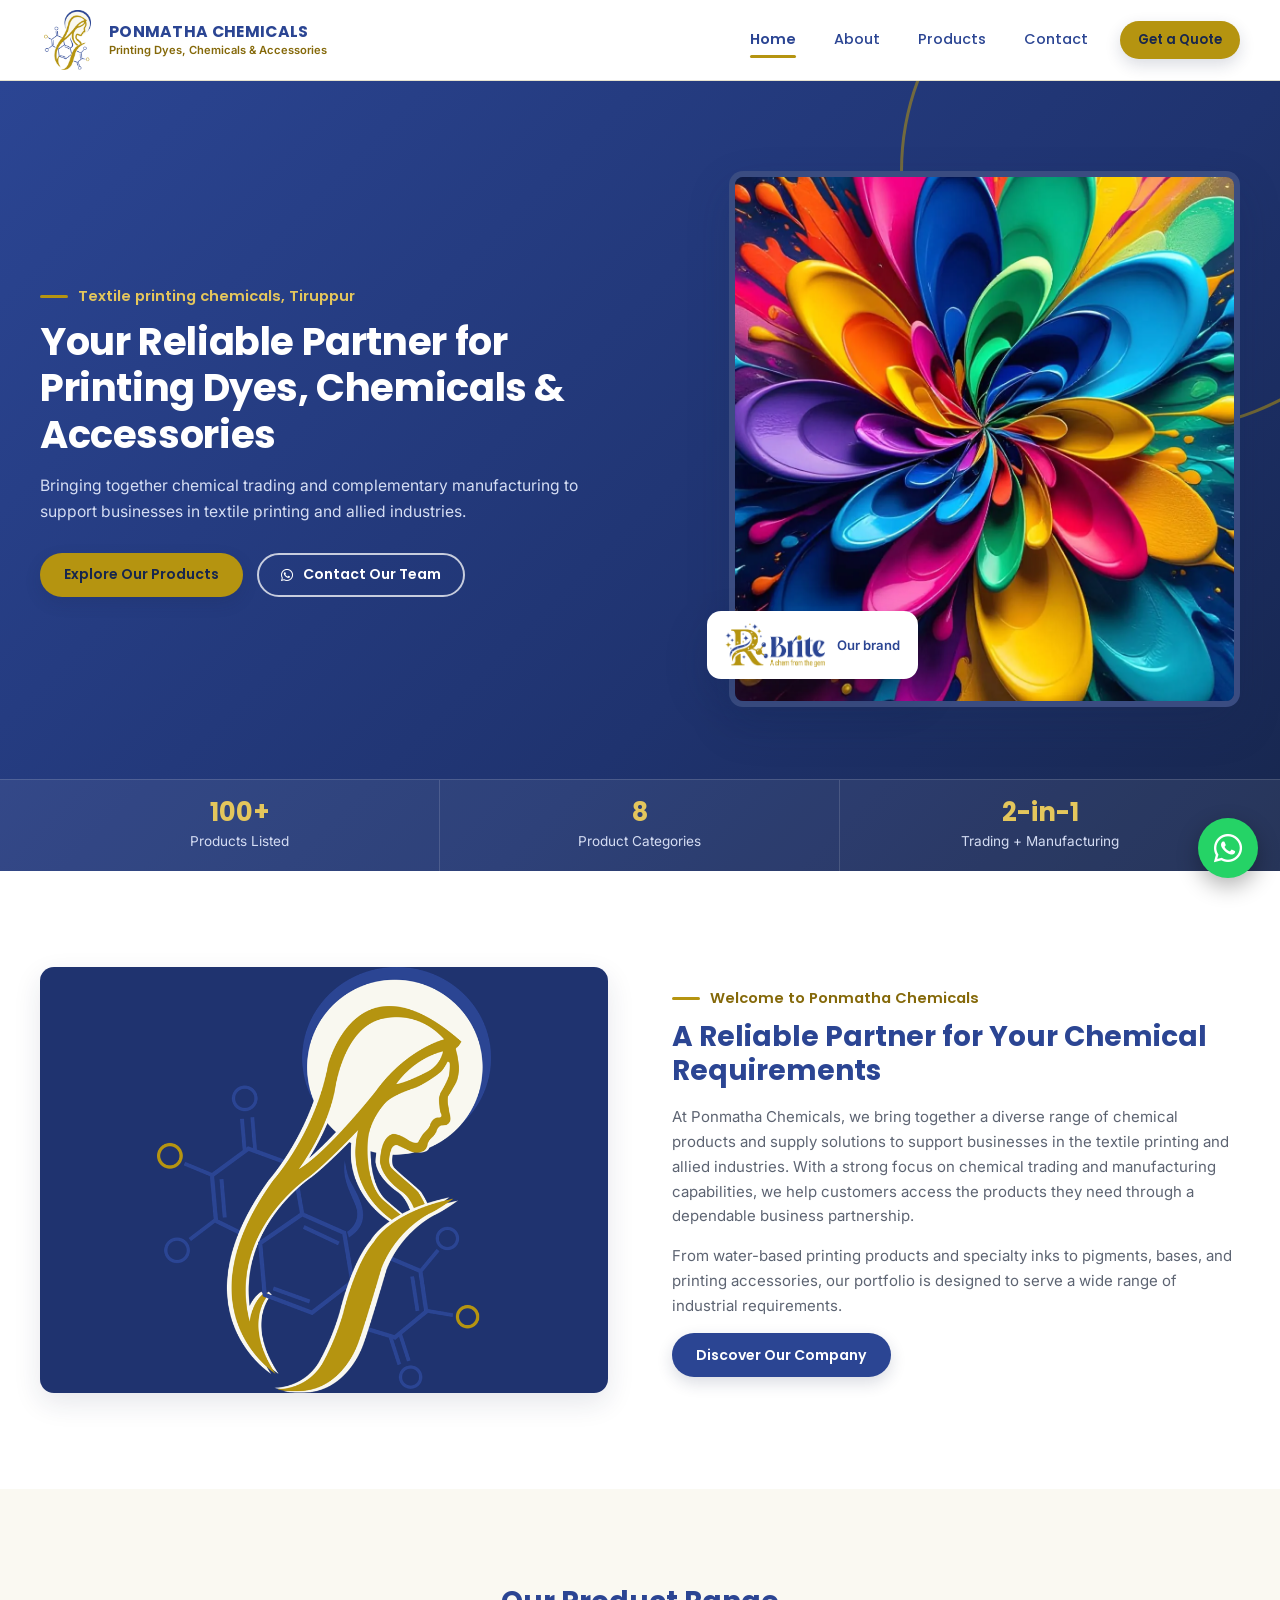
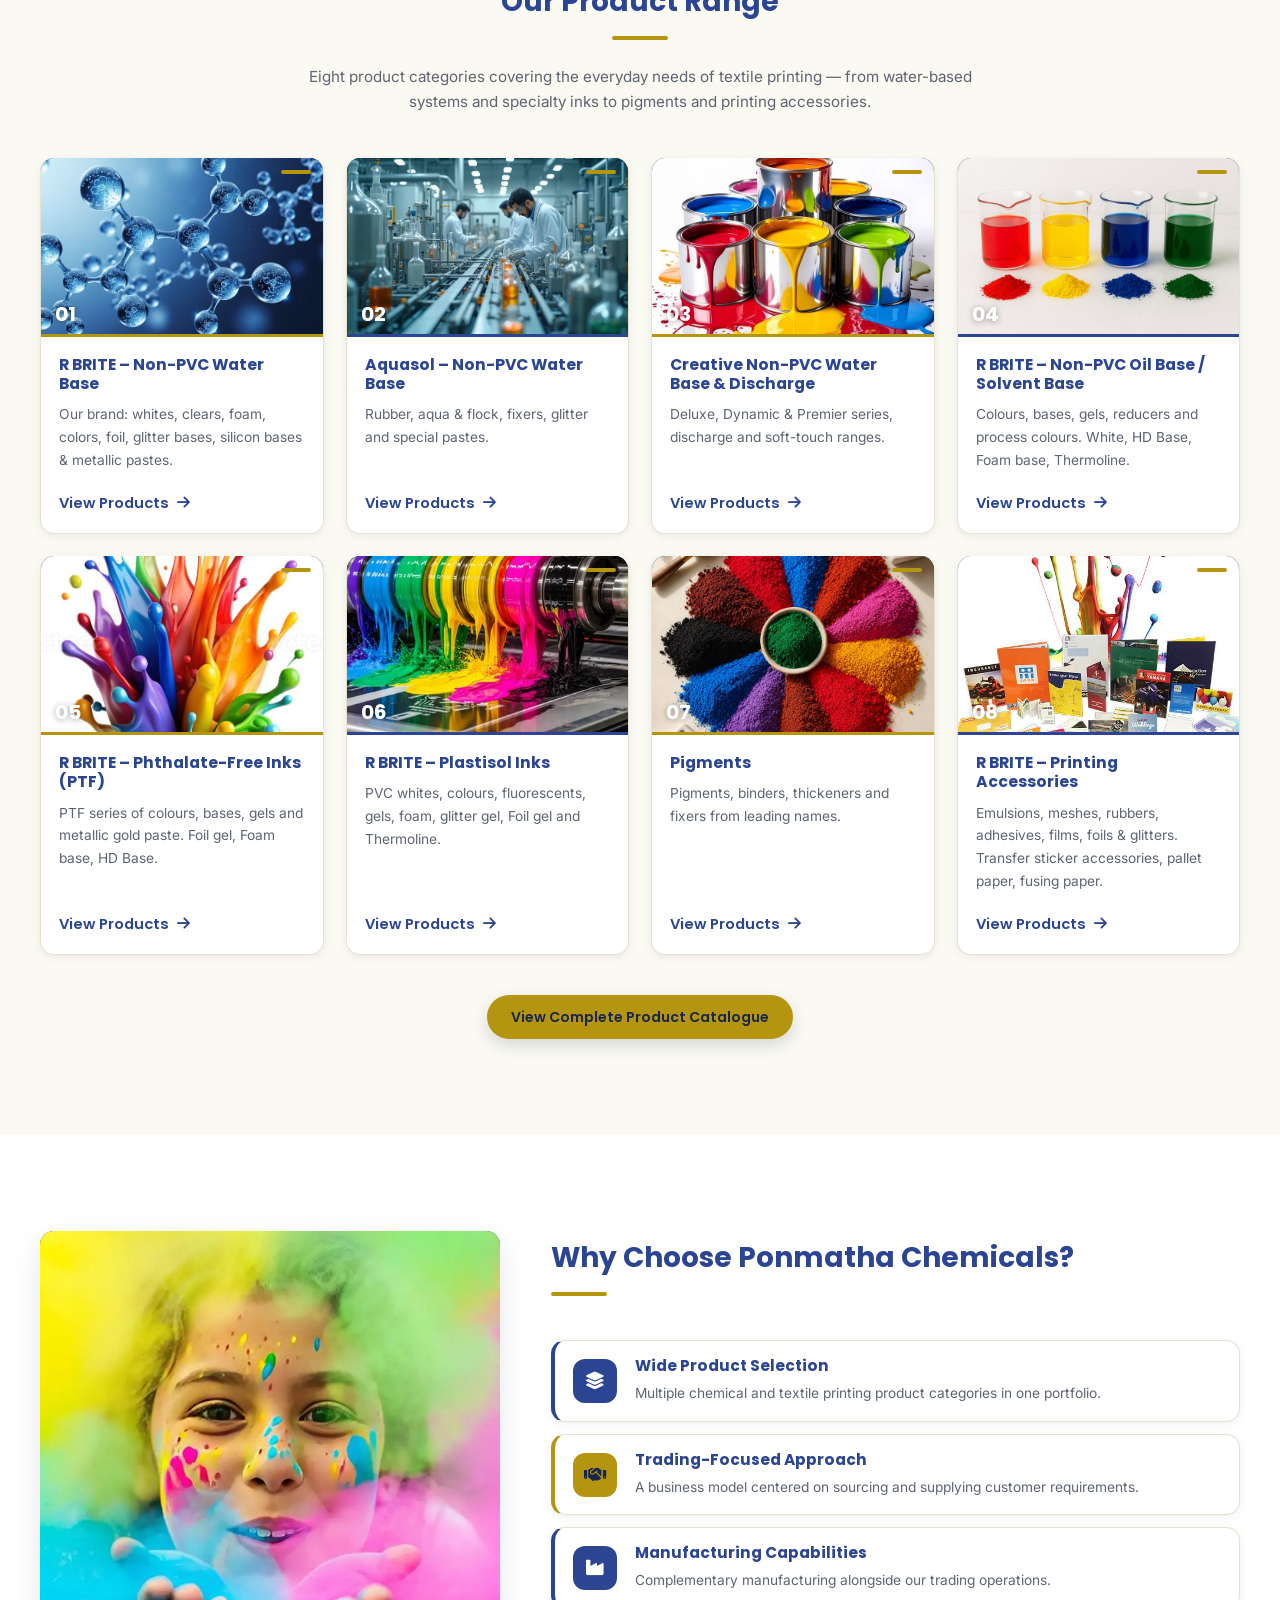
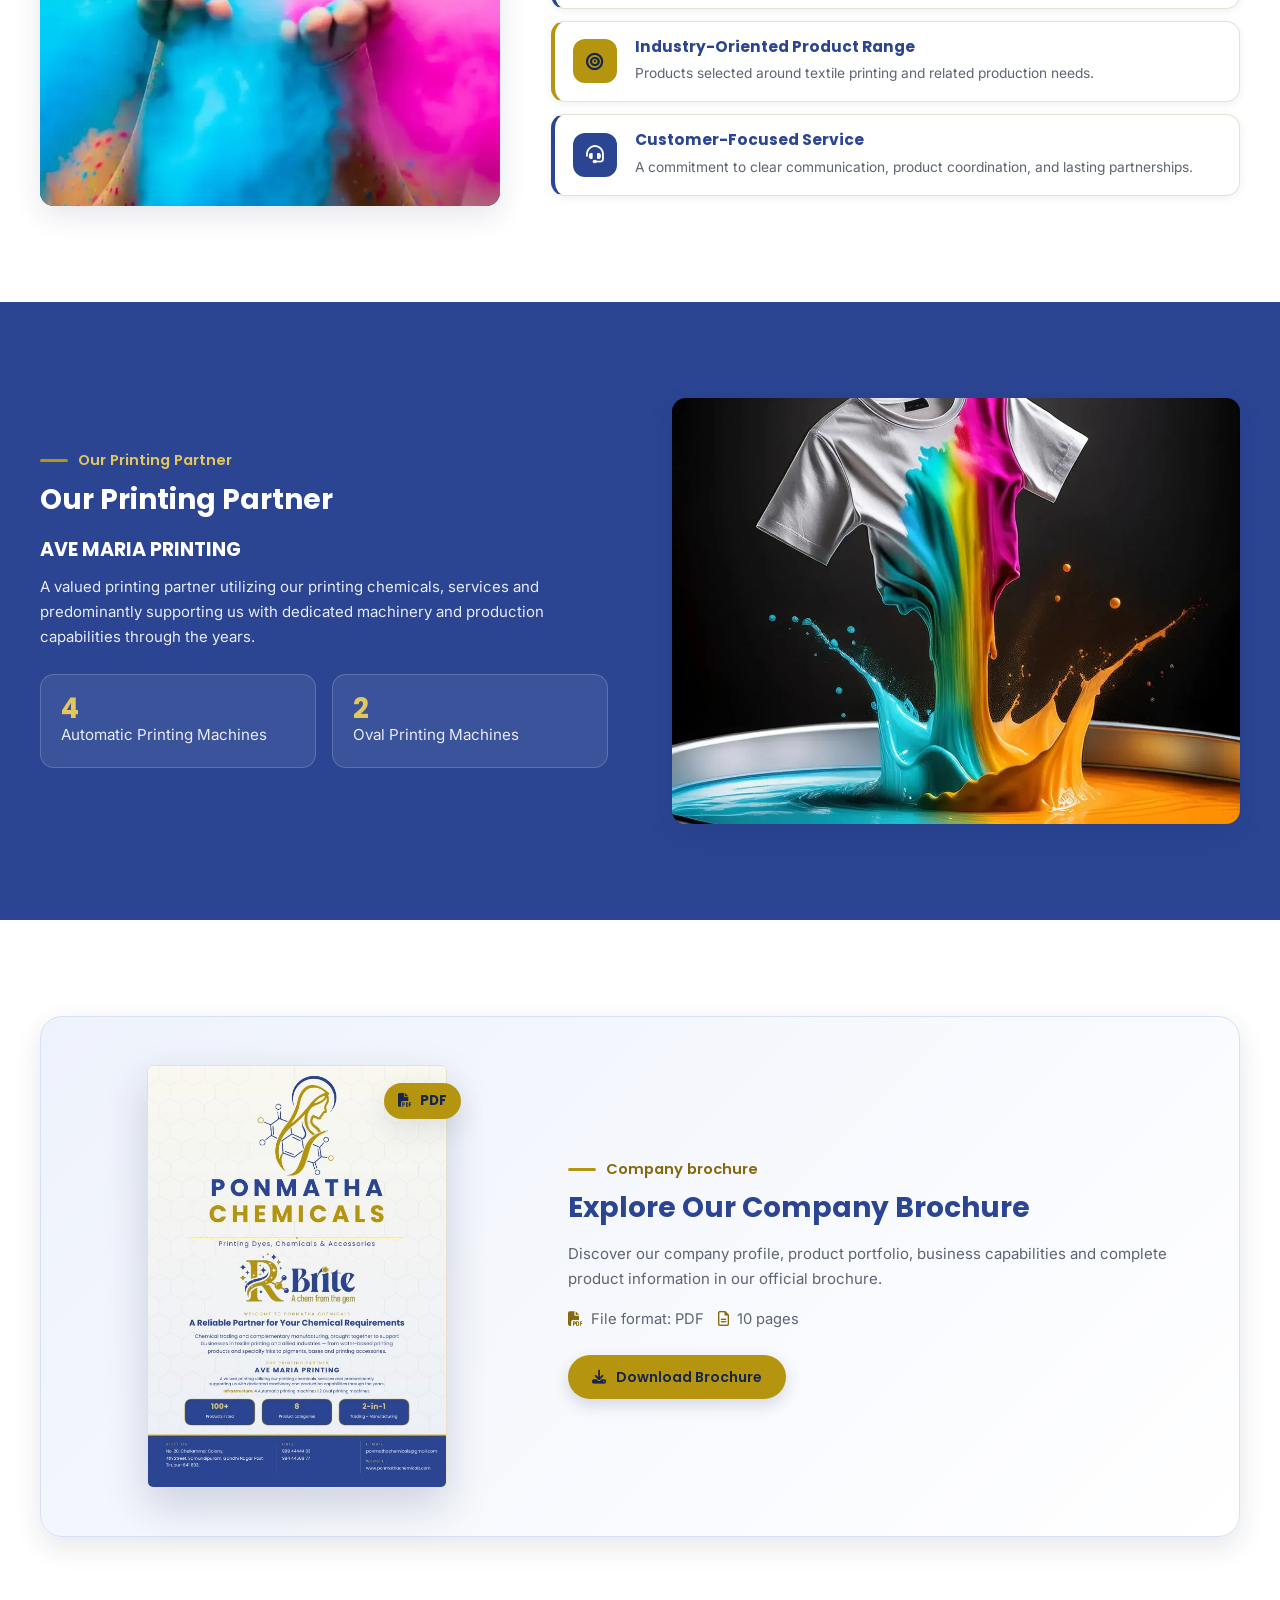
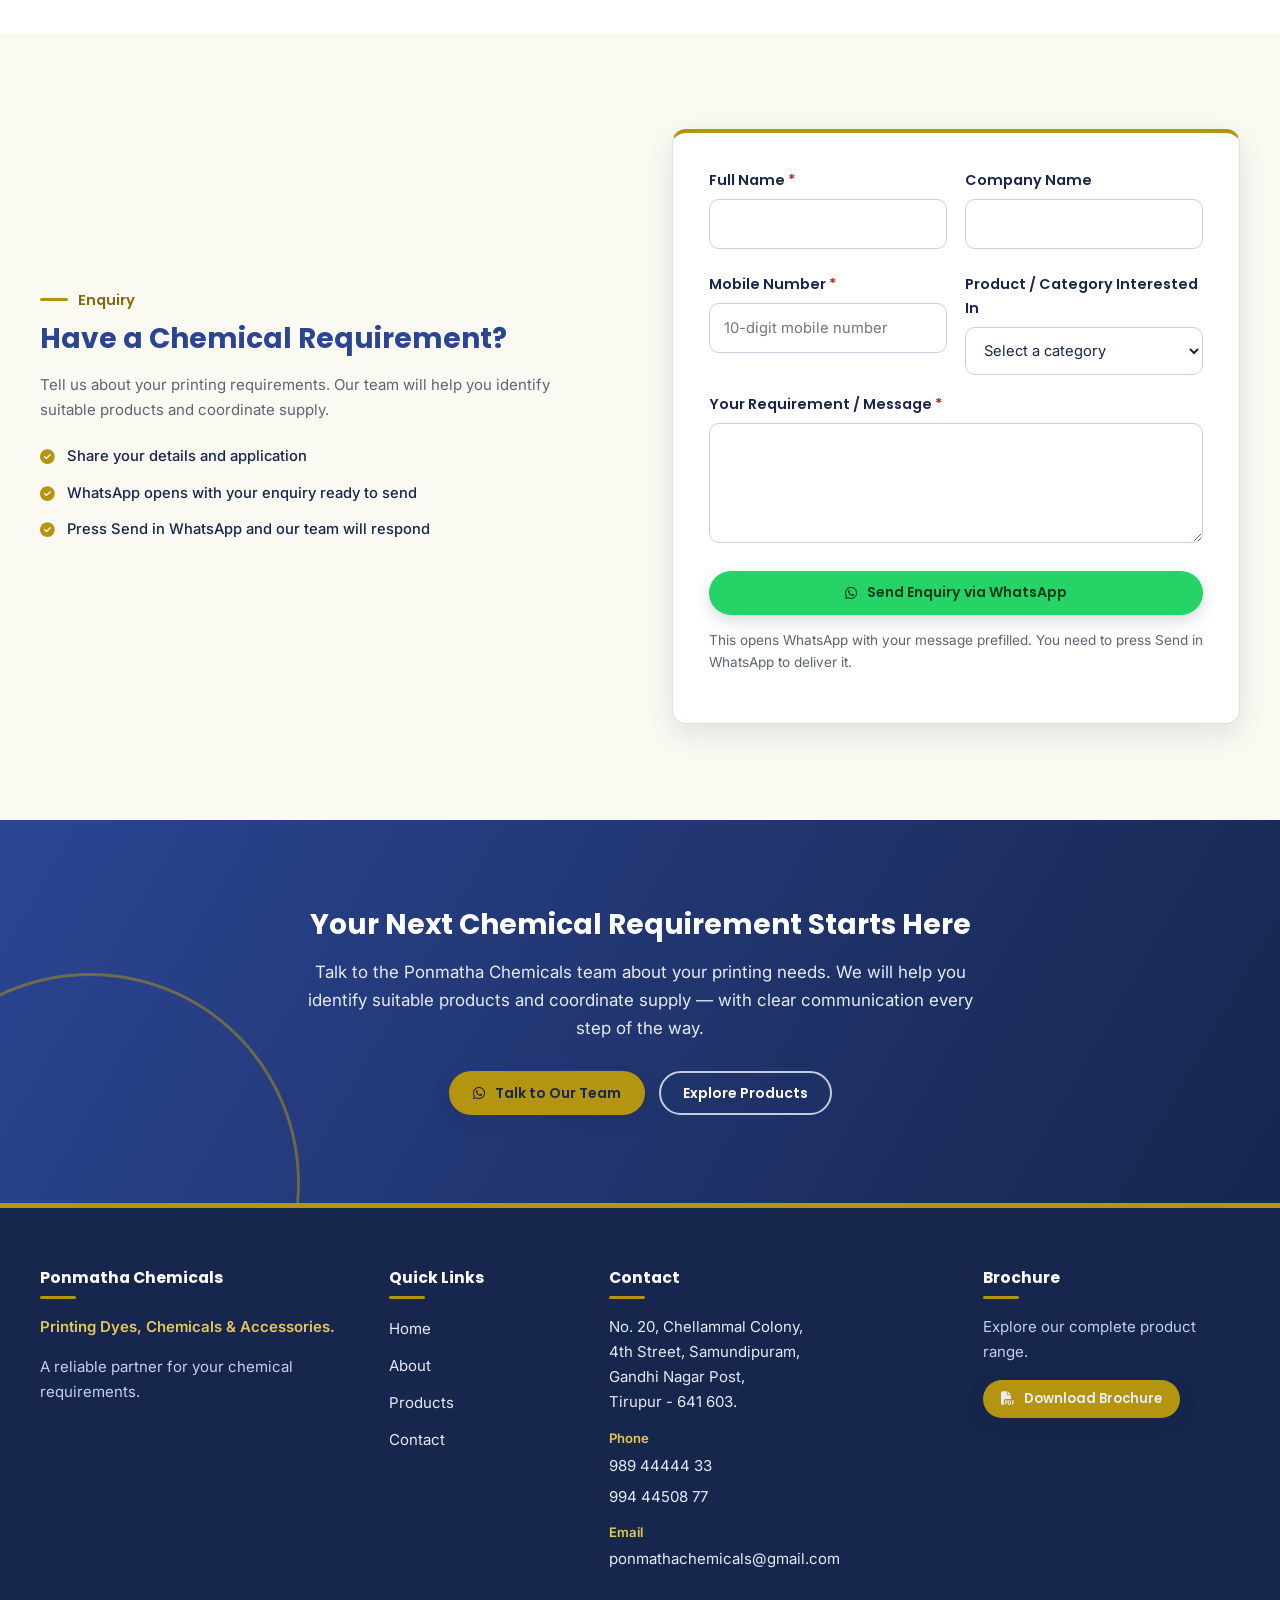
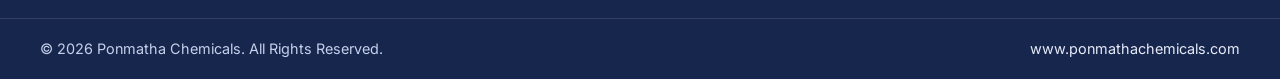
<file: index.html>
<!DOCTYPE html>
<html lang="en">
<head>
  <meta charset="UTF-8">
  <meta name="viewport" content="width=device-width, initial-scale=1">
  <title>Ponmatha Chemicals | Printing Dyes, Chemicals &amp; Accessories</title>
  <meta name="description" content="Ponmatha Chemicals – Your reliable partner for textile printing dyes, water-based printing products, specialty inks, pigments, bases and printing accessories in Tiruppur.">
  <meta name="keywords" content="Ponmatha Chemicals, R BRITE, textile printing chemicals, printing dyes, water base inks, plastisol inks, pigments, printing accessories, Tiruppur">
  <meta name="theme-color" content="#2B4593">
  <meta property="og:type" content="website">
  <meta property="og:title" content="Ponmatha Chemicals | Printing Dyes, Chemicals &amp; Accessories">
  <meta property="og:description" content="Chemical trading and complementary manufacturing for textile printing and allied industries, from Tiruppur.">
  <meta property="og:image" content="assets/images/logo/ponmatha-logo.png">
  <link rel="icon" type="image/png" href="assets/images/logo/ponmatha-logo.png">

  <link rel="preconnect" href="https://fonts.googleapis.com">
  <link rel="preconnect" href="https://fonts.gstatic.com" crossorigin>
  <link href="https://fonts.googleapis.com/css2?family=Inter:wght@400;500;600&family=Poppins:wght@500;600;700&display=swap" rel="stylesheet">
  <link rel="stylesheet" href="https://cdnjs.cloudflare.com/ajax/libs/font-awesome/6.5.2/css/all.min.css" crossorigin="anonymous" referrerpolicy="no-referrer">
  <link rel="stylesheet" href="css/style.css">
  <link rel="stylesheet" href="css/responsive.css">
  <link rel="stylesheet" href="css/animations.css">
  <link rel="stylesheet" href="css/offer-popup.css">

  

  <script type="application/ld+json">
  {
    "@context": "https://schema.org",
    "@type": "LocalBusiness",
    "name": "Ponmatha Chemicals",
    "description": "Printing dyes, chemicals and accessories for textile printing and allied industries.",
    "url": "https://www.ponmathachemicals.com",
    "telephone": ["+91 98944 44433", "+91 99444 50877"],
    "email": "ponmathachemicals@gmail.com",
    "address": {
      "@type": "PostalAddress",
      "streetAddress": "No. 20, Chellammal Colony, 4th Street, Samundipuram, Gandhi Nagar Post",
      "addressLocality": "Tirupur",
      "postalCode": "641603",
      "addressCountry": "IN"
    }
  }
  </script>

  <script src="js/whatsapp.js" defer></script>
  <script src="js/contact-form.js" defer></script>
  <script src="js/main.js" defer></script>
  <!-- <script src="js/offer-popup.js" defer></script> -->
     <script src="js/offer-popup.js" defer></script>

</head>
<body>
  <a class="skip-link" href="#main">Skip to main content</a>
  <header id="site-header"></header>

  <main id="main">

    <!-- ===== Hero ===== -->
    <section class="hero" aria-labelledby="hero-title">
      <div class="container hero-grid">
        <div class="hero-copy">
          <span class="eyebrow">Textile printing chemicals, Tiruppur</span>
          <h1 id="hero-title">Your Reliable Partner for Printing Dyes, Chemicals &amp; Accessories</h1>
          <p class="hero-lead">Bringing together chemical trading and complementary manufacturing to support businesses in textile printing and allied industries.</p>
          <div class="btn-group">
            <a class="btn btn-gold btn-float" href="products.html">Explore Our Products</a>
            <a class="btn btn-outline-light btn-float" data-wa="contact"><i class="fa-brands fa-whatsapp" aria-hidden="true"></i> Contact Our Team</a>
          </div>
        </div>
        <div class="hero-visual">
          <!-- IMAGE: Homepage hero – textile screen printing on fabric / printing line.
               Local replacement path: assets/images/home/hero-textile.jpg
               Suggested search (Unsplash / Pexels / Pixabay): "screen printing fabric", "textile printing factory". Aspect ~ 4:4.2 -->
          <div class="photo img-slot" data-slot="assets/images/home/hero-textile.jpg">
            <img src="assets/images/home/pm-hero.webp" alt="Textile screen printing in a production unit">
          </div>
          <div class="hero-badge">
            <img src="assets/images/logo/r-brite-logo.png" alt="R BRITE – A chem from the gem">
            <span>Our brand</span>
          </div>
        </div>
      </div>
      <div class="hero-stats">
        <div class="container hero-stats-grid">
          <div class="stat"><span class="stat-value">100+</span><span class="stat-label">Products Listed</span></div>
          <div class="stat"><span class="stat-value">8</span><span class="stat-label">Product Categories</span></div>
          <div class="stat"><span class="stat-value">2-in-1</span><span class="stat-label">Trading + Manufacturing</span></div>
        </div>
      </div>
    </section>

    <!-- ===== Company introduction ===== -->
    <section class="section" aria-labelledby="intro-title">
      <div class="container split">
        <div class="split-media reveal">
          <!-- IMAGE: Company overview – industrial chemical containers / printing inks.
               Local replacement path: assets/images/home/company-overview.jpg
               Suggested search: "industrial chemical drums", "ink cans printing" -->
          <div class="photo img-slot" data-slot="assets/images/home/company-overview.jpg">
            <img src="assets/images/logo/ponmatha-logo.png" alt="Industrial chemical containers and printing inks" loading="lazy" class="logoimg">
          </div>
        </div>
        <div class="reveal delay-1">
          <span class="eyebrow">Welcome to Ponmatha Chemicals</span>
          <h2 id="intro-title">A Reliable Partner for Your Chemical Requirements</h2>
          <p>At Ponmatha Chemicals, we bring together a diverse range of chemical products and supply solutions to support businesses in the textile printing and allied industries. With a strong focus on chemical trading and manufacturing capabilities, we help customers access the products they need through a dependable business partnership.</p>
          <p>From water-based printing products and specialty inks to pigments, bases, and printing accessories, our portfolio is designed to serve a wide range of industrial requirements.</p>
          <a class="btn btn-blue btn-float" href="about.html">Discover Our Company</a>
        </div>
      </div>
    </section>

    <!-- ===== Product categories ===== -->
    <section class="section section-cream" aria-labelledby="range-title">
      <div class="container">
        <div class="section-head reveal">
          <h2 id="range-title">Our Product Range</h2>
          <span class="rule"></span>
          <p class="mt-24">Eight product categories covering the everyday needs of textile printing &mdash; from water-based systems and specialty inks to pigments and printing accessories.</p>
        </div>

        
        <ul class="cat-grid">
          <li class="cat-card reveal ">
            <!-- IMAGE: category 01 – local path assets/images/products/non-pvc-water-base.jpg -->
            <div class="cat-media img-slot" data-slot="assets/images/products/non-pvc-water-base.jpg">
              <img src="assets/images/products/non-pvc-water-base.jpg" alt="Water-based whites, clears and foam" loading="lazy">
              <span class="cat-num">01</span><span class="cat-tag"></span>
            </div>
            <div class="cat-body">
              <h3>R BRITE &ndash; Non-PVC Water Base</h3>
              <p>Our brand: whites, clears, foam, colors, foil, glitter bases, silicon bases &amp; metallic pastes.</p>
              <a class="cat-link" href="products.html#cat-1">View Products <i class="fa-solid fa-arrow-right" aria-hidden="true"></i></a>
            </div>
          </li>
          <li class="cat-card reveal delay-1">
            <!-- IMAGE: category 02 – local path assets/images/products/aquasol.jpg -->
            <div class="cat-media img-slot" data-slot="assets/images/products/aquasol.jpg">
              <img src="assets/images/products/aquasol-water-base.jpg" alt="Rubber, aqua and flock printing" loading="lazy">
              <span class="cat-num">02</span><span class="cat-tag"></span>
            </div>
            <div class="cat-body">
              <h3>Aquasol &ndash; Non-PVC Water Base</h3>
              <p>Rubber, aqua &amp; flock, fixers, glitter and special pastes.</p>
              <a class="cat-link" href="products.html#cat-2">View Products <i class="fa-solid fa-arrow-right" aria-hidden="true"></i></a>
            </div>
          </li>
          <li class="cat-card reveal delay-2">
            <!-- IMAGE: category 03 – local path assets/images/products/creative-water-base.jpg -->
            <div class="cat-media img-slot" data-slot="assets/images/products/creative-water-base.jpg">
              <img src="assets/images/products/nonpvcwaterbase.jpg" alt="Discharge and soft-touch printing" loading="lazy">
              <span class="cat-num">03</span><span class="cat-tag"></span>
            </div>
            <div class="cat-body">
              <h3>Creative Non-PVC Water Base &amp; Discharge</h3>
              <p>Deluxe, Dynamic &amp; Premier series, discharge and soft-touch ranges.</p>
              <a class="cat-link" href="products.html#cat-3">View Products <i class="fa-solid fa-arrow-right" aria-hidden="true"></i></a>
            </div>
          </li>
          <li class="cat-card reveal delay-3">
            <!-- IMAGE: category 04 – local path assets/images/products/oil-base.jpg -->
            <div class="cat-media img-slot" data-slot="assets/images/products/oil-base.jpg">
              <img src="assets/images/products/non-pvc-oil-base.jpg" alt="Solvent base inks and gels" loading="lazy">
              <span class="cat-num">04</span><span class="cat-tag"></span>
            </div>
            <div class="cat-body">
              <h3>R BRITE &ndash; Non-PVC Oil Base / Solvent Base</h3>
              <p>Colours, bases, gels, reducers and process colours. White, HD Base, Foam base, Thermoline.</p>
              <a class="cat-link" href="products.html#cat-4">View Products <i class="fa-solid fa-arrow-right" aria-hidden="true"></i></a>
            </div>
          </li>
          <li class="cat-card reveal ">
            <!-- IMAGE: category 05 – local path assets/images/products/ptf-inks.jpg -->
            <div class="cat-media img-slot" data-slot="assets/images/products/ptf-inks.jpg">
              <img src="assets/images/products/phthalate-free-inks.jpg" alt="Phthalate-free ink series" loading="lazy">
              <span class="cat-num">05</span><span class="cat-tag"></span>
            </div>
            <div class="cat-body">
              <h3>R BRITE &ndash; Phthalate-Free Inks (PTF)</h3>
              <p>PTF series of colours, bases, gels and metallic gold paste. Foil gel, Foam base, HD Base.</p>
              <a class="cat-link" href="products.html#cat-5">View Products <i class="fa-solid fa-arrow-right" aria-hidden="true"></i></a>
            </div>
          </li>
          <li class="cat-card reveal delay-1">
            <!-- IMAGE: category 06 – local path assets/images/products/plastisol-inks.jpg -->
            <div class="cat-media img-slot" data-slot="assets/images/products/plastisol-inks.jpg">
              <img src="assets/images/products/platisol-inks.jpg" alt="Plastisol ink on fabric" loading="lazy">
              <span class="cat-num">06</span><span class="cat-tag"></span>
            </div>
            <div class="cat-body">
              <h3>R BRITE &ndash; Plastisol Inks</h3>
              <p>PVC whites, colours, fluorescents, gels, foam, glitter gel, Foil gel and Thermoline.</p>
              <a class="cat-link" href="products.html#cat-6">View Products <i class="fa-solid fa-arrow-right" aria-hidden="true"></i></a>
            </div>
          </li>
          <li class="cat-card reveal delay-2">
            <!-- IMAGE: category 07 – local path assets/images/products/pigments.jpg -->
            <div class="cat-media img-slot" data-slot="assets/images/products/pigments.jpg">
              <img src="assets/images/products/pigments.jpg" alt="Pigment powders and binders" loading="lazy">
              <span class="cat-num">07</span><span class="cat-tag"></span>
            </div>
            <div class="cat-body">
              <h3>Pigments</h3>
              <p>Pigments, binders, thickeners and fixers from leading names.</p>
              <a class="cat-link" href="products.html#cat-7">View Products <i class="fa-solid fa-arrow-right" aria-hidden="true"></i></a>
            </div>
          </li>
          <li class="cat-card reveal delay-3">
            <!-- IMAGE: category 08 – local path assets/images/products/printing-accessories.jpg -->
            <div class="cat-media img-slot" data-slot="assets/images/products/printing-accessories.jpg">
              <img src="assets/images/products/printing-accessories.jpg" alt="Screen printing meshes and squeegees" loading="lazy">
              <span class="cat-num">08</span><span class="cat-tag"></span>
            </div>
            <div class="cat-body">
              <h3>R BRITE &ndash; Printing Accessories</h3>
              <p>Emulsions, meshes, rubbers, adhesives, films, foils &amp; glitters. Transfer sticker accessories, pallet paper, fusing paper.</p>
              <a class="cat-link" href="products.html#cat-8">View Products <i class="fa-solid fa-arrow-right" aria-hidden="true"></i></a>
            </div>
          </li>
        </ul>

        <div class="text-center mt-40">
          <a class="btn btn-gold btn-float" href="products.html">View Complete Product Catalogue</a>
        </div>
      </div>
    </section>

    <!-- ===== Why choose ===== -->
    <section class="section" aria-labelledby="why-title">
      <div class="container why-split">
        <div class="reveal">
          <!-- IMAGE: Why choose – local path assets/images/home/why-choose.jpg -->
          <div class="photo img-slot" data-slot="assets/images/home/why-choose.jpg">
            <img src="assets/images/home/whychoose.webp" alt="Printed textile colours and fabric flow" loading="lazy">
          </div>
        </div>
        <div>
          <div class="section-head left reveal">
            <h2 id="why-title">Why Choose Ponmatha Chemicals?</h2>
            <span class="rule"></span>
          </div>
          <ul class="why-list">
            <li class="why-card reveal"><span class="icon-badge"><i class="fa-solid fa-layer-group" aria-hidden="true"></i></span><div><h3>Wide Product Selection</h3><p>Multiple chemical and textile printing product categories in one portfolio.</p></div></li>
            <li class="why-card reveal"><span class="icon-badge"><i class="fa-solid fa-handshake" aria-hidden="true"></i></span><div><h3>Trading-Focused Approach</h3><p>A business model centered on sourcing and supplying customer requirements.</p></div></li>
            <li class="why-card reveal"><span class="icon-badge"><i class="fa-solid fa-industry" aria-hidden="true"></i></span><div><h3>Manufacturing Capabilities</h3><p>Complementary manufacturing alongside our trading operations.</p></div></li>
            <li class="why-card reveal"><span class="icon-badge"><i class="fa-solid fa-bullseye" aria-hidden="true"></i></span><div><h3>Industry-Oriented Product Range</h3><p>Products selected around textile printing and related production needs.</p></div></li>
            <li class="why-card reveal"><span class="icon-badge"><i class="fa-solid fa-headset" aria-hidden="true"></i></span><div><h3>Customer-Focused Service</h3><p>A commitment to clear communication, product coordination, and lasting partnerships.</p></div></li>
          </ul>
        </div>
      </div>
    </section>

    <!-- ===== Printing partner ===== -->
    <section class="section section-blue" aria-labelledby="partner-title">
      <div class="container split reverse">
        <div class="split-media reveal">
          <!-- IMAGE: Printing partner – automatic textile printing machine / oval printing machine.
               Local replacement path: assets/images/home/printing-machines.jpg
               Suggested search: "automatic textile printing machine", "garment screen printing machine" -->
          <div class="photo img-slot" data-slot="assets/images/home/printing-machines.jpg">
            <img src="assets/images/home/printingpartner.webp" alt="Textile printing machinery in a production unit" loading="lazy">
          </div>
        </div>
        <div class="reveal delay-1">
          <span class="eyebrow">Our Printing Partner</span>
          <h2 id="partner-title">Our Printing Partner</h2>
          <p class="partner-name">AVE MARIA PRINTING</p>
          <p>A valued printing partner utilizing our printing chemicals, services and predominantly supporting us with dedicated machinery and production capabilities through the years.</p>
          <div class="machine-stats">
            <div class="machine-stat"><strong>4</strong><span>Automatic Printing Machines</span></div>
            <div class="machine-stat"><strong>2</strong><span>Oval Printing Machines</span></div>
          </div>
        </div>
      </div>
    </section>

    <!-- ===== Brochure download ===== -->
    <section class="section" aria-labelledby="brochure-title">
      <div class="container">
        <div class="brochure-card reveal">
          <div class="brochure-preview">
            <!-- Preview image is page 1 of the supplied brochure PDF.
                 Local path: assets/images/home/brochure-cover.jpg -->
            <img src="assets/images/home/brochure-cover.jpg" alt="Cover page of the Ponmatha Chemicals brochure" width="580" height="820" loading="lazy">
            <span class="pdf-chip"><i class="fa-solid fa-file-pdf" aria-hidden="true"></i> PDF</span>
          </div>
          <div>
            <span class="eyebrow">Company brochure</span>
            <h2 id="brochure-title">Explore Our Company Brochure</h2>
            <p>Discover our company profile, product portfolio, business capabilities and complete product information in our official brochure.</p>
            <p class="file-meta">
              <span><i class="fa-solid fa-file-pdf" aria-hidden="true"></i> File format: PDF</span>
              <span><i class="fa-regular fa-file-lines" aria-hidden="true"></i> 10 pages</span>
            </p>
            <a class="btn btn-gold btn-float" href="assets/documents/Ponmatha_Chemicals_Brochure_Final.pdf" download="Ponmatha_Chemicals_Brochure_Final.pdf">
              <i class="fa-solid fa-download" aria-hidden="true"></i> Download Brochure
            </a>
          </div>
        </div>
      </div>
    </section>

    <!-- ===== Enquiry form ===== -->
    <section class="section section-cream" id="enquiry" aria-labelledby="enquiry-title">
      <div class="container split">
        <div class="reveal">
          <span class="eyebrow">Enquiry</span>
          <h2 id="enquiry-title">Have a Chemical Requirement?</h2>
          <p>Tell us about your printing requirements. Our team will help you identify suitable products and coordinate supply.</p>
          <ul class="check-list">
            <li><i class="fa-solid fa-circle-check" aria-hidden="true"></i> Share your details and application</li>
            <li><i class="fa-solid fa-circle-check" aria-hidden="true"></i> WhatsApp opens with your enquiry ready to send</li>
            <li><i class="fa-solid fa-circle-check" aria-hidden="true"></i> Press Send in WhatsApp and our team will respond</li>
          </ul>
        </div>
        <form class="form-card reveal delay-1" data-enquiry-form data-variant="home" aria-label="Product enquiry form">
          <div class="form-grid">
            <div class="field">
              <label for="h-name">Full Name <span class="req" aria-hidden="true">*</span></label>
              <input id="h-name" name="name" type="text" autocomplete="name" required aria-describedby="h-name-err">
              <span class="field-error" id="h-name-err" role="alert"></span>
            </div>
            <div class="field">
              <label for="h-company">Company Name</label>
              <input id="h-company" name="company" type="text" autocomplete="organization">
            </div>
            <div class="field">
              <label for="h-mobile">Mobile Number <span class="req" aria-hidden="true">*</span></label>
              <input id="h-mobile" name="mobile" type="tel" inputmode="tel" autocomplete="tel" placeholder="10-digit mobile number" required aria-describedby="h-mobile-err">
              <span class="field-error" id="h-mobile-err" role="alert"></span>
            </div>
            <div class="field">
              <label for="h-product">Product / Category Interested In</label>
              <select id="h-product" name="product">
                <option value="">Select a category</option>
                <option>R BRITE &ndash; Non-PVC Water Base</option>
                <option>Aquasol &ndash; Non-PVC Water Base</option>
                <option>Creative Non-PVC Water Base &amp; Discharge</option>
                <option>R BRITE &ndash; Non-PVC Oil Base / Solvent Base</option>
                <option>R BRITE &ndash; Phthalate-Free Inks (PTF)</option>
                <option>R BRITE &ndash; Plastisol Inks</option>
                <option>Pigments</option>
                <option>R BRITE &ndash; Printing Accessories</option>
                <option>General Enquiry</option>
              </select>
            </div>
            <div class="field full">
              <label for="h-message">Your Requirement / Message <span class="req" aria-hidden="true">*</span></label>
              <textarea id="h-message" name="message" required aria-describedby="h-message-err"></textarea>
              <span class="field-error" id="h-message-err" role="alert"></span>
            </div>
          </div>
          <div class="form-actions">
            <button class="btn btn-wa" type="submit"><i class="fa-brands fa-whatsapp" aria-hidden="true"></i> Send Enquiry via WhatsApp</button>
            <p class="form-note">This opens WhatsApp with your message prefilled. You need to press Send in WhatsApp to deliver it.</p>
            <p class="form-status" role="status" aria-live="polite"></p>
          </div>
        </form>
      </div>
    </section>

    <!-- ===== Final CTA ===== -->
    <section class="cta-band" aria-labelledby="cta-title">
      <div class="container reveal">
        <h2 id="cta-title">Your Next Chemical Requirement Starts Here</h2>
        <p>Talk to the Ponmatha Chemicals team about your printing needs. We will help you identify suitable products and coordinate supply &mdash; with clear communication every step of the way.</p>
        <div class="btn-group">
          <a class="btn btn-gold btn-float" data-wa="contact"><i class="fa-brands fa-whatsapp" aria-hidden="true"></i> Talk to Our Team</a>
          <a class="btn btn-outline-light btn-float" href="products.html">Explore Products</a>
        </div>
      </div>
    </section>

  </main>

  <footer id="site-footer"></footer>


  <!-- ===== 20% DISCOUNT OFFER POPUP (paste just before </body> on every page) ===== -->
<!-- <div class="offer-overlay" id="offer-popup" hidden>
  <div class="offer-dialog" role="dialog" aria-modal="true" aria-labelledby="offer-title" aria-describedby="offer-desc" tabindex="-1">
    <button type="button" class="offer-close" aria-label="Close offer window"><i class="fa-solid fa-xmark" aria-hidden="true"></i></button>

    <aside class="offer-side">
      <p class="offer-brand">Ponmatha Chemicals</p>
      <p class="offer-kicker">Special website offer</p>
      <p class="offer-percent" aria-hidden="true">20<span>%</span><small>OFF</small></p>
      <h2 id="offer-title">20% Discount on All Products</h2>
      <p id="offer-desc">Share your details and our team will contact you on WhatsApp to confirm your offer.</p>
      <ul class="offer-points">
        <li><i class="fa-solid fa-circle-check" aria-hidden="true"></i> All 8 product categories</li>
        <li><i class="fa-solid fa-circle-check" aria-hidden="true"></i> Quick reply from our team</li>
      </ul>
    </aside>

    <form class="offer-form" novalidate aria-label="Claim your discount">
      <h3>Claim Your Offer</h3>
      <div class="offer-grid">
        <div class="field">
          <label for="o-name">Full Name <span class="req" aria-hidden="true">*</span></label>
          <input id="o-name" name="name" type="text" autocomplete="name" required>
          <span class="field-error" role="alert"></span>
        </div>
        <div class="field">
          <label for="o-mobile">Mobile Number <span class="req" aria-hidden="true">*</span></label>
          <input id="o-mobile" name="mobile" type="tel" inputmode="tel" autocomplete="tel" placeholder="10-digit mobile" required>
          <span class="field-error" role="alert"></span>
        </div>
        <div class="field">
          <label for="o-company">Company Name</label>
          <input id="o-company" name="company" type="text" autocomplete="organization">
          <span class="field-error"></span>
        </div>
        <div class="field">
          <label for="o-city">City / Location <span class="req" aria-hidden="true">*</span></label>
          <input id="o-city" name="city" type="text" autocomplete="address-level2" required>
          <span class="field-error" role="alert"></span>
        </div>
        <div class="field">
          <label for="o-email">Email Address</label>
          <input id="o-email" name="email" type="email" autocomplete="email">
          <span class="field-error"></span>
        </div>
        <div class="field">
          <label for="o-product">Product Category</label>
          <select id="o-product" name="product">
            <option value="">Select a category</option>
            <option>R BRITE &ndash; Non-PVC Water Base</option>
            <option>Aquasol &ndash; Non-PVC Water Base</option>
            <option>Creative Non-PVC Water Base &amp; Discharge</option>
            <option>R BRITE &ndash; Non-PVC Oil Base / Solvent Base</option>
            <option>R BRITE &ndash; Phthalate-Free Inks (PTF)</option>
            <option>R BRITE &ndash; Plastisol Inks</option>
            <option>Pigments</option>
            <option>R BRITE &ndash; Printing Accessories</option>
            <option>All Products / Not Sure Yet</option>
          </select>
          <span class="field-error"></span>
        </div>
        <div class="field full">
          <label for="o-message">Requirement / Quantity</label>
          <textarea id="o-message" name="message" rows="2" placeholder="e.g. product names and approximate monthly quantity"></textarea>
          <span class="field-error"></span>
        </div>
      </div>
      <button class="btn btn-wa" type="submit"><i class="fa-brands fa-whatsapp" aria-hidden="true"></i> Claim Offer via WhatsApp</button>
      <p class="form-status" role="status" aria-live="polite"></p>
      <p class="offer-note">WhatsApp opens with your details prefilled &mdash; press Send to deliver them. Offer details are confirmed by our team.</p>
    </form>
  </div>
</div> -->
<!-- ===== END OFFER POPUP ===== -->
 

</body>
</html>
</file>
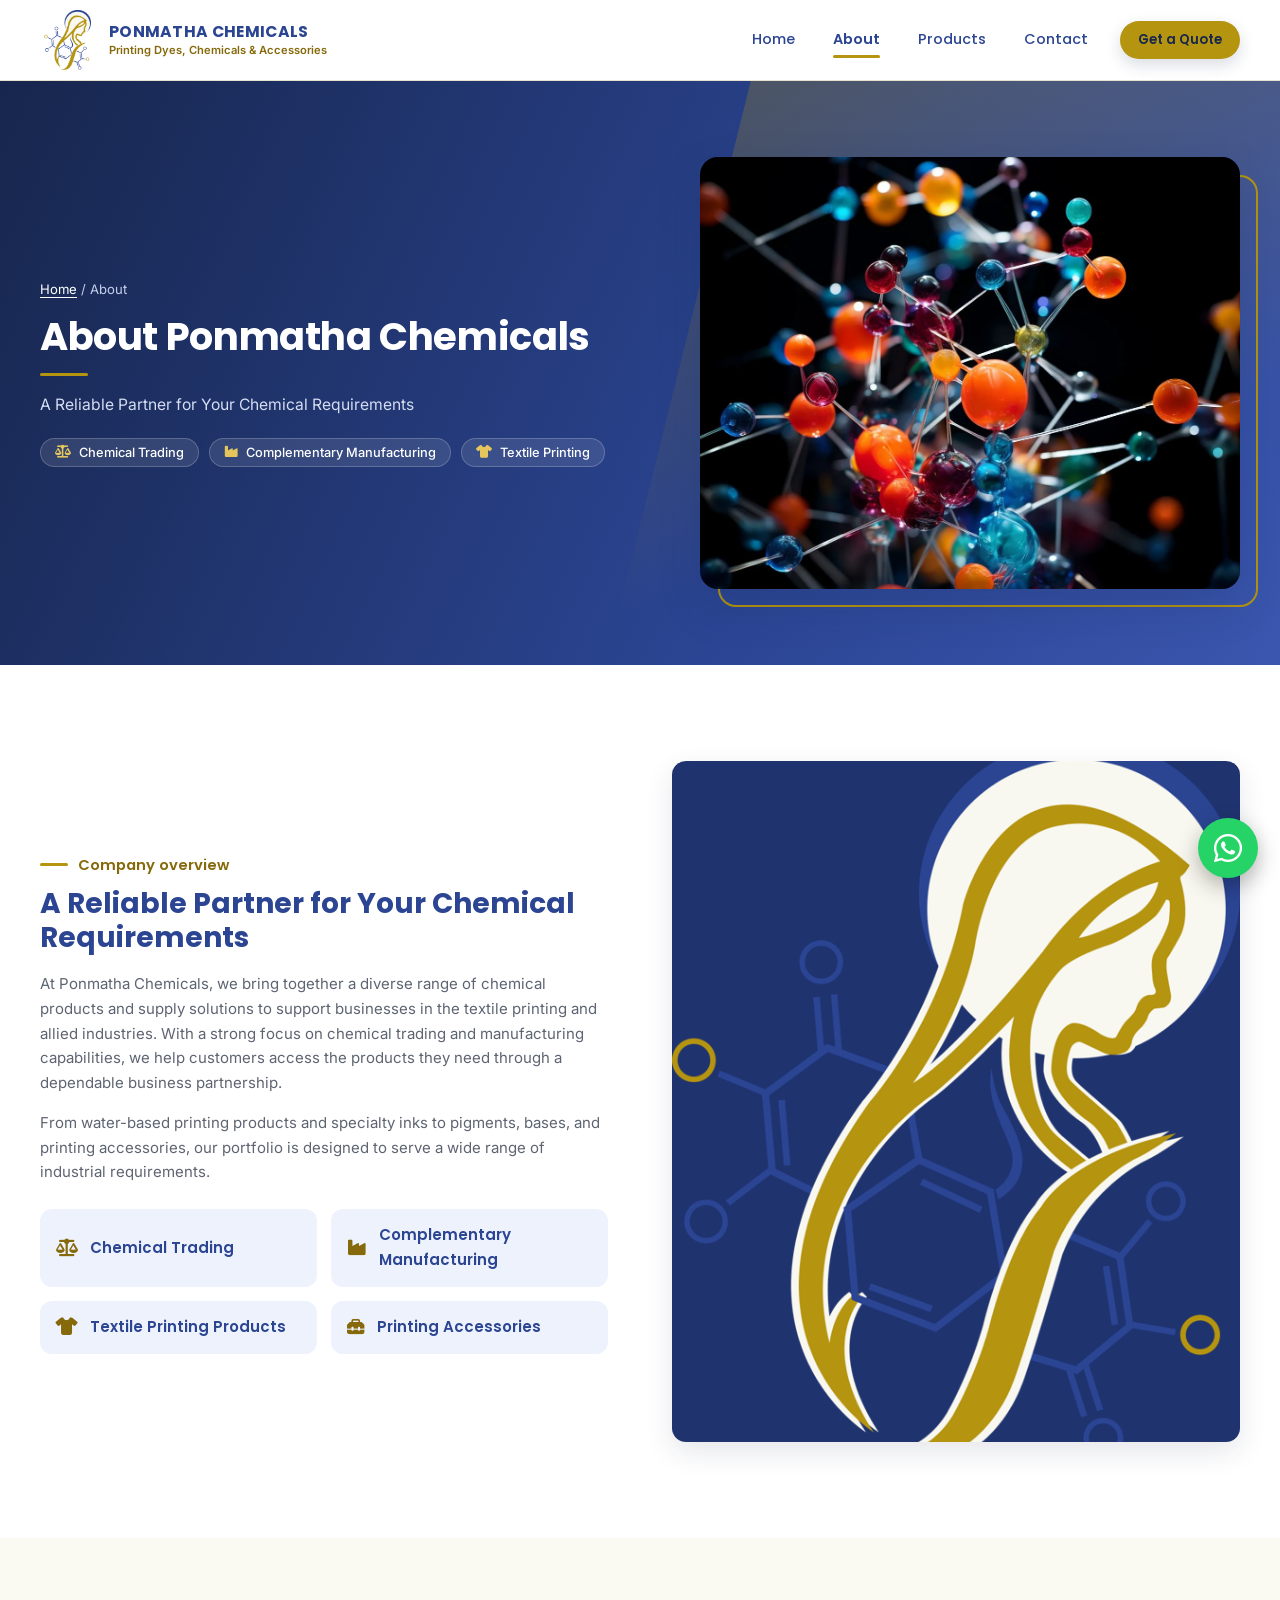
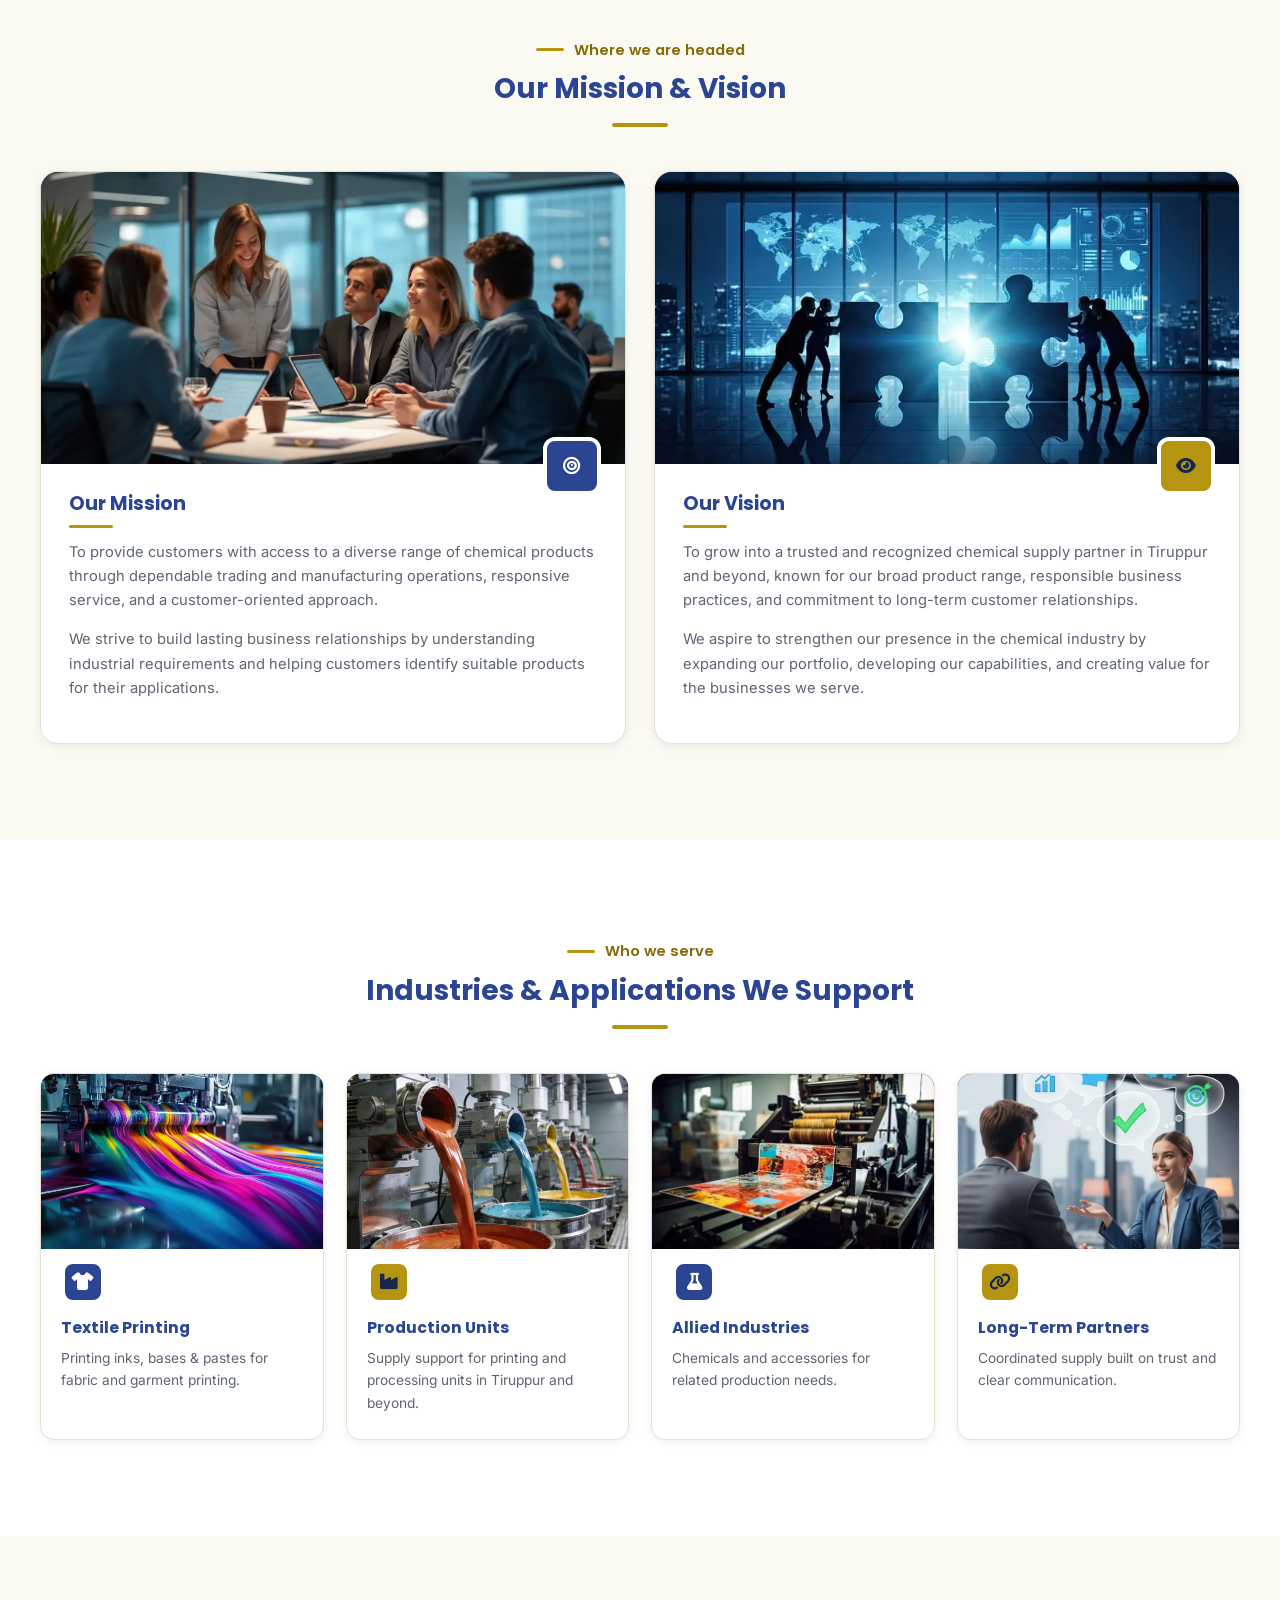
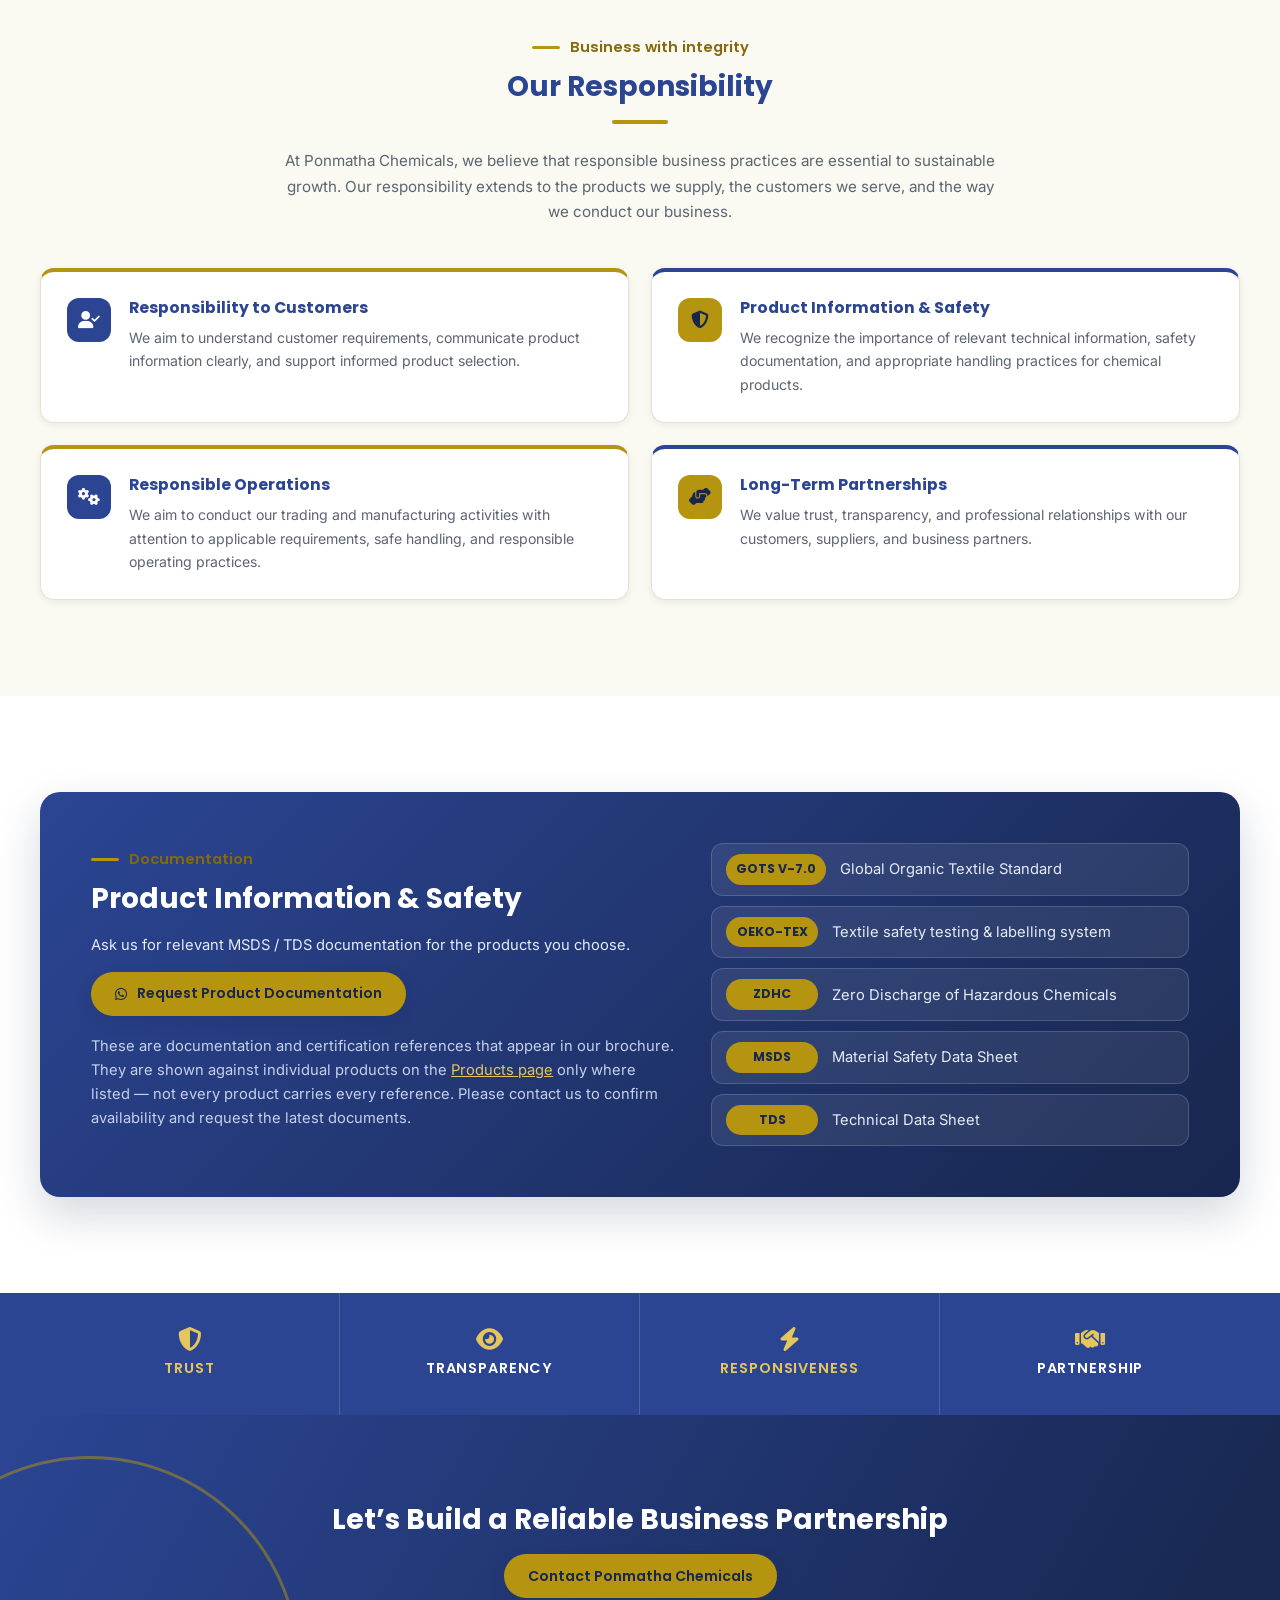
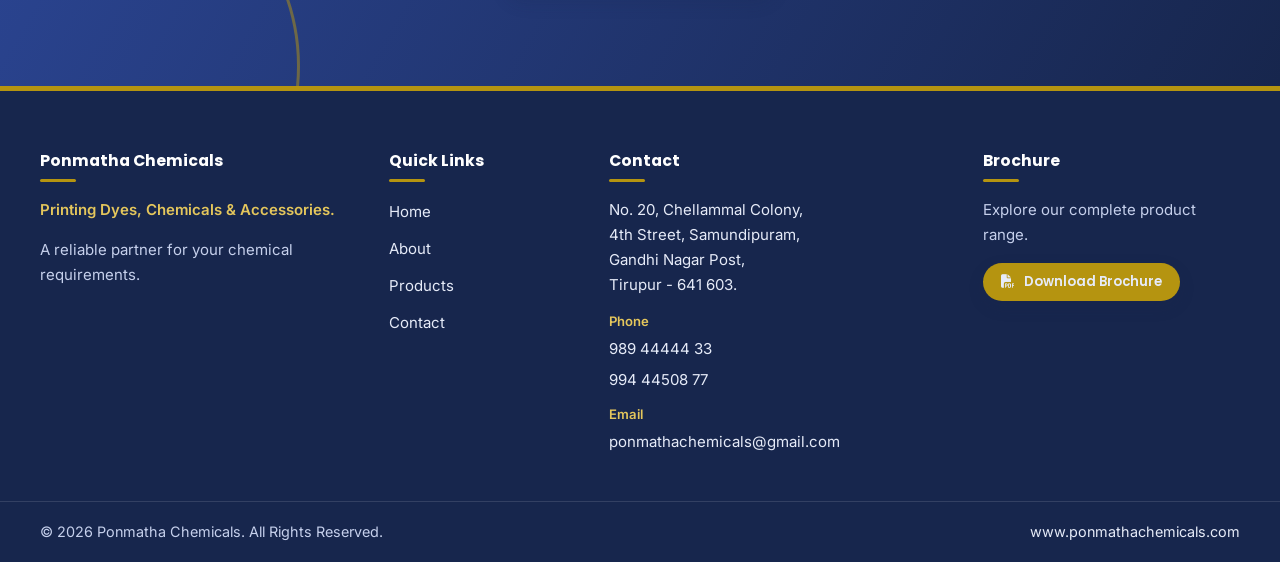
<file: about.html>
<!DOCTYPE html>
<html lang="en">
<head>
  <meta charset="UTF-8">
  <meta name="viewport" content="width=device-width, initial-scale=1">
  <title>About Ponmatha Chemicals | Chemical Trading &amp; Manufacturing, Tiruppur</title>
  <meta name="description" content="About Ponmatha Chemicals – chemical trading and complementary manufacturing for textile printing and allied industries in Tiruppur. Our mission, vision, responsibility and values.">
  <meta name="keywords" content="about Ponmatha Chemicals, chemical trading Tiruppur, textile printing chemicals, R BRITE, mission, vision, MSDS, TDS">
  <meta name="theme-color" content="#2B4593">
  <meta property="og:type" content="website">
  <meta property="og:title" content="About Ponmatha Chemicals">
  <meta property="og:description" content="A reliable partner for your chemical requirements – trading and complementary manufacturing for textile printing.">
  <meta property="og:image" content="assets/images/logo/ponmatha-logo.png">
  <link rel="icon" type="image/png" href="assets/images/logo/ponmatha-logo.png">

  <link rel="preconnect" href="https://fonts.googleapis.com">
  <link rel="preconnect" href="https://fonts.gstatic.com" crossorigin>
  <link href="https://fonts.googleapis.com/css2?family=Inter:wght@400;500;600&family=Poppins:wght@500;600;700&display=swap" rel="stylesheet">
  <link rel="stylesheet" href="https://cdnjs.cloudflare.com/ajax/libs/font-awesome/6.5.2/css/all.min.css" crossorigin="anonymous" referrerpolicy="no-referrer">
  <link rel="stylesheet" href="css/style.css">
  <link rel="stylesheet" href="css/responsive.css">
  <link rel="stylesheet" href="css/animations.css">
  <link rel="stylesheet" href="css/offer-popup.css">

  <script src="js/whatsapp.js" defer></script>
  <script src="js/main.js" defer></script>
  <script src="js/offer-popup.js"></script>
</head>
<body>
  <a class="skip-link" href="#main">Skip to main content</a>
  <header id="site-header"></header>

  <main id="main">

    <!-- ===== About hero (split layout) ===== -->
    <section class="ph ph-about" aria-labelledby="about-title">
      <div class="container ph-split">
        <div>
          <p class="crumbs"><a href="index.html">Home</a> / About</p>
          <h1 id="about-title">About Ponmatha Chemicals</h1>
          <span class="ph-rule"></span>
          <p class="ph-lead">A Reliable Partner for Your Chemical Requirements</p>
          <ul class="ph-tags">
            <li><i class="fa-solid fa-scale-balanced" aria-hidden="true"></i> Chemical Trading</li>
            <li><i class="fa-solid fa-industry" aria-hidden="true"></i> Complementary Manufacturing</li>
            <li><i class="fa-solid fa-shirt" aria-hidden="true"></i> Textile Printing</li>
          </ul>
        </div>
        <div class="ph-frame">
          <!-- IMAGE: About hero – local path assets/images/about/about-company.jpg -->
          <div class="img-slot" data-slot="assets/images/about/about-company.jpg">
            <img src="assets/images/about/aboutus.webp" alt="Textile printing and chemical supply">
          </div>
        </div>
      </div>
    </section>

    <!-- ===== Company overview ===== -->
    <section class="section" aria-labelledby="overview-title">
      <div class="container split">
        <div class="reveal">
          <span class="eyebrow">Company overview</span>
          <h2 id="overview-title">A Reliable Partner for Your Chemical Requirements</h2>
          <p>At Ponmatha Chemicals, we bring together a diverse range of chemical products and supply solutions to support businesses in the textile printing and allied industries. With a strong focus on chemical trading and manufacturing capabilities, we help customers access the products they need through a dependable business partnership.</p>
          <p>From water-based printing products and specialty inks to pigments, bases, and printing accessories, our portfolio is designed to serve a wide range of industrial requirements.</p>
          <ul class="pill-row">
            <li class="pill"><i class="fa-solid fa-scale-balanced" aria-hidden="true"></i> Chemical Trading</li>
            <li class="pill"><i class="fa-solid fa-industry" aria-hidden="true"></i> Complementary Manufacturing</li>
            <li class="pill"><i class="fa-solid fa-shirt" aria-hidden="true"></i> Textile Printing Products</li>
            <li class="pill"><i class="fa-solid fa-toolbox" aria-hidden="true"></i> Printing Accessories</li>
          </ul>
        </div>
        <div class="split-media reveal delay-1">
          <!-- IMAGE: Company overview – chemical containers / printing inks.
               Local replacement path: assets/images/home/company-overview.jpg (shared with the homepage) -->
          <div class="photo photo-tall img-slot" data-slot="assets/images/home/company-overview.jpg">
            <img src="assets/images/logo/ponmatha-logo.png" alt="Industrial chemical containers and printing inks" loading="lazy">
          </div>
        </div>
      </div>
    </section>

    <!-- ===== Mission & vision ===== -->
    <section class="section section-cream" aria-labelledby="mv-title">
      <div class="container">
        <div class="section-head reveal">
          <span class="eyebrow">Where we are headed</span>
          <h2 id="mv-title">Our Mission &amp; Vision</h2>
          <span class="rule"></span>
        </div>
        <div class="mv-grid">
          <article class="mv-card reveal">
            <!-- IMAGE: Mission – local replacement path: assets/images/about/mission.jpg
                 Suggested search: "chemical supply warehouse", "industrial laboratory" -->
            <div class="photo img-slot" data-slot="assets/images/about/mission.jpg">
              <img src="assets/images/about/ourmission.webp" alt="Chemical supply operations" loading="lazy">
            </div>
            <div class="mv-body">
              <span class="icon-badge"><i class="fa-solid fa-bullseye" aria-hidden="true"></i></span>
              <h3>Our Mission</h3>
              <p>To provide customers with access to a diverse range of chemical products through dependable trading and manufacturing operations, responsive service, and a customer-oriented approach.</p>
              <p>We strive to build lasting business relationships by understanding industrial requirements and helping customers identify suitable products for their applications.</p>
            </div>
          </article>
          <article class="mv-card reveal delay-1">
            <!-- IMAGE: Vision – local replacement path: assets/images/about/vision.jpg
                 Suggested search: "textile industry growth", "industrial skyline factory" -->
            <div class="photo img-slot" data-slot="assets/images/about/vision.jpg">
              <img src="assets/images/about/ourvission.webp" alt="Textile industry production facility" loading="lazy">
            </div>
            <div class="mv-body">
              <span class="icon-badge" style="background:var(--gold);color:var(--navy)"><i class="fa-solid fa-eye" aria-hidden="true"></i></span>
              <h3>Our Vision</h3>
              <p>To grow into a trusted and recognized chemical supply partner in Tiruppur and beyond, known for our broad product range, responsible business practices, and commitment to long-term customer relationships.</p>
              <p>We aspire to strengthen our presence in the chemical industry by expanding our portfolio, developing our capabilities, and creating value for the businesses we serve.</p>
            </div>
          </article>
        </div>
      </div>
    </section>

    <!-- ===== Industries ===== -->
    <section class="section" aria-labelledby="ind-title">
      <div class="container">
        <div class="section-head reveal">
          <span class="eyebrow">Who we serve</span>
          <h2 id="ind-title">Industries &amp; Applications We Support</h2>
          <span class="rule"></span>
        </div>
        <ul class="ind-grid">
          <li class="ind-card reveal">
            <!-- IMAGE: assets/images/about/industry-textile-printing.jpg – "screen printing t-shirt" -->
            <div class="photo img-slot" data-slot="assets/images/about/industry-textile-printing.jpg">
              <img src="assets/images/about/textileprinting.webp" alt="Garment screen printing" loading="lazy">
            </div>
            <div class="ind-body">
              <span class="icon-badge"><i class="fa-solid fa-shirt" aria-hidden="true"></i></span>
              <h3>Textile Printing</h3>
              <p>Printing inks, bases &amp; pastes for fabric and garment printing.</p>
            </div>
          </li>
          <li class="ind-card reveal delay-1">
            <!-- IMAGE: assets/images/about/industry-production-units.jpg – "textile factory production line" -->
            <div class="photo img-slot" data-slot="assets/images/about/industry-production-units.jpg">
              <img src="assets/images/about/productionunit.webp" alt="Textile production unit" loading="lazy">
            </div>
            <div class="ind-body">
              <span class="icon-badge" style="background:var(--gold);color:var(--navy)"><i class="fa-solid fa-industry" aria-hidden="true"></i></span>
              <h3>Production Units</h3>
              <p>Supply support for printing and processing units in Tiruppur and beyond.</p>
            </div>
          </li>
          <li class="ind-card reveal delay-2">
            <!-- IMAGE: assets/images/about/industry-allied.jpg – "industrial chemical storage" -->
            <div class="photo img-slot" data-slot="assets/images/about/industry-allied.jpg">
              <img src="assets/images/about/alliedindustry.webp" alt="Industrial chemical storage" loading="lazy">
            </div>
            <div class="ind-body">
              <span class="icon-badge"><i class="fa-solid fa-flask" aria-hidden="true"></i></span>
              <h3>Allied Industries</h3>
              <p>Chemicals and accessories for related production needs.</p>
            </div>
          </li>
          <li class="ind-card reveal delay-3">
            <!-- IMAGE: assets/images/about/industry-partners.jpg – "business handshake industrial" -->
            <div class="photo img-slot" data-slot="assets/images/about/industry-partners.jpg">
              <img src="assets/images/about/longtermpartner.webp" alt="Business partners shaking hands at a production unit" loading="lazy">
            </div>
            <div class="ind-body">
              <span class="icon-badge" style="background:var(--gold);color:var(--navy)"><i class="fa-solid fa-link" aria-hidden="true"></i></span>
              <h3>Long-Term Partners</h3>
              <p>Coordinated supply built on trust and clear communication.</p>
            </div>
          </li>
        </ul>
      </div>
    </section>

    <!-- ===== Responsibility ===== -->
    <section class="section section-cream" aria-labelledby="resp-title">
      <div class="container">
        <div class="section-head reveal">
          <span class="eyebrow">Business with integrity</span>
          <h2 id="resp-title">Our Responsibility</h2>
          <span class="rule"></span>
          <p class="mt-24">At Ponmatha Chemicals, we believe that responsible business practices are essential to sustainable growth. Our responsibility extends to the products we supply, the customers we serve, and the way we conduct our business.</p>
        </div>
        <div class="resp-grid">
          <article class="resp-card reveal">
            <span class="icon-badge"><i class="fa-solid fa-user-check" aria-hidden="true"></i></span>
            <div><h3>Responsibility to Customers</h3><p>We aim to understand customer requirements, communicate product information clearly, and support informed product selection.</p></div>
          </article>
          <article class="resp-card reveal delay-1">
            <span class="icon-badge"><i class="fa-solid fa-shield-halved" aria-hidden="true"></i></span>
            <div><h3>Product Information &amp; Safety</h3><p>We recognize the importance of relevant technical information, safety documentation, and appropriate handling practices for chemical products.</p></div>
          </article>
          <article class="resp-card reveal">
            <span class="icon-badge"><i class="fa-solid fa-gears" aria-hidden="true"></i></span>
            <div><h3>Responsible Operations</h3><p>We aim to conduct our trading and manufacturing activities with attention to applicable requirements, safe handling, and responsible operating practices.</p></div>
          </article>
          <article class="resp-card reveal delay-1">
            <span class="icon-badge"><i class="fa-solid fa-handshake-angle" aria-hidden="true"></i></span>
            <div><h3>Long-Term Partnerships</h3><p>We value trust, transparency, and professional relationships with our customers, suppliers, and business partners.</p></div>
          </article>
        </div>
      </div>
    </section>

    <!-- ===== Documentation & safety ===== -->
    <section class="section" aria-labelledby="docs-title">
      <div class="container">
        <div class="doc-panel reveal">
          <div>
            <span class="eyebrow">Documentation</span>
            <h2 id="docs-title">Product Information &amp; Safety</h2>
            <p>Ask us for relevant MSDS / TDS documentation for the products you choose.</p>
            <a class="btn btn-gold btn-float" data-wa="documentation"><i class="fa-brands fa-whatsapp" aria-hidden="true"></i> Request Product Documentation</a>
            <p class="doc-fineprint">These are documentation and certification references that appear in our brochure. They are shown against individual products on the <a href="products.html" style="color:var(--gold-soft);text-decoration:underline">Products page</a> only where listed &mdash; not every product carries every reference. Please contact us to confirm availability and request the latest documents.</p>
          </div>
          <ul class="doc-refs">
            <li class="doc-ref"><b>GOTS V-7.0</b><span>Global Organic Textile Standard</span></li>
            <li class="doc-ref"><b>OEKO-TEX</b><span>Textile safety testing &amp; labelling system</span></li>
            <li class="doc-ref"><b>ZDHC</b><span>Zero Discharge of Hazardous Chemicals</span></li>
            <li class="doc-ref"><b>MSDS</b><span>Material Safety Data Sheet</span></li>
            <li class="doc-ref"><b>TDS</b><span>Technical Data Sheet</span></li>
          </ul>
        </div>
      </div>
    </section>

    <!-- ===== Values ===== -->
    <section class="values-strip" aria-label="Our values">
      <div class="container values-grid">
        <div class="value"><i class="fa-solid fa-shield-halved" aria-hidden="true"></i><strong>TRUST</strong></div>
        <div class="value"><i class="fa-solid fa-eye" aria-hidden="true"></i><strong>TRANSPARENCY</strong></div>
        <div class="value"><i class="fa-solid fa-bolt" aria-hidden="true"></i><strong>RESPONSIVENESS</strong></div>
        <div class="value"><i class="fa-solid fa-handshake" aria-hidden="true"></i><strong>PARTNERSHIP</strong></div>
      </div>
    </section>

    <!-- ===== CTA ===== -->
    <section class="cta-band" aria-labelledby="cta-title">
      <div class="container reveal">
        <h2 id="cta-title">Let&rsquo;s Build a Reliable Business Partnership</h2>
        <div class="btn-group">
          <a class="btn btn-gold btn-float" href="contact.html">Contact Ponmatha Chemicals</a>
        </div>
      </div>
    </section>

  </main>

  <footer id="site-footer"></footer>
</body>
</html>
</file>
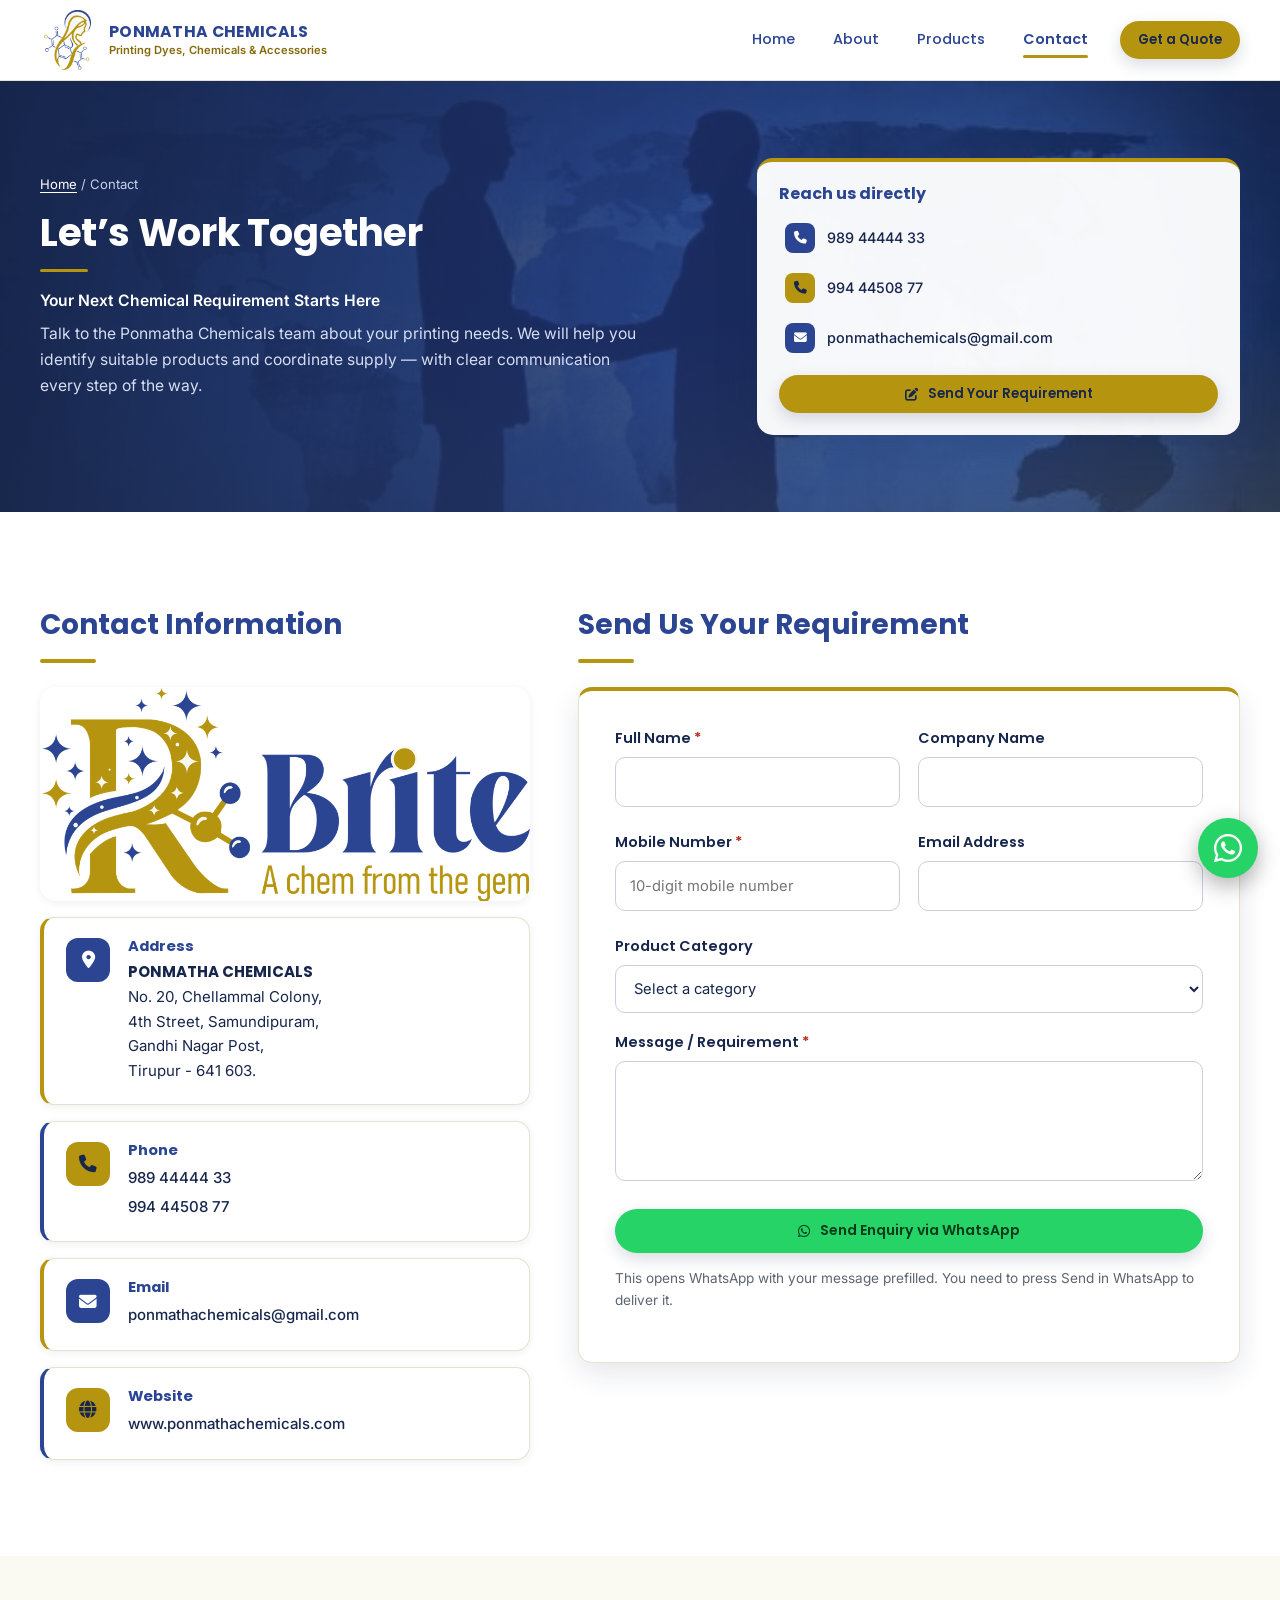
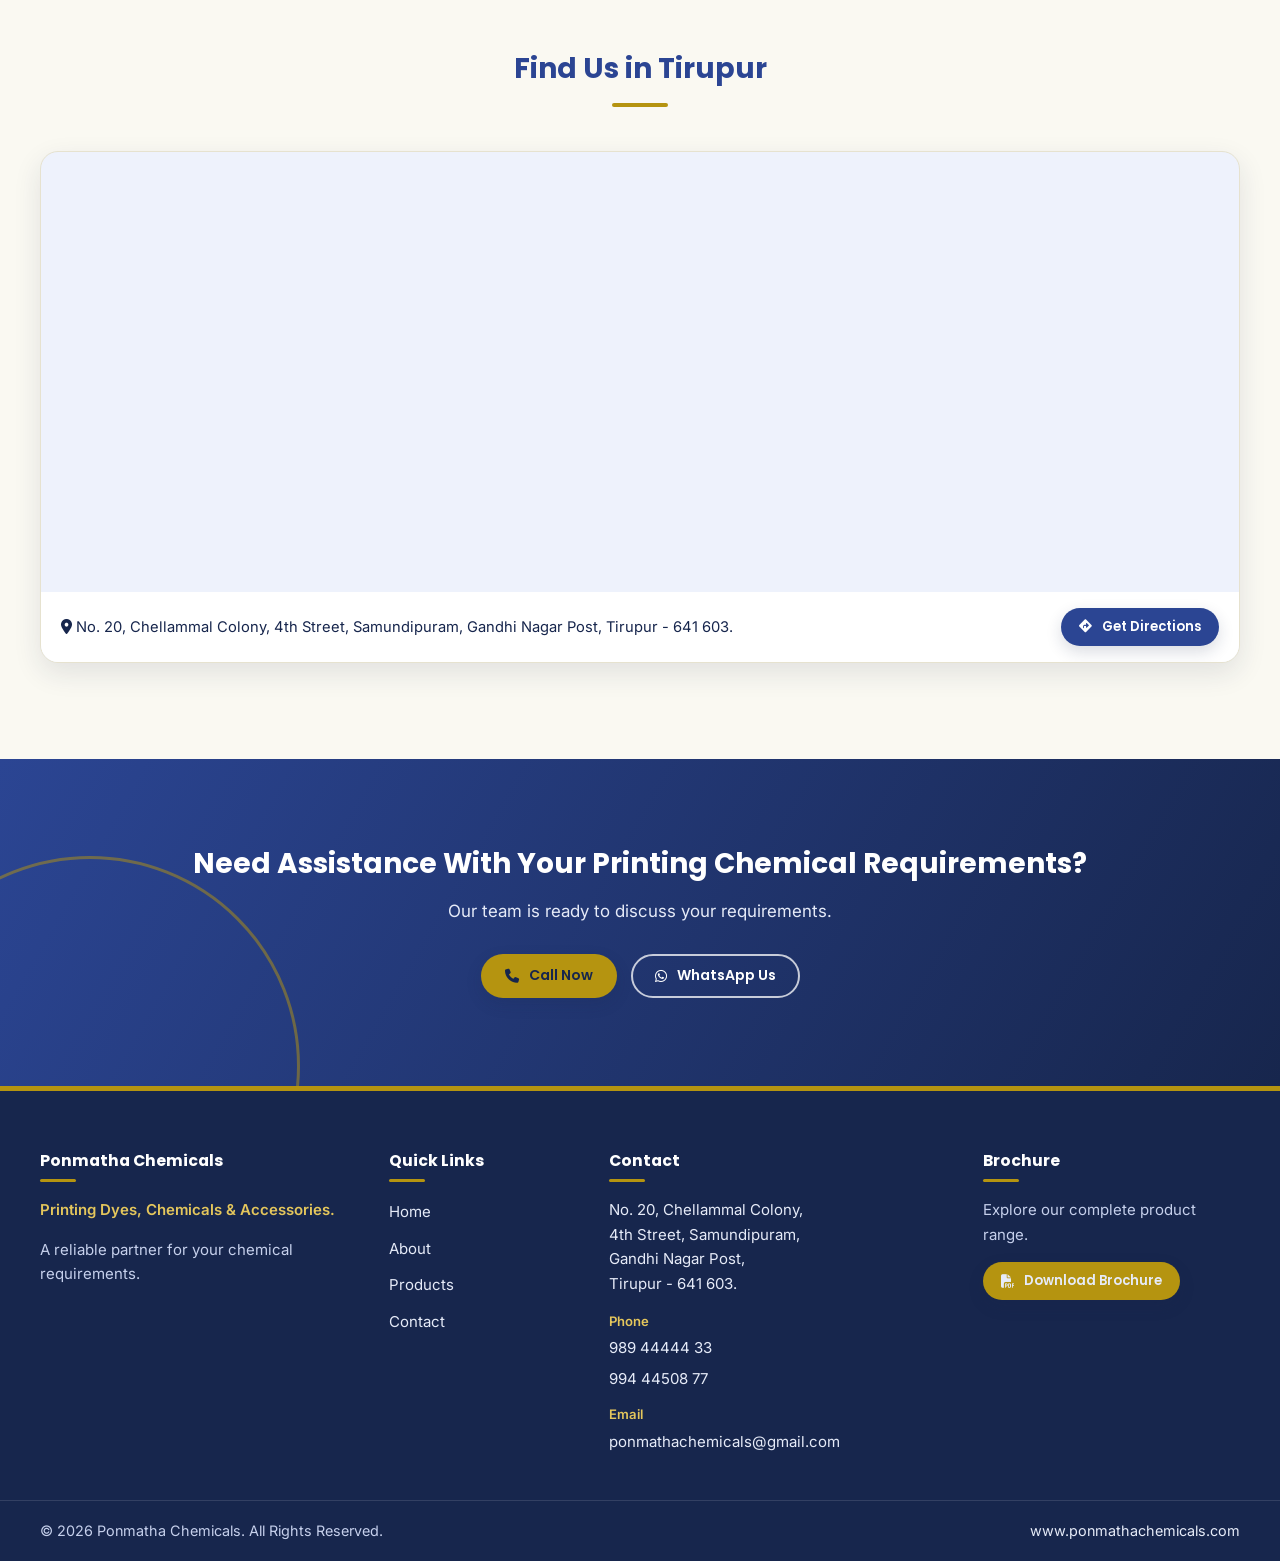
<file: contact.html>
<!DOCTYPE html>
<html lang="en">
<head>
  <meta charset="UTF-8">
  <meta name="viewport" content="width=device-width, initial-scale=1">
  <title>Contact Ponmatha Chemicals | Samundipuram, Tirupur</title>
  <meta name="description" content="Contact Ponmatha Chemicals, No. 20, Chellammal Colony, Samundipuram, Tirupur. Call 989 44444 33 or 994 44508 77, email or send your printing chemical requirement on WhatsApp.">
  <meta name="keywords" content="contact Ponmatha Chemicals, Tirupur chemical supplier, textile printing chemicals enquiry, Samundipuram Tirupur">
  <meta name="theme-color" content="#2B4593">
  <meta property="og:type" content="website">
  <meta property="og:title" content="Contact Ponmatha Chemicals">
  <meta property="og:description" content="Talk to the Ponmatha Chemicals team about your printing needs.">
  <meta property="og:image" content="assets/images/logo/ponmatha-logo.png">
  <link rel="icon" type="image/png" href="assets/images/logo/ponmatha-logo.png">

  <link rel="preconnect" href="https://fonts.googleapis.com">
  <link rel="preconnect" href="https://fonts.gstatic.com" crossorigin>
  <link href="https://fonts.googleapis.com/css2?family=Inter:wght@400;500;600&family=Poppins:wght@500;600;700&display=swap" rel="stylesheet">
  <link rel="stylesheet" href="https://cdnjs.cloudflare.com/ajax/libs/font-awesome/6.5.2/css/all.min.css" crossorigin="anonymous" referrerpolicy="no-referrer">
  <link rel="stylesheet" href="css/style.css">
  <link rel="stylesheet" href="css/responsive.css">
  <link rel="stylesheet" href="css/animations.css">
  <link rel="stylesheet" href="css/offer-popup.css">

  <script src="js/whatsapp.js" defer></script>
  <script src="js/contact-form.js" defer></script>
  <script src="js/main.js" defer></script>
  <script src="js/offer-popup.js"></script>
</head>
<body>
  <a class="skip-link" href="#main">Skip to main content</a>
  <header id="site-header"></header>

  <main id="main">

    <!-- ===== Contact hero (photo + quick-contact card) ===== -->
    <section class="ph ph-contact" aria-labelledby="contact-title">
      <!-- IMAGE: Contact hero – local path assets/images/contact/contact-industrial.jpg -->
      <div class="ph-bg img-slot" data-slot="assets/images/contact/contact-industrial.jpg"><img src="assets/images/contact/contactus.webp" alt=""></div>
      <div class="container ph-contact-grid">
        <div>
          <p class="crumbs"><a href="index.html">Home</a> / Contact</p>
          <h1 id="contact-title">Let&rsquo;s Work Together</h1>
          <span class="ph-rule"></span>
          <p class="ph-lead" style="font-weight:600;color:#fff;margin-bottom:8px">Your Next Chemical Requirement Starts Here</p>
          <p class="ph-lead">Talk to the Ponmatha Chemicals team about your printing needs. We will help you identify suitable products and coordinate supply &mdash; with clear communication every step of the way.</p>
        </div>
        <aside class="quick-card" aria-label="Quick contact">
          <h2>Reach us directly</h2>
          <ul>
            <li><a href="tel:+919894444433"><i class="fa-solid fa-phone" aria-hidden="true"></i> 989 44444 33</a></li>
            <li><a href="tel:+919944450877"><i class="fa-solid fa-phone" aria-hidden="true"></i> 994 44508 77</a></li>
            <li><a href="mailto:ponmathachemicals@gmail.com"><i class="fa-solid fa-envelope" aria-hidden="true"></i> ponmathachemicals@gmail.com</a></li>
          </ul>
          <a class="btn btn-gold btn-sm" href="#contact-form"><i class="fa-solid fa-pen-to-square" aria-hidden="true"></i> Send Your Requirement</a>
        </aside>
      </div>
    </section>

    <!-- ===== Contact details + form ===== -->
    <section class="section" aria-labelledby="details-title">
      <div class="container contact-grid">
        <div class="reveal">
          <h2 id="details-title">Contact Information</h2>
          <span class="rule" style="margin-left:0"></span>
          <!-- IMAGE: Contact side – local path assets/images/contact/contact-side.jpg -->
          <div class="contact-photo img-slot mt-24" data-slot="assets/images/contact/contact-side.jpg"><img src="assets/images/logo/r-brite-logo.png" alt="Textile printing colours" loading="lazy"></div>
          <div class="info-stack">
            <div class="info-card">
              <span class="icon-badge"><i class="fa-solid fa-location-dot" aria-hidden="true"></i></span>
              <div>
                <h3>Address</h3>
                <p class="info-company">PONMATHA CHEMICALS</p>
                <address>No. 20, Chellammal Colony,<br>4th Street, Samundipuram,<br>Gandhi Nagar Post,<br>Tirupur - 641 603.</address>
              </div>
            </div>
            <div class="info-card">
              <span class="icon-badge"><i class="fa-solid fa-phone" aria-hidden="true"></i></span>
              <div>
                <h3>Phone</h3>
                <p><a href="tel:+919894444433">989 44444 33</a><br><a href="tel:+919944450877">994 44508 77</a></p>
              </div>
            </div>
            <div class="info-card">
              <span class="icon-badge"><i class="fa-solid fa-envelope" aria-hidden="true"></i></span>
              <div>
                <h3>Email</h3>
                <p><a href="mailto:ponmathachemicals@gmail.com">ponmathachemicals@gmail.com</a></p>
              </div>
            </div>
            <div class="info-card">
              <span class="icon-badge"><i class="fa-solid fa-globe" aria-hidden="true"></i></span>
              <div>
                <h3>Website</h3>
                <p><a href="https://www.ponmathachemicals.com" target="_blank" rel="noopener">www.ponmathachemicals.com</a></p>
              </div>
            </div>
          </div>
        </div>

        <div class="reveal delay-1">
          <h2 id="form-title">Send Us Your Requirement</h2>
          <span class="rule" style="margin-left:0"></span>
          <form class="form-card mt-24" id="contact-form" data-enquiry-form data-variant="contact" aria-labelledby="form-title">
            <div class="form-grid">
              <div class="field">
                <label for="c-name">Full Name <span class="req" aria-hidden="true">*</span></label>
                <input id="c-name" name="name" type="text" autocomplete="name" required aria-describedby="c-name-err">
                <span class="field-error" id="c-name-err" role="alert"></span>
              </div>
              <div class="field">
                <label for="c-company">Company Name</label>
                <input id="c-company" name="company" type="text" autocomplete="organization">
              </div>
              <div class="field">
                <label for="c-mobile">Mobile Number <span class="req" aria-hidden="true">*</span></label>
                <input id="c-mobile" name="mobile" type="tel" inputmode="tel" autocomplete="tel" placeholder="10-digit mobile number" required aria-describedby="c-mobile-err">
                <span class="field-error" id="c-mobile-err" role="alert"></span>
              </div>
              <div class="field">
                <label for="c-email">Email Address</label>
                <input id="c-email" name="email" type="email" autocomplete="email" aria-describedby="c-email-err">
                <span class="field-error" id="c-email-err" role="alert"></span>
              </div>
              <div class="field full">
                <label for="c-product">Product Category</label>
                <select id="c-product" name="product">
                  <option value="">Select a category</option>
                  <option>R BRITE &ndash; Non-PVC Water Base</option>
                  <option>Aquasol &ndash; Non-PVC Water Base</option>
                  <option>Creative Non-PVC Water Base &amp; Discharge</option>
                  <option>R BRITE &ndash; Non-PVC Oil Base / Solvent Base</option>
                  <option>R BRITE &ndash; Phthalate-Free Inks (PTF)</option>
                  <option>R BRITE &ndash; Plastisol Inks</option>
                  <option>Pigments</option>
                  <option>R BRITE &ndash; Printing Accessories</option>
                  <option>General Enquiry</option>
                </select>
              </div>
              <div class="field full">
                <label for="c-message">Message / Requirement <span class="req" aria-hidden="true">*</span></label>
                <textarea id="c-message" name="message" required aria-describedby="c-message-err"></textarea>
                <span class="field-error" id="c-message-err" role="alert"></span>
              </div>
            </div>
            <div class="form-actions">
              <button class="btn btn-wa" type="submit"><i class="fa-brands fa-whatsapp" aria-hidden="true"></i> Send Enquiry via WhatsApp</button>
              <p class="form-prefill" id="form-prefill" hidden></p>
              <p class="form-note">This opens WhatsApp with your message prefilled. You need to press Send in WhatsApp to deliver it.</p>
              <p class="form-status" role="status" aria-live="polite"></p>
            </div>
          </form>
        </div>
      </div>
    </section>

    <!-- ===== Map ===== -->
    <section class="section section-cream" aria-labelledby="map-title">
      <div class="container">
        <div class="section-head reveal">
          <h2 id="map-title">Find Us in Tirupur</h2>
          <span class="rule"></span>
        </div>
        <div class="map-wrap reveal">
          <iframe
            title="Map showing Ponmatha Chemicals, Samundipuram, Tirupur"
            src="https://www.google.com/maps?q=No.+20,+Chellammal+Colony,+4th+Street,+Samundipuram,+Gandhi+Nagar+Post,+Tirupur+641603&amp;output=embed"
            loading="lazy" referrerpolicy="no-referrer-when-downgrade" allowfullscreen></iframe>
          <div class="map-bar">
            <p><i class="fa-solid fa-location-dot" aria-hidden="true"></i> No. 20, Chellammal Colony, 4th Street, Samundipuram, Gandhi Nagar Post, Tirupur - 641 603.</p>
            <a class="btn btn-blue btn-sm" href="https://www.google.com/maps/dir/?api=1&amp;destination=No.+20,+Chellammal+Colony,+4th+Street,+Samundipuram,+Gandhi+Nagar+Post,+Tirupur+641603" target="_blank" rel="noopener"><i class="fa-solid fa-diamond-turn-right" aria-hidden="true"></i> Get Directions</a>
          </div>
        </div>
      </div>
    </section>

    <!-- ===== Final CTA ===== -->
    <section class="cta-band" aria-labelledby="cta-title">
      <div class="container reveal">
        <h2 id="cta-title">Need Assistance With Your Printing Chemical Requirements?</h2>
        <p>Our team is ready to discuss your requirements.</p>
        <div class="btn-group">
          <a class="btn btn-gold btn-float" href="tel:+919894444433"><i class="fa-solid fa-phone" aria-hidden="true"></i> Call Now</a>
          <a class="btn btn-outline-light btn-float" data-wa="contact"><i class="fa-brands fa-whatsapp" aria-hidden="true"></i> WhatsApp Us</a>
        </div>
      </div>
    </section>

  </main>

  <footer id="site-footer"></footer>
</body>
</html>
</file>
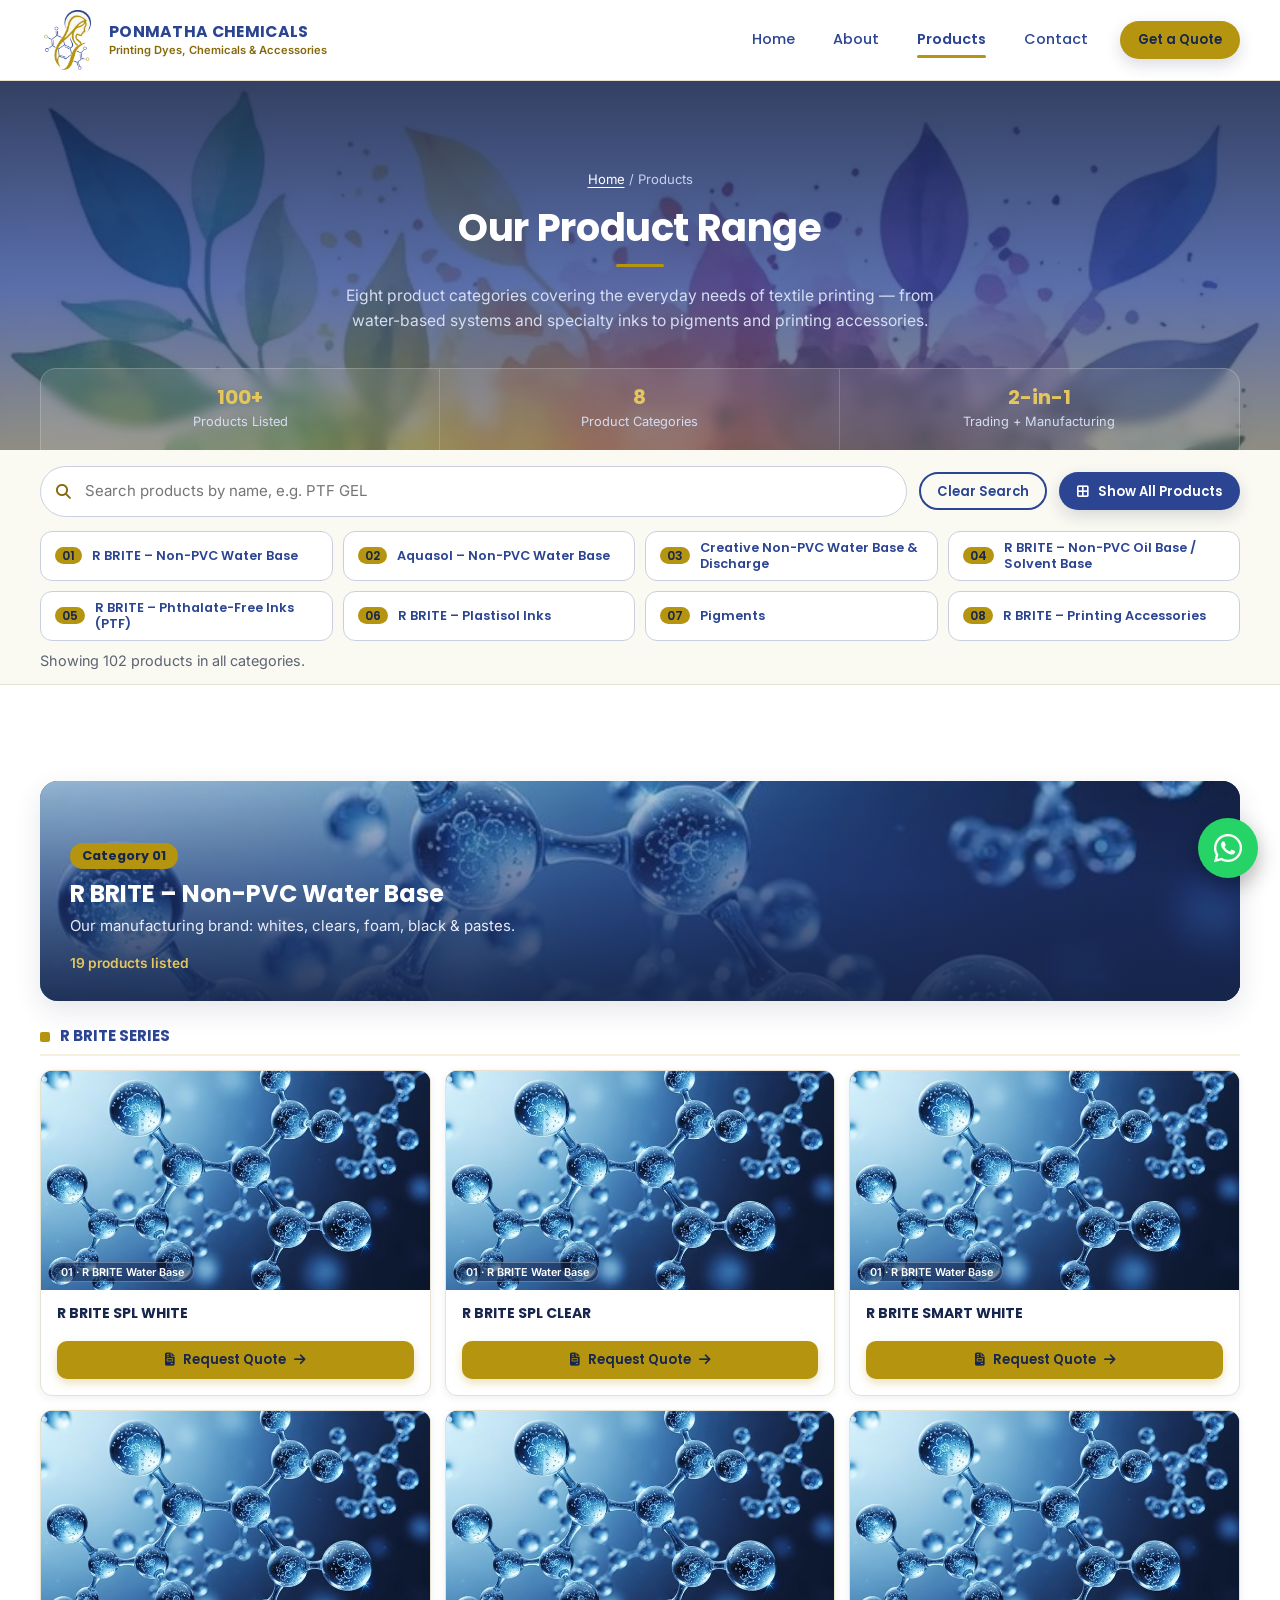
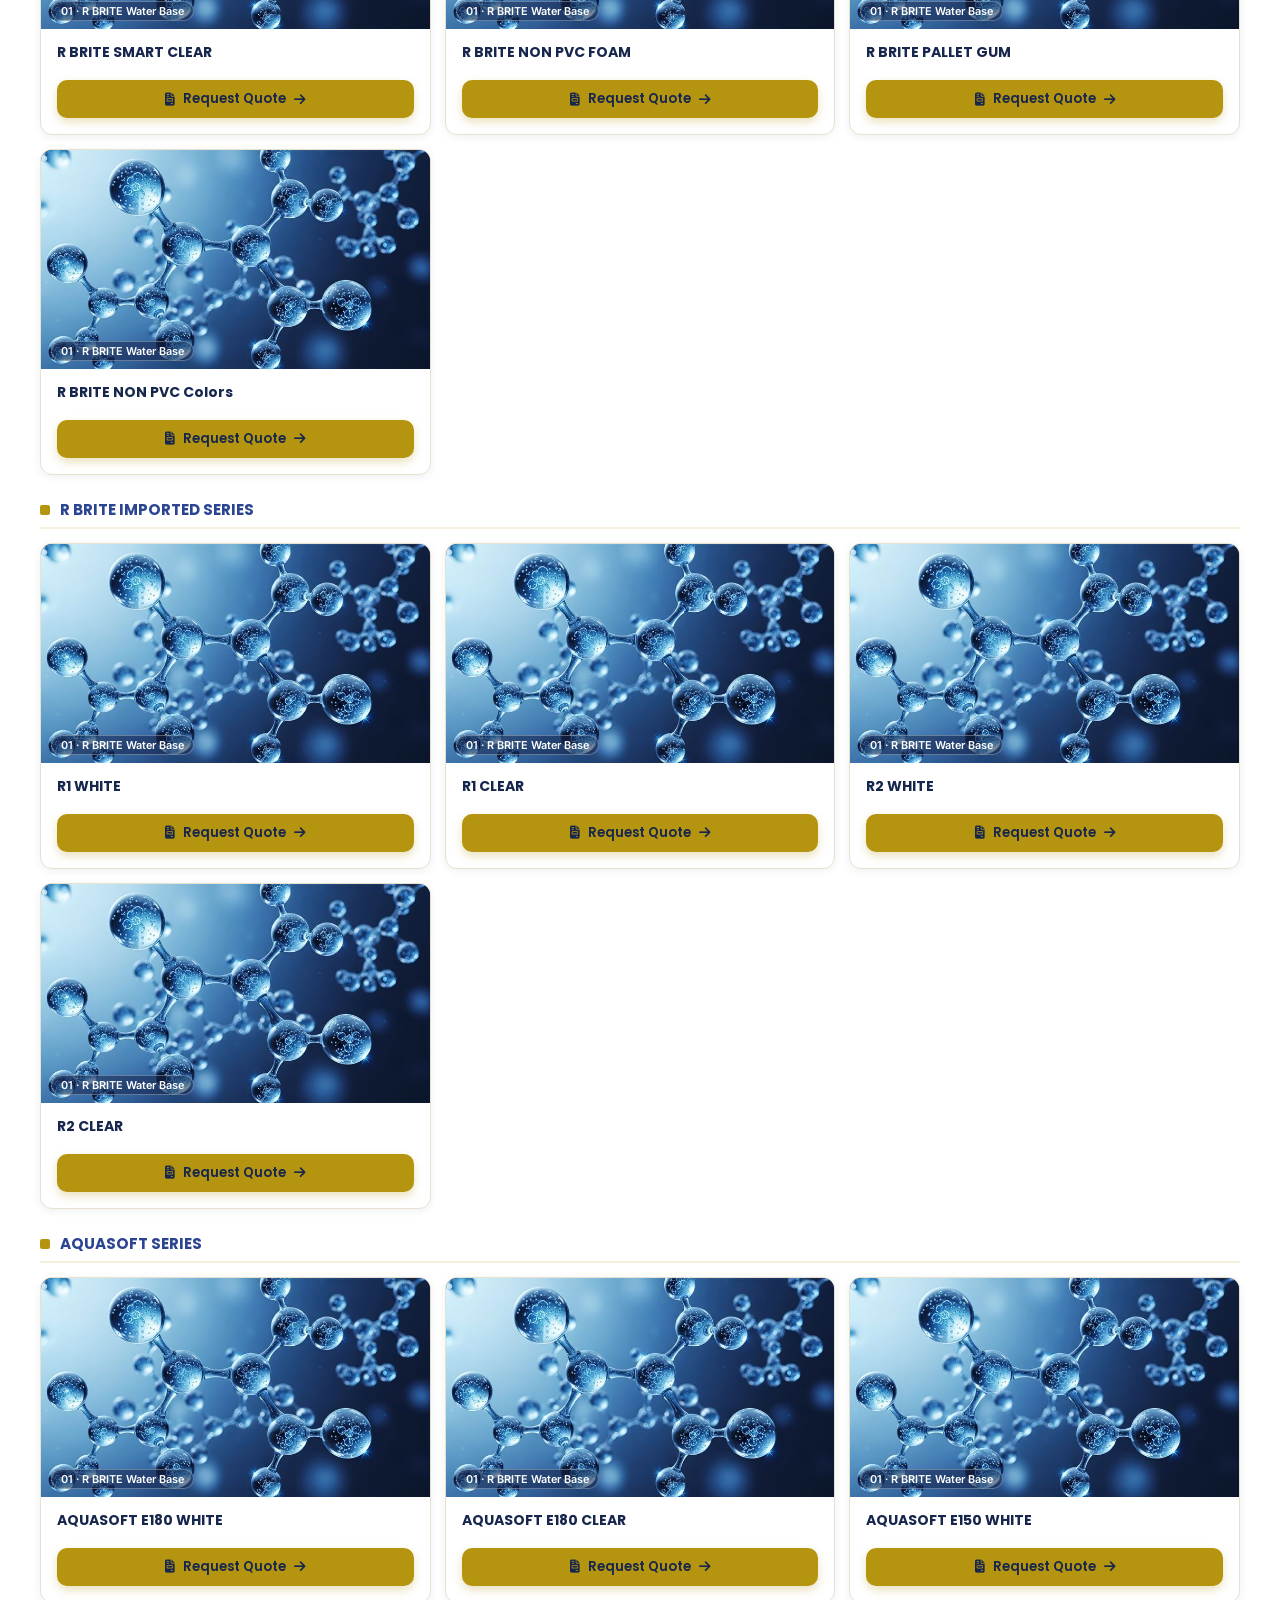
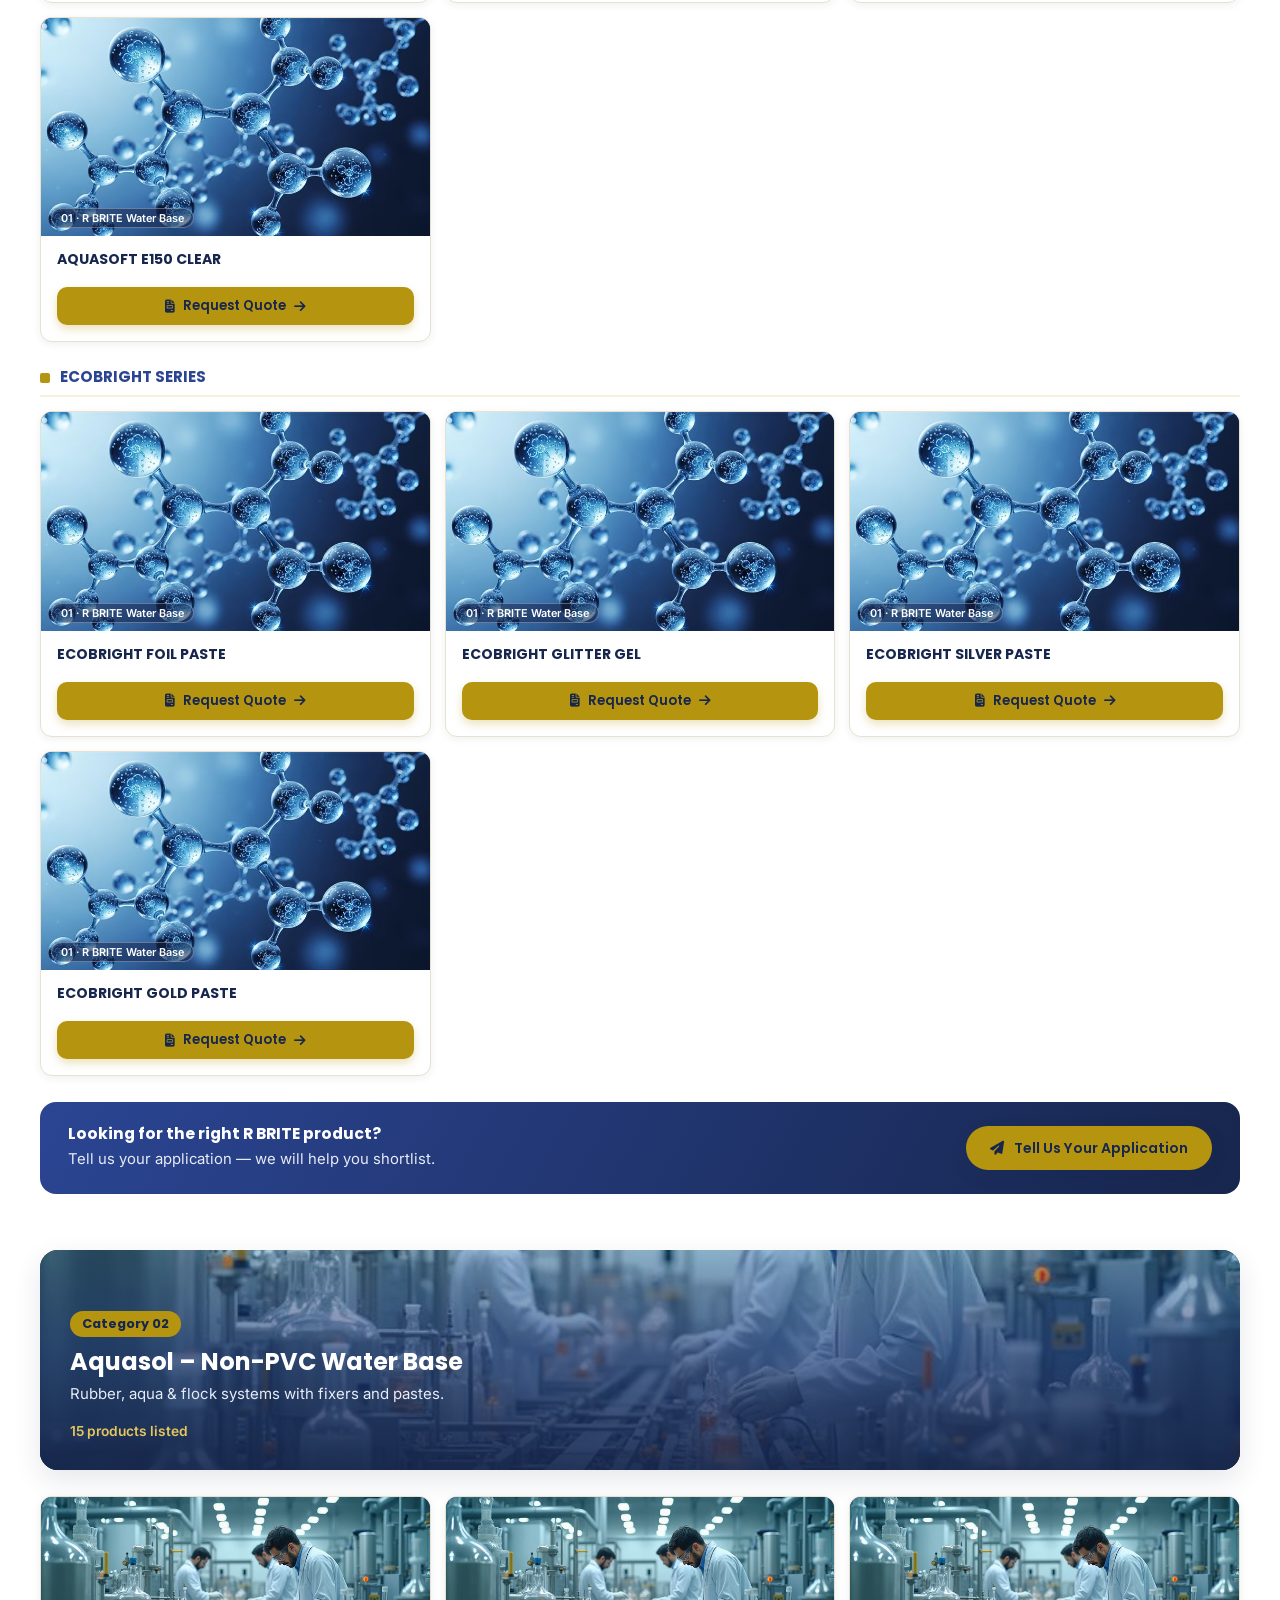
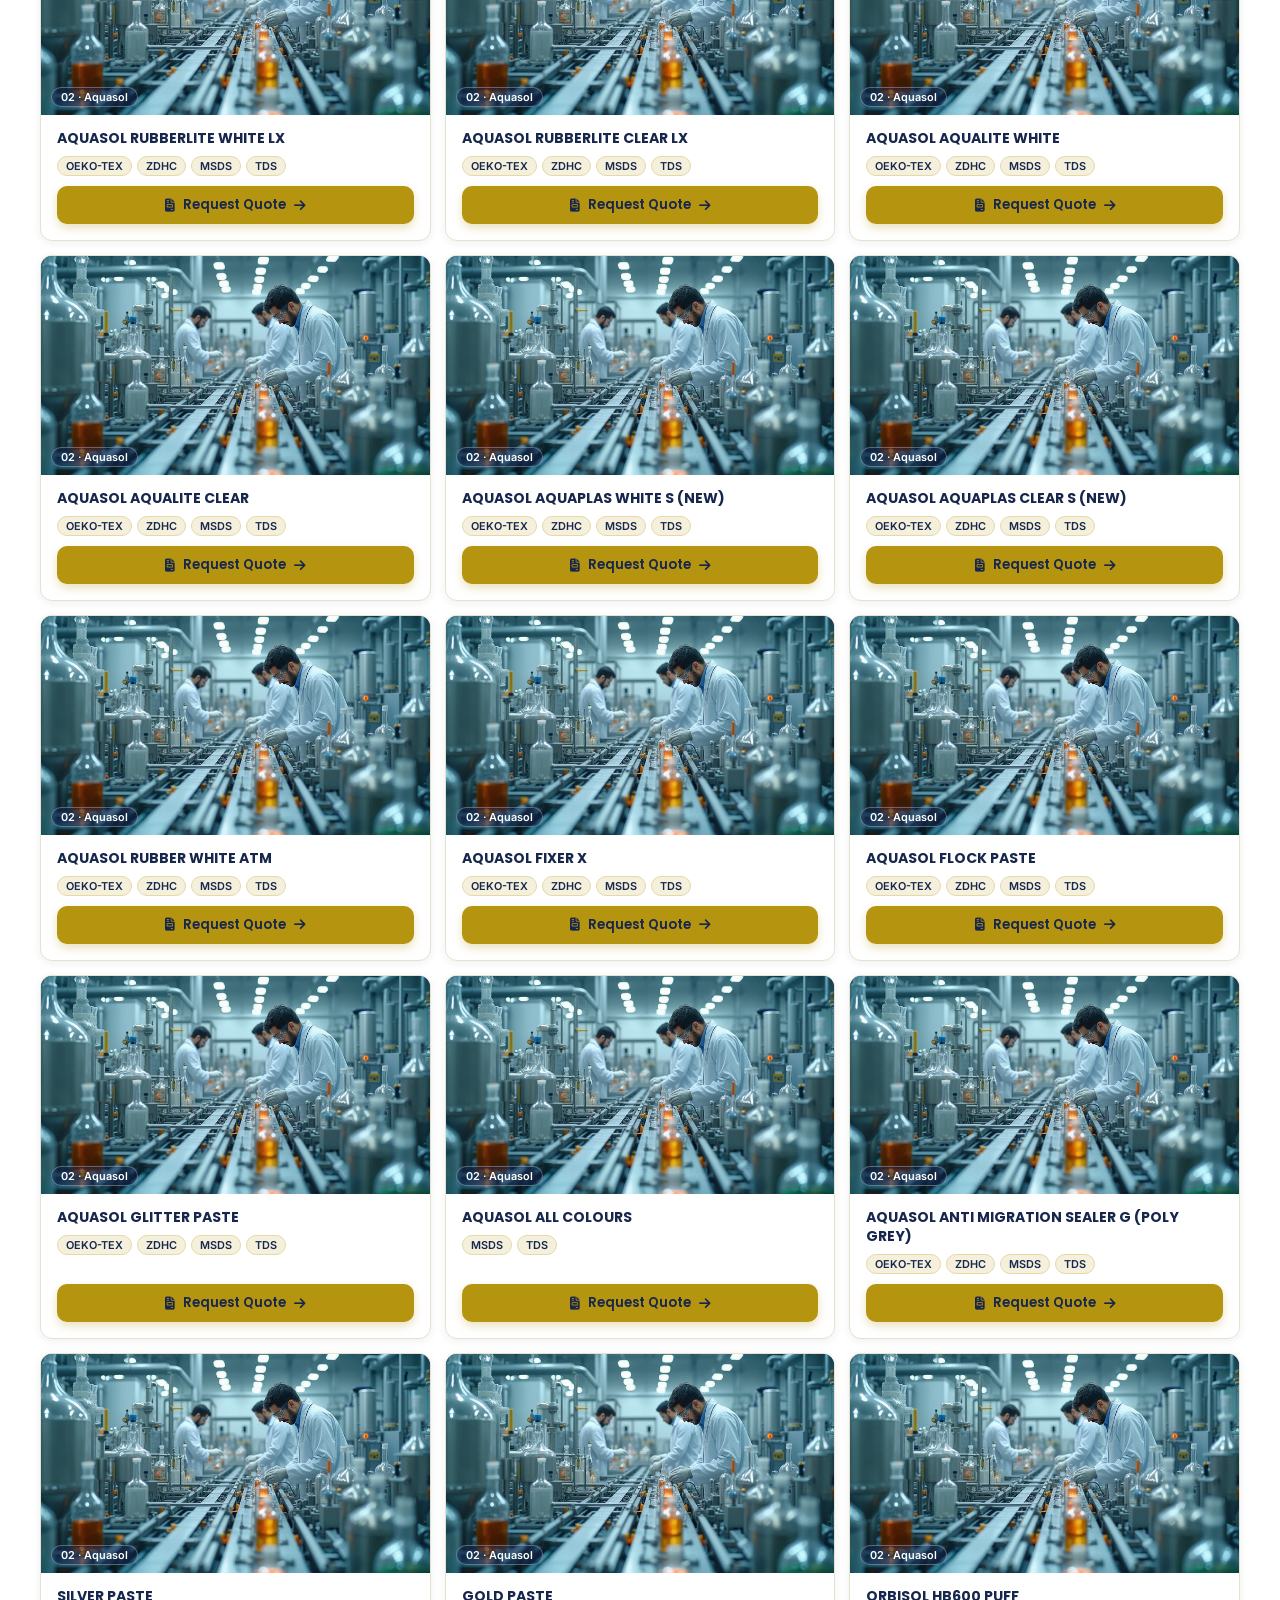
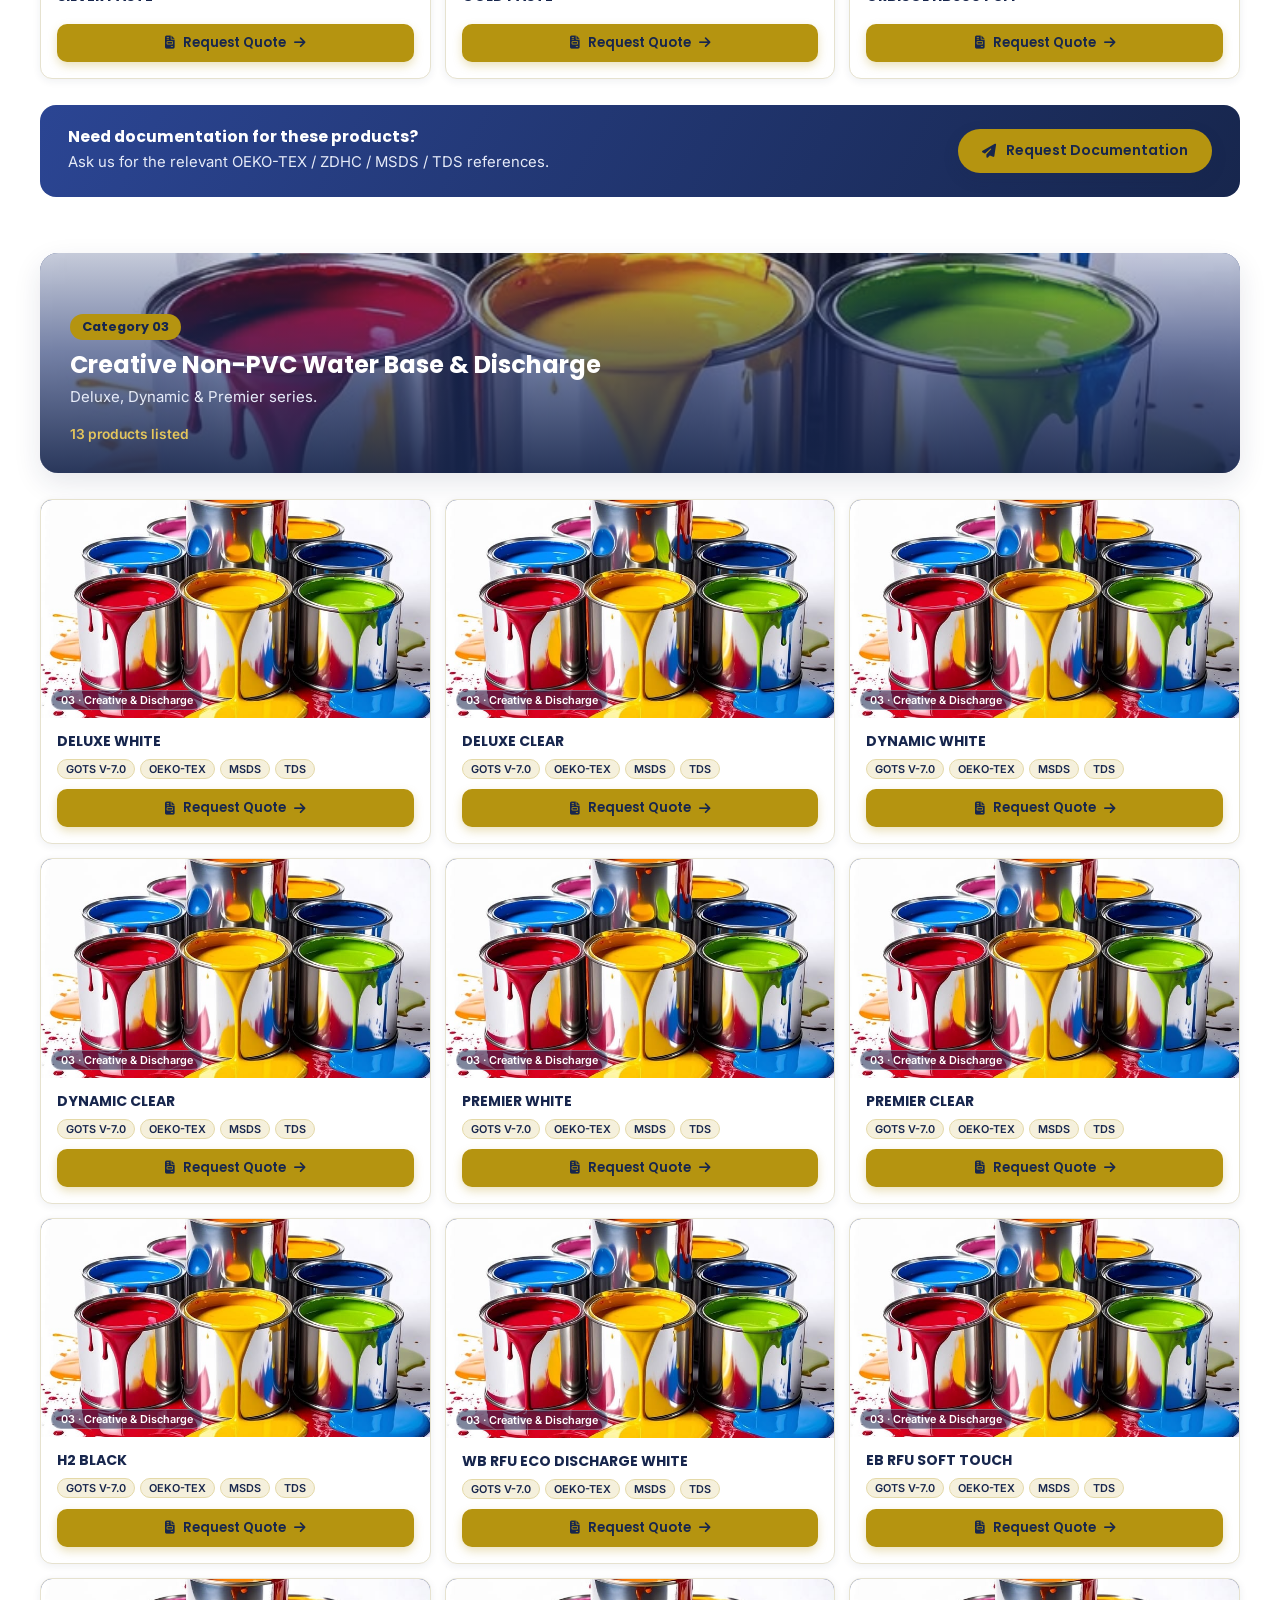
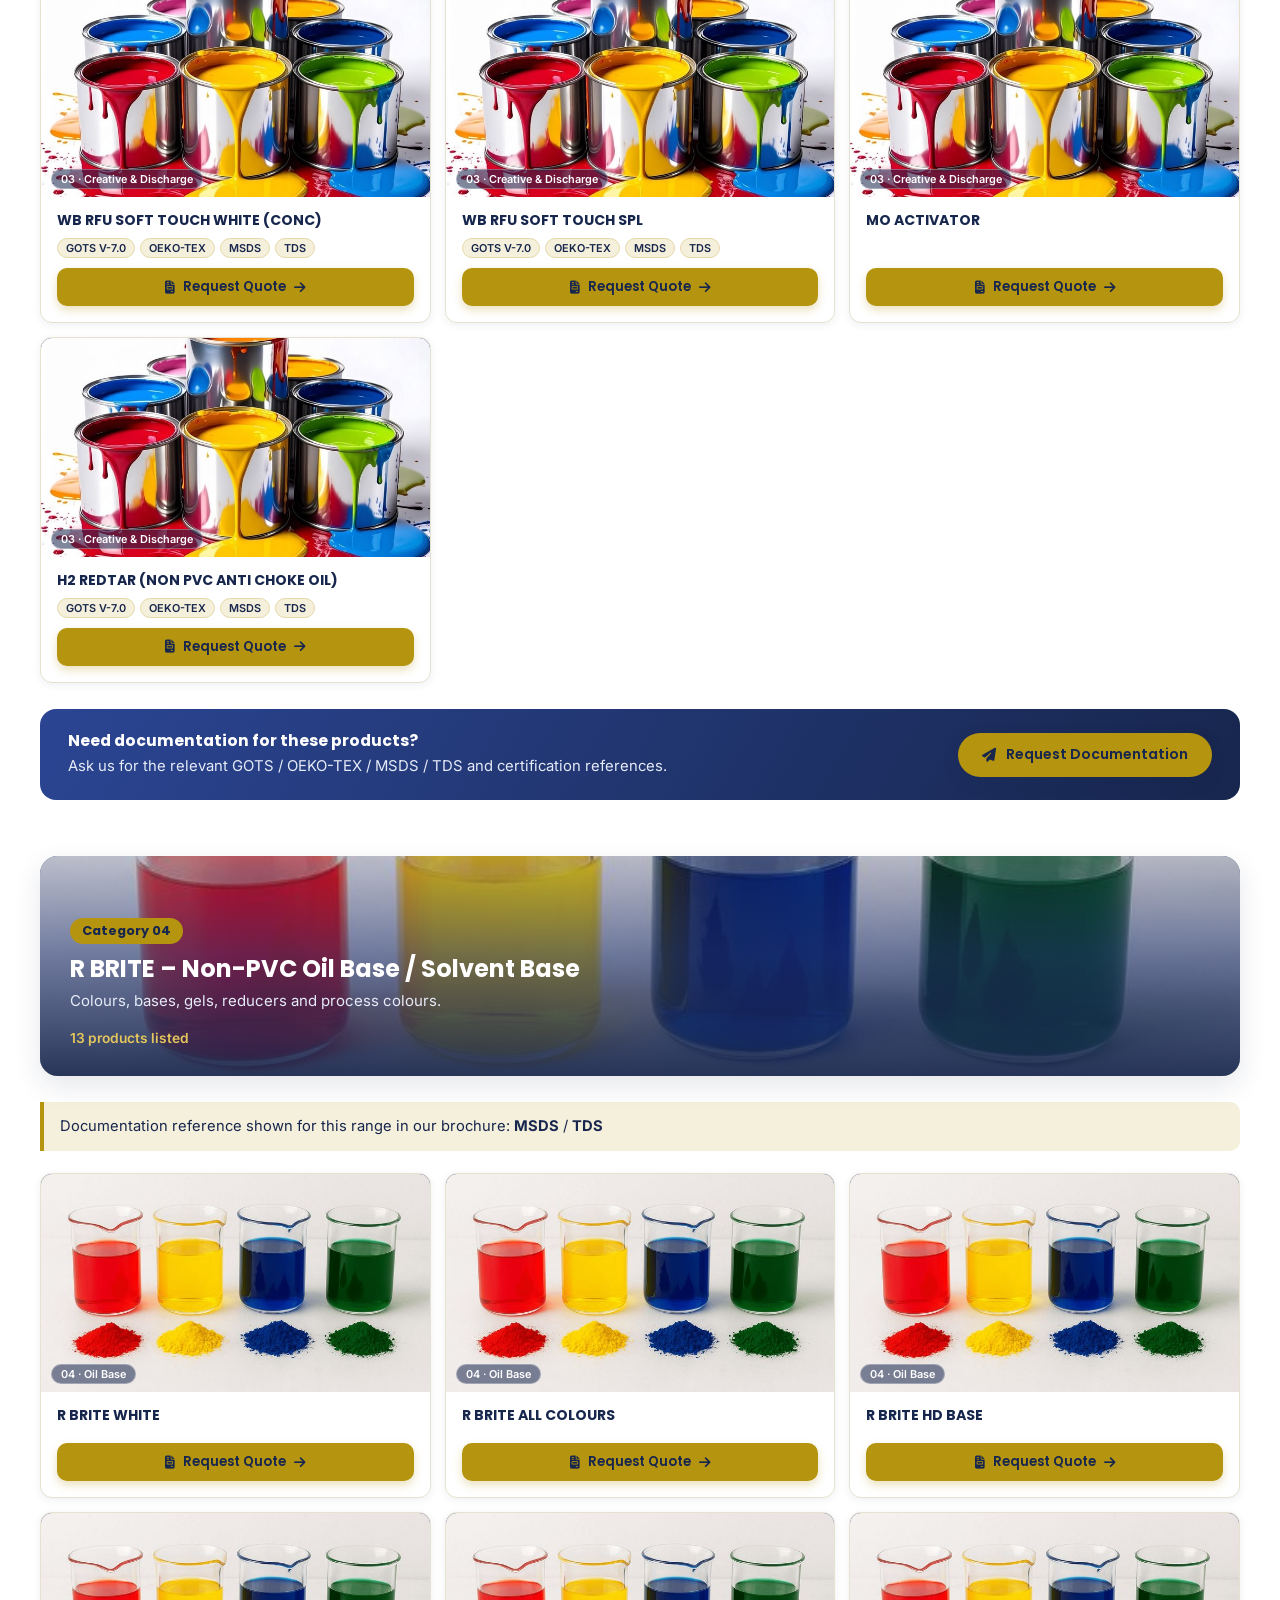
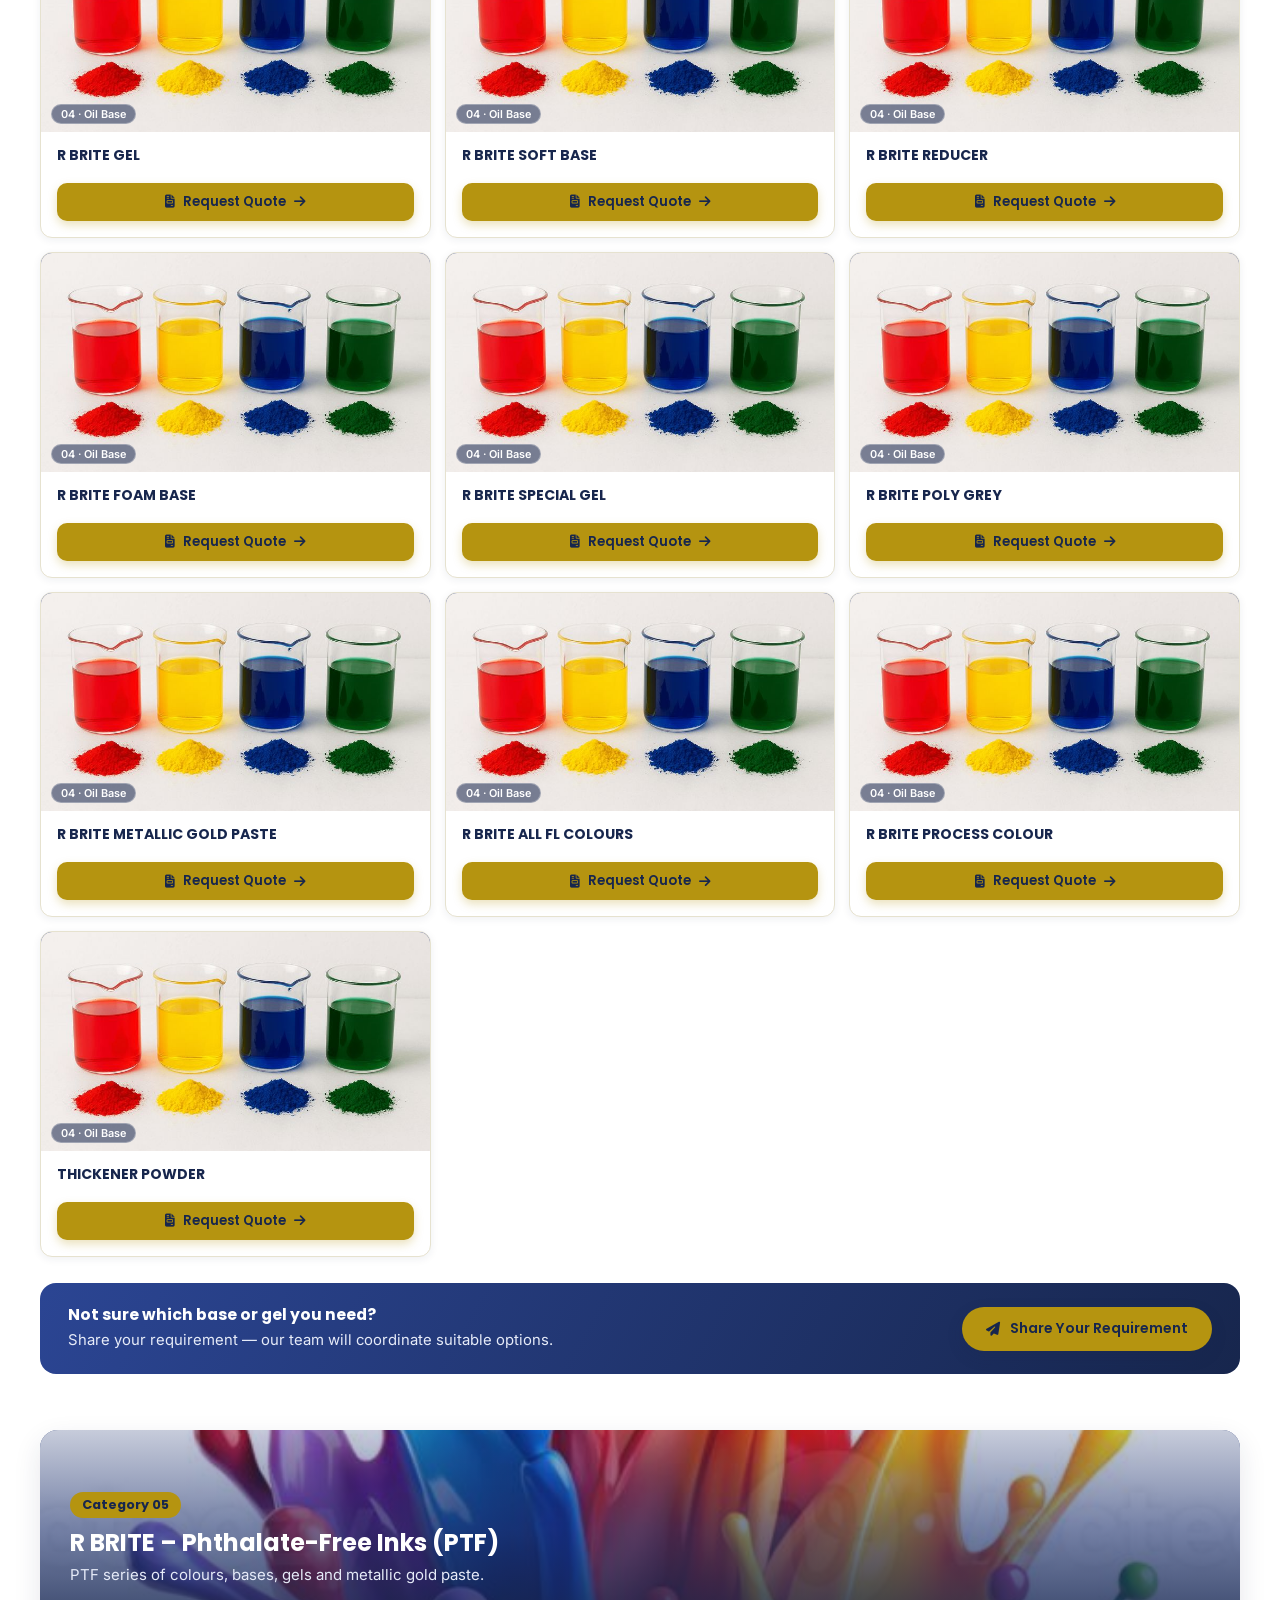
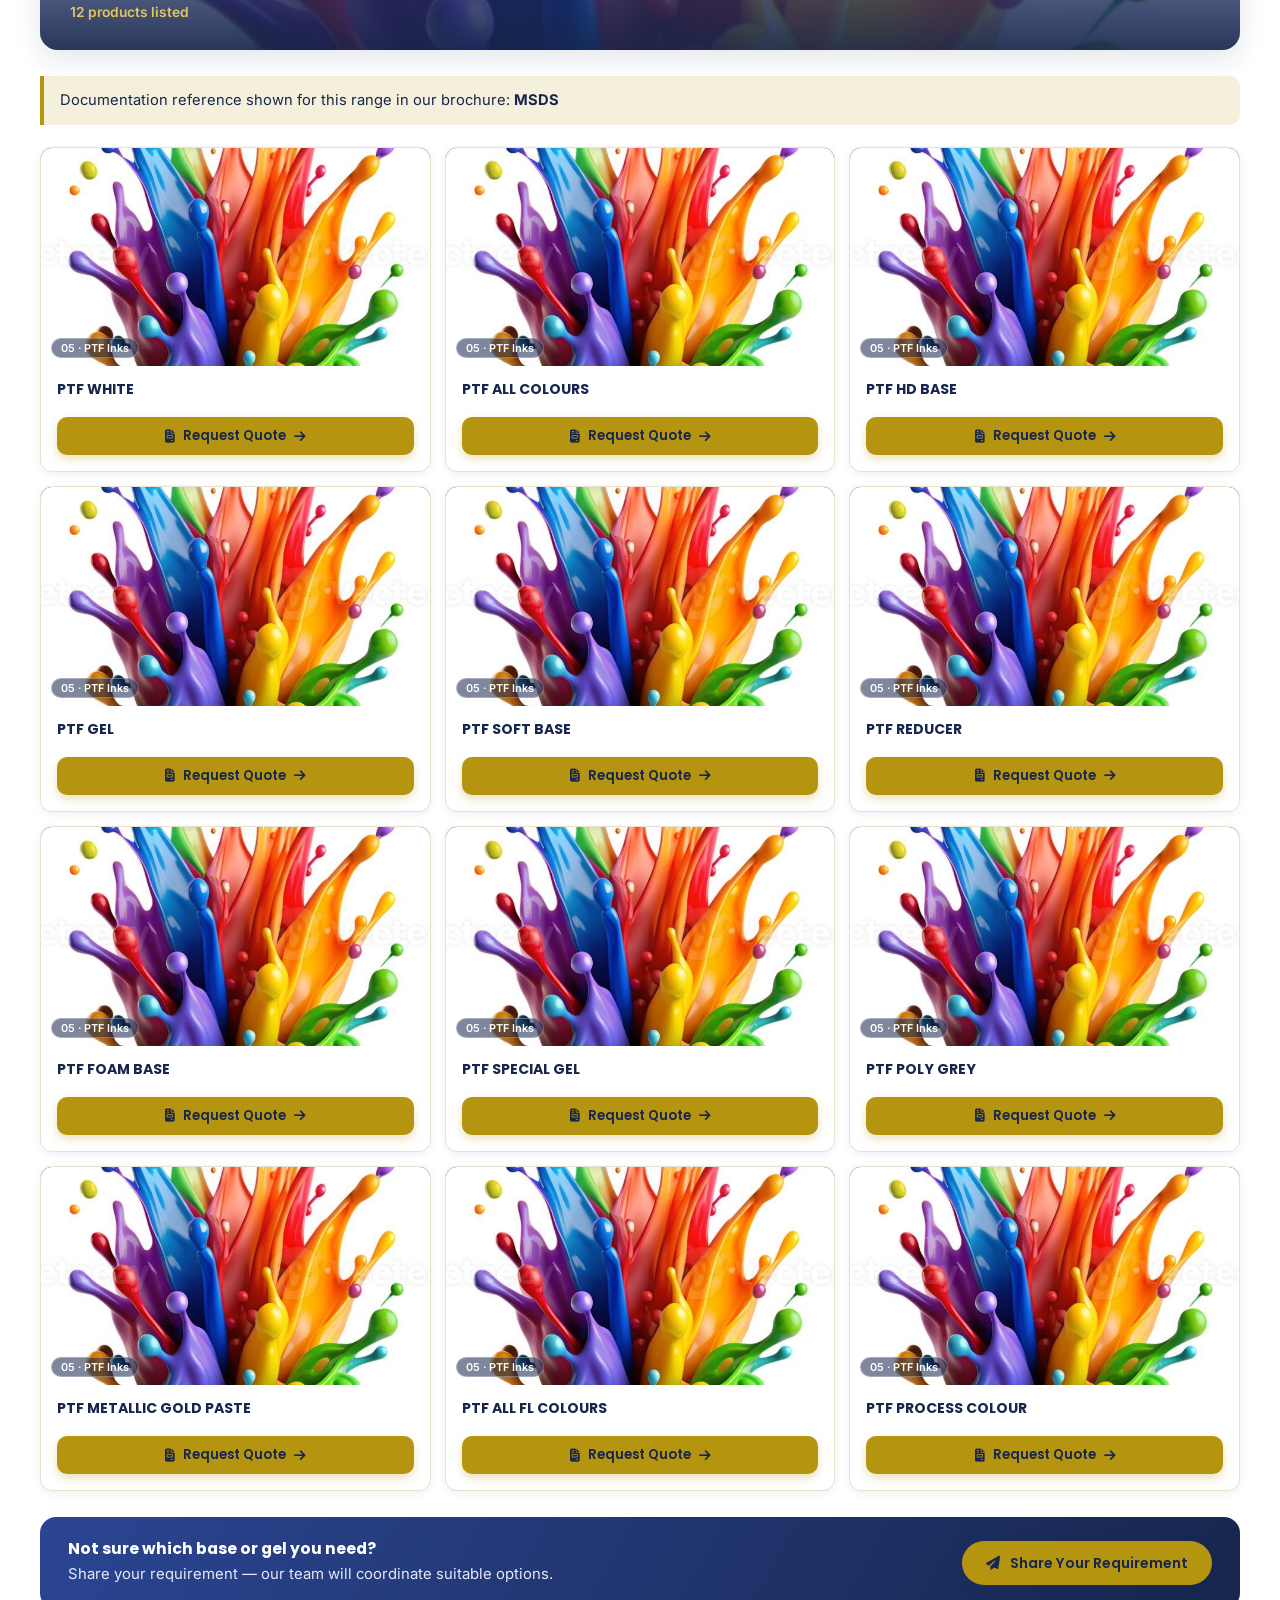
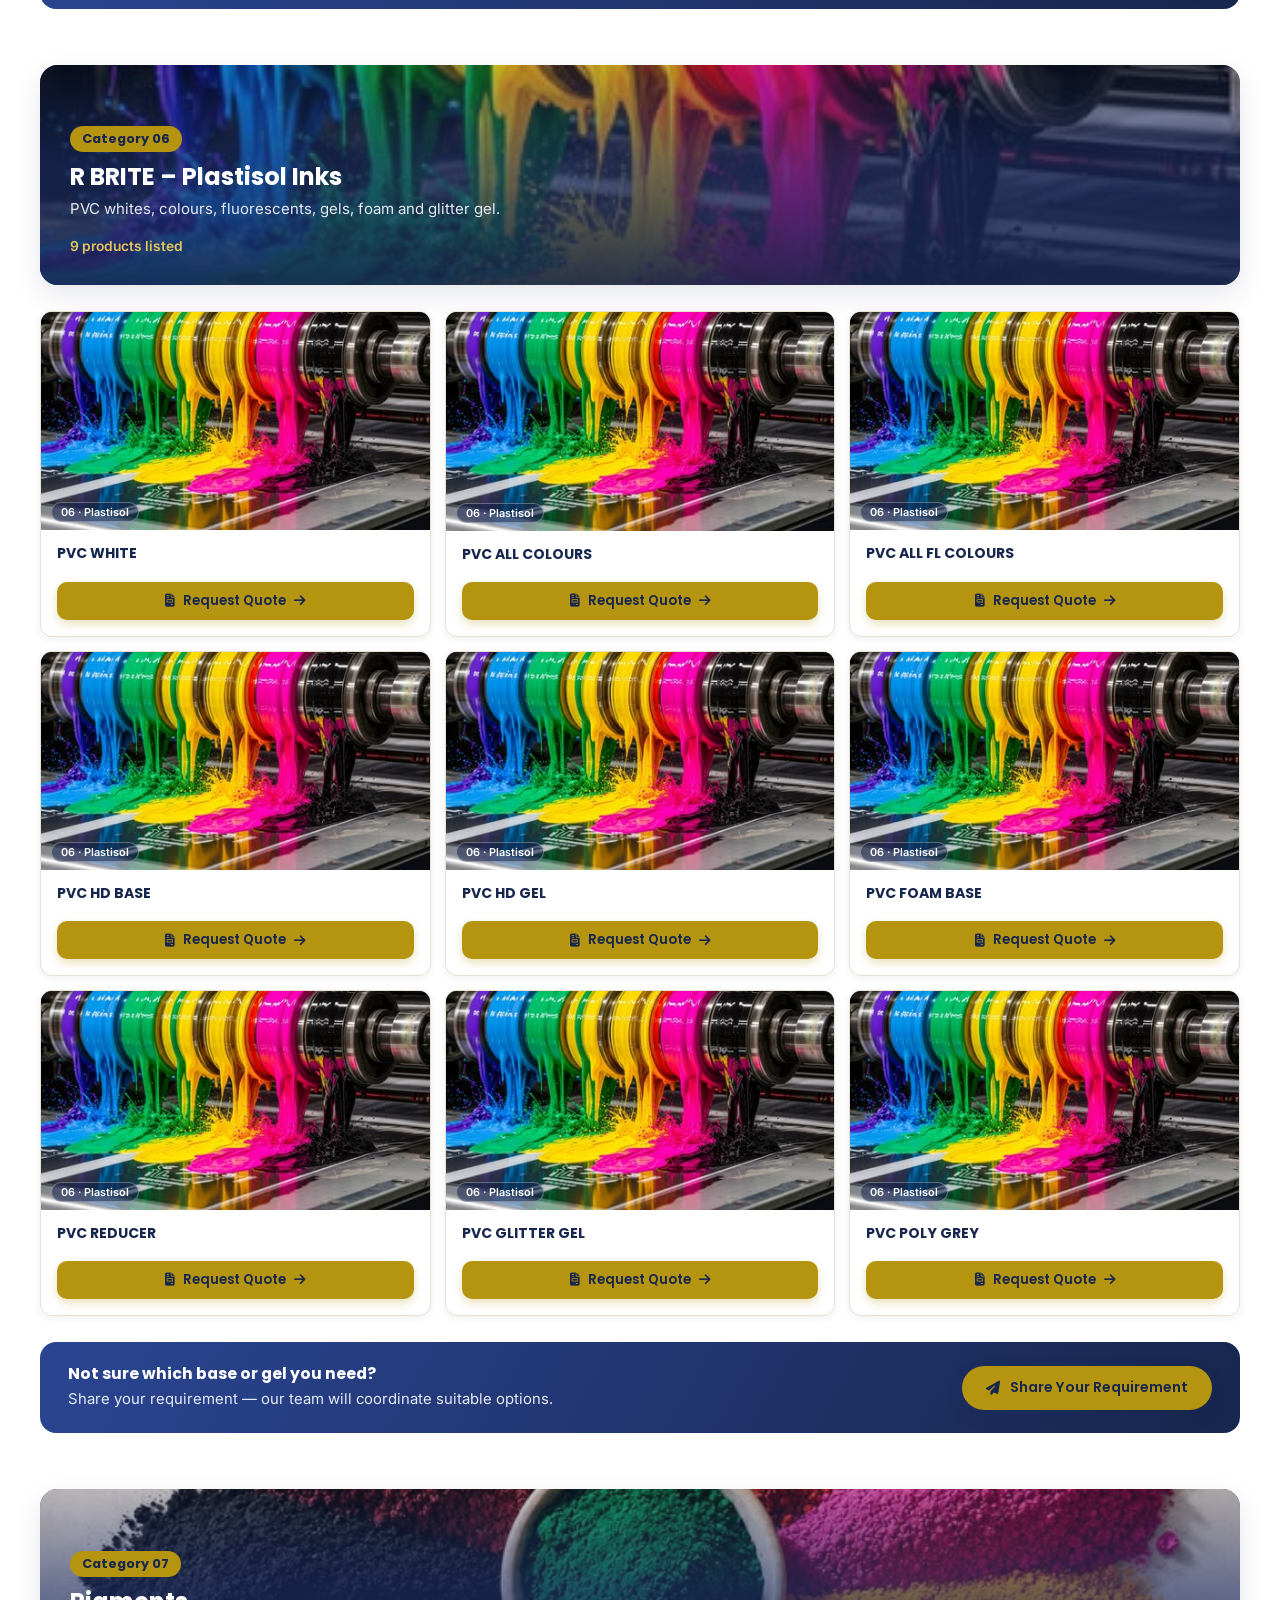
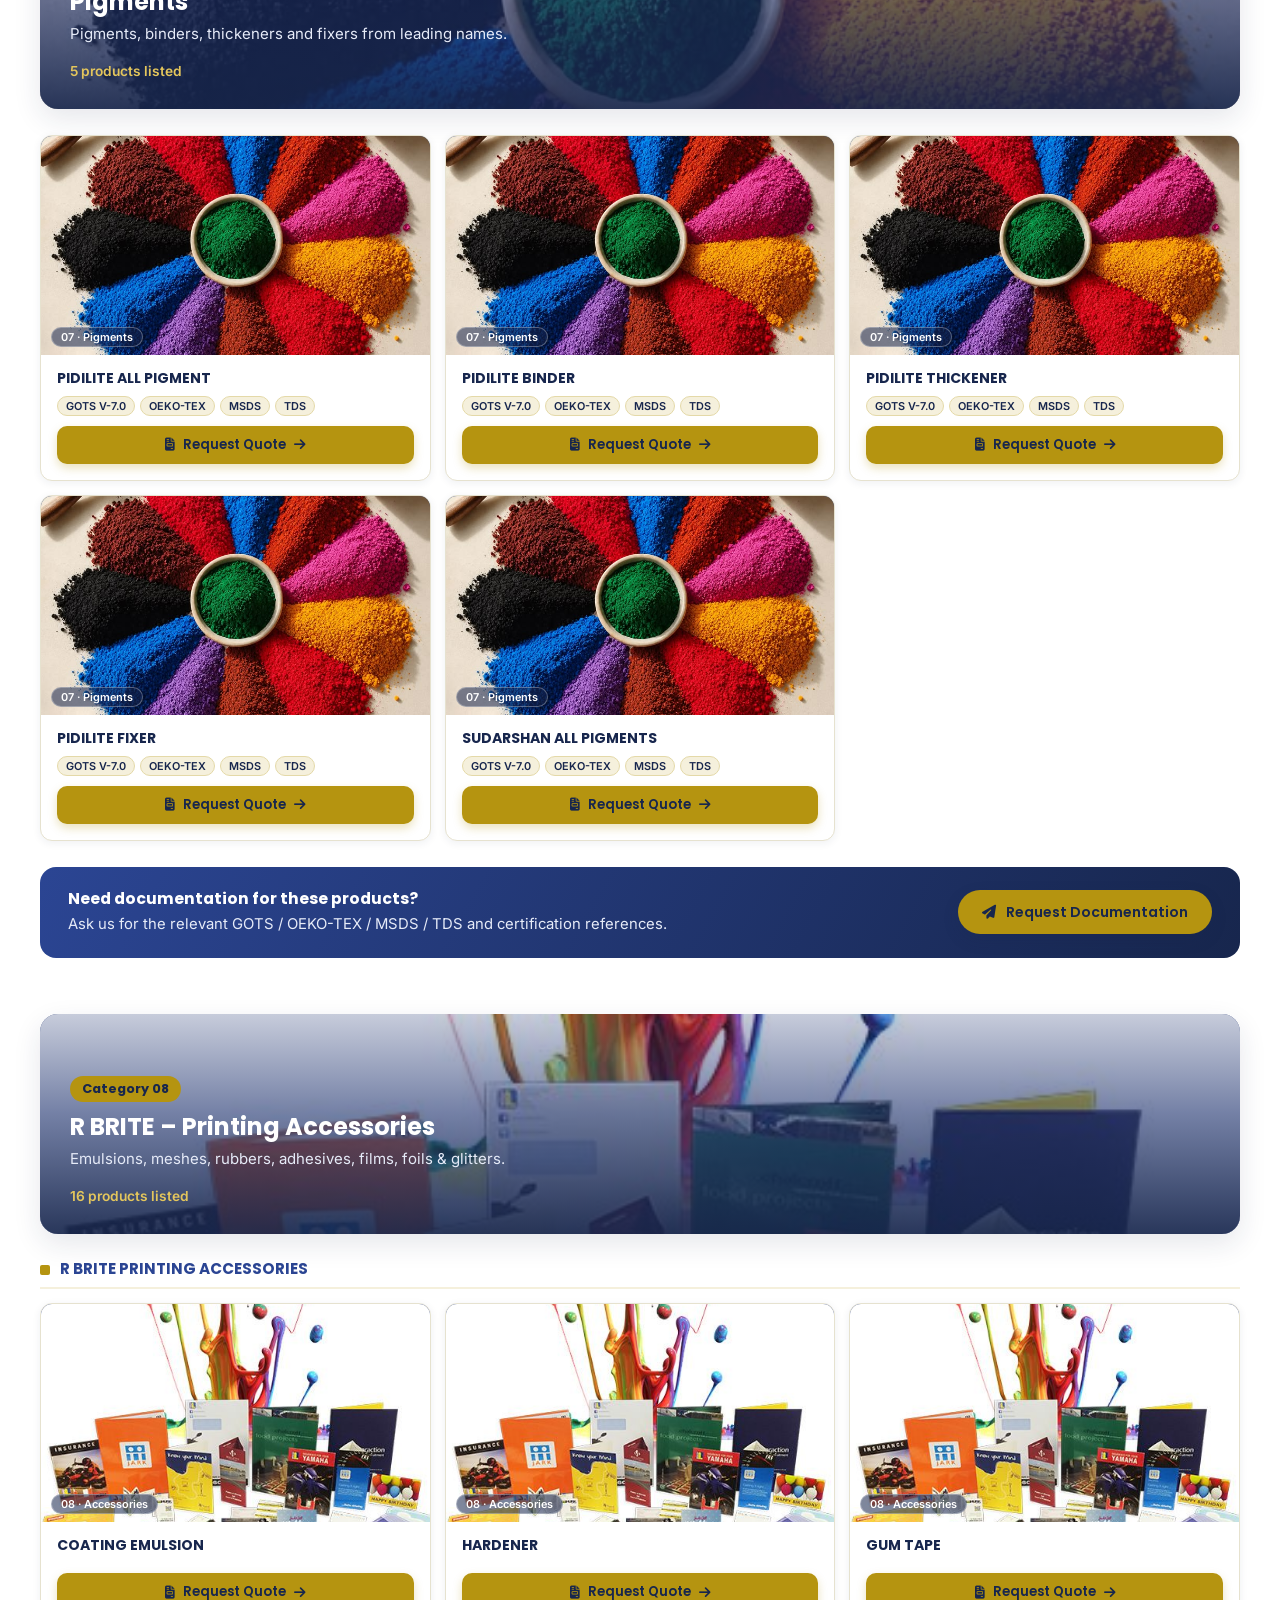
<file: products.html>
<!DOCTYPE html>
<html lang="en">
<head>
  <meta charset="UTF-8">
  <meta name="viewport" content="width=device-width, initial-scale=1">
  <title>Products | Ponmatha Chemicals – R BRITE, Aquasol, Plastisol, PTF &amp; Pigments</title>
  <meta name="description" content="Browse the Ponmatha Chemicals product catalogue: R BRITE non-PVC water base, Aquasol, Creative discharge, oil base, phthalate-free (PTF) and plastisol inks, pigments and printing accessories.">
  <meta name="keywords" content="R BRITE products, Aquasol, Creative discharge, PTF inks, plastisol inks, pigments, printing accessories, textile printing chemicals Tiruppur">
  <meta name="theme-color" content="#2B4593">
  <meta property="og:type" content="website">
  <meta property="og:title" content="Products | Ponmatha Chemicals">
  <meta property="og:description" content="Eight product categories for textile printing – inks, bases, pigments and printing accessories.">
  <meta property="og:image" content="assets/images/logo/ponmatha-logo.png">
  <link rel="icon" type="image/png" href="assets/images/logo/ponmatha-logo.png">

  <link rel="preconnect" href="https://fonts.googleapis.com">
  <link rel="preconnect" href="https://fonts.gstatic.com" crossorigin>
  <link href="https://fonts.googleapis.com/css2?family=Inter:wght@400;500;600&family=Poppins:wght@500;600;700&display=swap" rel="stylesheet">
  <link rel="stylesheet" href="https://cdnjs.cloudflare.com/ajax/libs/font-awesome/6.5.2/css/all.min.css" crossorigin="anonymous" referrerpolicy="no-referrer">
  <link rel="stylesheet" href="css/style.css">
  <link rel="stylesheet" href="css/responsive.css">
  <link rel="stylesheet" href="css/animations.css">
  <link rel="stylesheet" href="css/offer-popup.css">

  <script src="js/whatsapp.js" defer></script>
  <script src="js/products.js" defer></script>
  <script src="js/main.js" defer></script>
  <script src="js/offer-popup.js"></script>
</head>
<body>
  <a class="skip-link" href="#main">Skip to main content</a>
  <header id="site-header"></header>

  <main id="main">

    <!-- ===== Products hero (full-bleed photo, centred) ===== -->
    <section class="ph ph-products" aria-labelledby="products-title">
      <!-- IMAGE: Products hero – local path assets/images/products/products-hero.jpg -->
      <div class="ph-bg img-slot" data-slot="assets/images/products/products-hero.jpg"><img src="assets/images/products/productrange.webp" alt=""></div>
      <div class="container">
        <p class="crumbs"><a href="index.html">Home</a> / Products</p>
        <h1 id="products-title">Our Product Range</h1>
        <span class="ph-rule"></span>
        <p class="ph-lead">Eight product categories covering the everyday needs of textile printing &mdash; from water-based systems and specialty inks to pigments and printing accessories.</p>
        <div class="glass-row">
          <div><strong>100+</strong><span>Products Listed</span></div>
          <div><strong>8</strong><span>Product Categories</span></div>
          <div><strong>2-in-1</strong><span>Trading + Manufacturing</span></div>
        </div>
      </div>
    </section>

    <!-- ===== Search + category filters ===== -->
    <div class="catalogue-toolbar" id="catalogue-top">
      <div class="container">
        <div class="search-row">
          <div class="search-box">
            <i class="fa-solid fa-magnifying-glass" aria-hidden="true"></i>
            <label for="product-search" class="sr-only" style="position:absolute;width:1px;height:1px;overflow:hidden;clip:rect(0 0 0 0)">Search products by name</label>
            <input id="product-search" type="search" placeholder="Search products by name, e.g. PTF GEL" autocomplete="off">
          </div>
          <button class="btn btn-outline btn-sm" type="button" id="clear-search" hidden>Clear Search</button>
          <button class="btn btn-blue btn-sm show-all" type="button" id="show-all"><i class="fa-solid fa-border-all" aria-hidden="true"></i> Show All Products</button>
        </div>
        <div class="chips" id="category-chips" role="group" aria-label="Filter by product category"></div>
        <p class="result-count" id="result-count" role="status" aria-live="polite"></p>
      </div>
    </div>

    <!-- ===== Catalogue (rendered by js/products.js from the brochure data) ===== -->
    <section class="section" aria-label="Product catalogue">
      <div class="container">
        <div id="catalogue"></div>

        <div class="no-results" id="no-results" hidden>
          <i class="fa-regular fa-face-frown-open" aria-hidden="true"></i>
          <h3>No products found</h3>
          <p>We couldn&rsquo;t find any product matching &ldquo;<span id="no-results-query"></span>&rdquo;. Check the spelling, try a shorter name, or clear the search to see everything.</p>
          <div class="btn-group">
            <button class="btn btn-blue btn-sm" type="button" id="reset-filters">Clear Search</button>
            <a class="btn btn-outline btn-sm" data-wa="requirement">Ask Our Team</a>
          </div>
        </div>
      </div>
    </section>

    <!-- ===== Bottom CTA ===== -->
    <section class="cta-band" aria-labelledby="cta-title">
      <div class="container reveal">
        <h2 id="cta-title">Not Sure Which Product You Need?</h2>
        <p>Share your application requirements with our team. We will help you identify suitable options.</p>
        <div class="btn-group">
          <a class="btn btn-gold btn-float" data-wa="requirement"><i class="fa-brands fa-whatsapp" aria-hidden="true"></i> Discuss Your Requirement</a>
          <a class="btn btn-outline-light btn-float" href="assets/documents/Ponmatha_Chemicals_Brochure_Final.pdf" download><i class="fa-solid fa-download" aria-hidden="true"></i> Download Brochure</a>
        </div>
      </div>
    </section>

  </main>

  <footer id="site-footer"></footer>
</body>
</html>
</file>
<file: css/style.css>
/* ==========================================================================
   Ponmatha Chemicals – main stylesheet
   Royal blue (#2B4593) + gold (#B59410). Responsive rules: responsive.css
   Animations: animations.css
   ========================================================================== */

:root {
  --blue: #2B4593;
  --gold: #B59410;
  --white: #FFFFFF;
  --cream: #FAF9F2;
  --light-blue: #EEF2FC;
  --light-gold: #F5F0DC;
  --navy: #17264D;
  --grey: #5D6472;

  /* derived shades for readable small text */
  --gold-dark: #85690A;
  /* gold text on light backgrounds */
  --gold-soft: #E4C65C;
  /* gold text on blue backgrounds */
  --blue-dark: #1F336F;
  --line: #E6E2CF;

  --font-head: 'Poppins', 'Segoe UI', Arial, sans-serif;
  --font-body: 'Inter', 'Open Sans', 'Segoe UI', Arial, sans-serif;

  --radius: 14px;
  --radius-sm: 8px;
  --shadow-sm: 0 2px 8px rgba(23, 38, 77, .07);
  --shadow: 0 10px 28px rgba(23, 38, 77, .11);
  --shadow-lg: 0 18px 44px rgba(23, 38, 77, .18);
  --header-h: 76px;
  --ease: cubic-bezier(.22, .61, .36, 1);
}

*,
*::before,
*::after {
  box-sizing: border-box;
}

html {
  scroll-behavior: smooth;
  scroll-padding-top: calc(var(--header-h) + 12px);
  -webkit-text-size-adjust: 100%;
}

body {
  margin: 0;
  font-family: var(--font-body);
  font-size: .9375rem;
  line-height: 1.65;
  color: var(--grey);
  background: var(--white);
  overflow-x: hidden;
}

body.menu-open {
  overflow: hidden;
}

img {
  max-width: 100%;
  height: auto;
  display: block;
}

a {
  color: var(--blue);
  text-decoration: none;
  transition: color .2s var(--ease);
}

a:hover {
  color: var(--gold-dark);
}

h1,
h2,
h3,
h4,
h5 {
  font-family: var(--font-head);
  color: var(--blue);
  line-height: 1.22;
  margin: 0 0 .6em;
  font-weight: 700;
}

h1 {
  font-size: clamp(1.7rem, 3vw, 2.4rem);
  letter-spacing: -.01em;
}

h2 {
  font-size: clamp(1.35rem, 2.2vw, 1.75rem);
}

h3 {
  font-size: 1.05rem;
}

h4 {
  font-size: .96rem;
}

p {
  margin: 0 0 1em;
}

ul {
  margin: 0;
  padding: 0;
  list-style: none;
}

address {
  font-style: normal;
}

mark {
  background: var(--light-gold);
  color: var(--navy);
  border-radius: 3px;
  padding: 0 2px;
}

:focus-visible {
  outline: 3px solid var(--gold);
  outline-offset: 3px;
  border-radius: 4px;
}

.skip-link {
  position: absolute;
  left: 12px;
  top: -60px;
  z-index: 2000;
  background: var(--navy);
  color: #fff;
  padding: 10px 16px;
  border-radius: var(--radius-sm);
  transition: top .2s;
}

.skip-link:focus {
  top: 12px;
  color: #fff;
}

.container {
  width: min(1200px, 100% - 48px);
  margin-inline: auto;
}

.section {
  padding: clamp(56px, 8vw, 96px) 0;
}

.section-cream {
  background: var(--cream);
}

.section-blue {
  background: var(--blue);
  color: #E6EBF8;
}

.section-blue h2,
.section-blue h3,
.section-blue h4 {
  color: #fff;
}

.section-head {
  max-width: 720px;
  margin: 0 auto 44px;
  text-align: center;
}

.section-head p {
  font-size: .95rem;
}

.section-head.left {
  margin-left: 0;
  text-align: left;
}

.rule {
  display: block;
  width: 56px;
  height: 4px;
  background: var(--gold);
  border-radius: 2px;
  margin: 14px auto 0;
}

.section-head.left .rule {
  margin-left: 0;
}

.eyebrow {
  display: inline-flex;
  align-items: center;
  gap: 10px;
  font-family: var(--font-head);
  font-weight: 600;
  font-size: .92rem;
  color: var(--gold-dark);
  margin-bottom: 10px;
}

.eyebrow::before {
  content: '';
  width: 28px;
  height: 3px;
  background: var(--gold);
  border-radius: 2px;
}

.section-blue .eyebrow,
.hero .eyebrow,
.page-hero .eyebrow {
  color: var(--gold-soft);
}

.text-center {
  text-align: center;
}

.mt-24 {
  margin-top: 24px;
}

.mt-40 {
  margin-top: 40px;
}

/* ---------- Buttons ---------- */
.btn {
  display: inline-flex;
  align-items: center;
  justify-content: center;
  gap: 10px;
  min-height: 44px;
  padding: 10px 22px;
  font-family: var(--font-head);
  font-weight: 600;
  font-size: .88rem;
  border-radius: 999px;
  border: 2px solid transparent;
  cursor: pointer;
  text-align: center;
  line-height: 1.2;
  transition: transform .25s var(--ease), box-shadow .25s var(--ease), background-color .25s, color .25s, border-color .25s;
  box-shadow: 0 6px 16px rgba(23, 38, 77, .16);
}

.btn:hover {
  transform: translateY(-3px);
  box-shadow: 0 12px 24px rgba(23, 38, 77, .22);
}

.btn-gold {
  background: var(--gold);
  color: var(--navy);
}

.btn-gold:hover {
  background: #C6A416;
  color: var(--navy);
}

.btn-blue {
  background: var(--blue);
  color: #fff;
}

.btn-blue:hover {
  background: var(--blue-dark);
  color: #fff;
}

.btn-outline {
  background: transparent;
  color: var(--blue);
  border-color: var(--blue);
  box-shadow: none;
}

.btn-outline:hover {
  background: var(--blue);
  color: #fff;
}

.btn-outline-light {
  background: transparent;
  color: #fff;
  border-color: rgba(255, 255, 255, .75);
  box-shadow: none;
}

.btn-outline-light:hover {
  background: #fff;
  color: var(--blue);
}

.btn-sm {
  min-height: 38px;
  padding: 7px 16px;
  font-size: .82rem;
}

.btn-group {
  display: flex;
  flex-wrap: wrap;
  gap: 14px;
}

/* ---------- Photo slots (image with tidy fallback) ---------- */
.img-slot {
  position: relative;
  overflow: hidden;
  background: var(--blue-dark);
  isolation: isolate;
}

.img-slot>img {
  position: absolute;
  inset: 0;
  width: 100%;
  height: 100%;
  object-fit: cover;
  z-index: 1;
  transition: transform .7s var(--ease);
}

.img-slot:hover>img {
  transform: scale(1.05);
}

.img-slot.is-missing>img {
  display: none;
}

.slot-fallback {
  position: absolute;
  inset: 0;
  z-index: 0;
  background:
    radial-gradient(circle at 78% 22%, rgba(181, 148, 16, .32), transparent 46%),
    linear-gradient(135deg, var(--blue) 0%, var(--navy) 100%);
}

.img-slot::after {
  content: attr(data-slot);
  position: absolute;
  left: 10px;
  bottom: 10px;
  z-index: 3;
  display: none;
  font: 600 .72rem var(--font-body);
  color: var(--navy);
  background: var(--gold-soft);
  padding: 3px 8px;
  border-radius: 4px;
  max-width: calc(100% - 20px);
  overflow-wrap: anywhere;
}

.show-slots .img-slot::after {
  display: block;
}

.photo {
  border-radius: var(--radius);
  box-shadow: var(--shadow);
  aspect-ratio: 4 / 3;
}

.photo-tall {
  aspect-ratio: 5 / 6;
}

.photo-wide {
  aspect-ratio: 16 / 10;
}

.logoimg {
  object-fit: contain !important;
  object-position: center !important;
}

/* ---------- Header ---------- */
.site-header {
  position: sticky;
  top: 0;
  z-index: 1000;
  background: #fff;
  border-bottom: 1px solid var(--line);
  transition: box-shadow .25s;
}

.site-header.is-scrolled {
  box-shadow: var(--shadow-sm);
}

.header-inner {
  display: flex;
  align-items: center;
  justify-content: space-between;
  gap: 20px;
  min-height: var(--header-h);
  padding-block: 8px;
}

.brand {
  display: flex;
  align-items: center;
  gap: 14px;
  min-width: 0;
}

.brand-logo {
  display: flex;
  align-items: center;
  flex: none;
  padding: 2px 4px;
}

.brand-logo img {
  height: 60px;
  width: auto;
  max-width: none;
  object-fit: contain;
}

.brand-text {
  display: flex;
  flex-direction: column;
  line-height: 1.15;
  min-width: 0;
}

.brand-text strong {
  font-family: var(--font-head);
  font-size: .98rem;
  letter-spacing: .02em;
  color: var(--blue);
  text-transform: uppercase;
}

.brand-text small {
  font-size: .7rem;
  color: var(--gold-dark);
  font-weight: 600;
  margin-top: 3px;
}

.nav-list {
  display: flex;
  align-items: center;
  gap: 6px;
}

.nav-link {
  position: relative;
  display: block;
  padding: 10px 16px;
  font-family: var(--font-head);
  font-weight: 500;
  font-size: .9rem;
  color: var(--blue);
}

.nav-link::after {
  content: '';
  position: absolute;
  left: 16px;
  right: 16px;
  bottom: 4px;
  height: 3px;
  border-radius: 2px;
  background: var(--gold);
  transform: scaleX(0);
  transform-origin: left;
  transition: transform .3s var(--ease);
}

.nav-link:hover,
.nav-link.is-active {
  color: var(--blue);
}

.nav-link:hover::after,
.nav-link.is-active::after {
  transform: scaleX(1);
}

.nav-link.is-active {
  font-weight: 600;
}

.nav-cta-item {
  margin-left: 10px;
}

.nav-toggle {
  display: none;
  width: 46px;
  height: 46px;
  border: 0;
  background: transparent;
  cursor: pointer;
  border-radius: var(--radius-sm);
  padding: 0;
  position: relative;
}

.nav-toggle-bar {
  position: absolute;
  left: 11px;
  right: 11px;
  height: 3px;
  background: var(--blue);
  border-radius: 2px;
  transition: transform .3s var(--ease), opacity .2s, top .3s var(--ease);
}

.nav-toggle-bar:nth-child(1) {
  top: 14px;
}

.nav-toggle-bar:nth-child(2) {
  top: 22px;
}

.nav-toggle-bar:nth-child(3) {
  top: 30px;
}

.nav-toggle.is-open .nav-toggle-bar:nth-child(1) {
  top: 22px;
  transform: rotate(45deg);
}

.nav-toggle.is-open .nav-toggle-bar:nth-child(2) {
  opacity: 0;
}

.nav-toggle.is-open .nav-toggle-bar:nth-child(3) {
  top: 22px;
  transform: rotate(-45deg);
}

/* ---------- Home hero ---------- */
.hero {
  position: relative;
  background: linear-gradient(135deg, var(--blue) 0%, var(--blue-dark) 62%, var(--navy) 100%);
  color: #E6EBF8;
  overflow: hidden;
  padding: clamp(48px, 7vw, 92px) 0 0;
}

.hero::before {
  /* quiet gold arc, echoes the halo in the company logo */
  content: '';
  position: absolute;
  right: -140px;
  top: -170px;
  width: 520px;
  height: 520px;
  border-radius: 50%;
  border: 3px solid rgba(181, 148, 16, .55);
  pointer-events: none;
}

.hero-grid {
  position: relative;
  display: grid;
  grid-template-columns: 1.1fr .9fr;
  gap: clamp(28px, 5vw, 64px);
  align-items: center;
  padding-bottom: clamp(44px, 6vw, 72px);
}

.hero h1 {
  color: #fff;
  margin-bottom: 14px;
  max-width: 18em;
}

.hero-lead {
  font-size: .98rem;
  color: #D5DDF3;
  max-width: 560px;
  margin-bottom: 28px;
}

.hero-visual {
  position: relative;
}

.hero-visual .photo {
  aspect-ratio: 4 / 4.2;
  border: 6px solid rgba(255, 255, 255, .12);
  box-shadow: var(--shadow-lg);
}

.hero-badge {
  position: absolute;
  left: -22px;
  bottom: 28px;
  background: #fff;
  border-radius: var(--radius);
  padding: 12px 18px;
  box-shadow: var(--shadow-lg);
  display: flex;
  align-items: center;
  gap: 12px;
  max-width: 240px;
}

.hero-badge img {
  height: 44px;
  width: auto;
}

.hero-badge span {
  font-size: .82rem;
  line-height: 1.3;
  color: var(--blue);
  font-weight: 600;
}

.hero-stats {
  position: relative;
  background: rgba(255, 255, 255, .07);
  border-top: 1px solid rgba(255, 255, 255, .14);
}

.hero-stats-grid {
  display: grid;
  grid-template-columns: repeat(3, 1fr);
}

.stat {
  padding: 18px 16px;
  text-align: center;
  border-right: 1px solid rgba(255, 255, 255, .14);
}

.stat:last-child {
  border-right: 0;
}

.stat-value {
  display: block;
  font-family: var(--font-head);
  font-weight: 700;
  font-size: clamp(1.3rem, 2vw, 1.65rem);
  color: var(--gold-soft);
  line-height: 1.1;
}

.stat-label {
  display: block;
  font-size: .85rem;
  color: #D5DDF3;
  margin-top: 4px;
}

/* ---------- Inner page hero ---------- */
.page-hero {
  position: relative;
  color: #E6EBF8;
  padding: clamp(64px, 9vw, 120px) 0;
  overflow: hidden;
}

.page-hero .img-slot {
  position: absolute;
  inset: 0;
  z-index: 0;
  border-radius: 0;
}

.page-hero .img-slot>img {
  transition: none;
}

.page-hero .img-slot:hover>img {
  transform: none;
}

.page-hero::after {
  content: '';
  position: absolute;
  inset: 0;
  z-index: 1;
  background: linear-gradient(100deg, rgba(31, 51, 111, .95) 0%, rgba(43, 69, 147, .86) 55%, rgba(23, 38, 77, .78) 100%);
}

.page-hero .container {
  position: relative;
  z-index: 2;
}

.page-hero h1 {
  color: #fff;
  margin-bottom: 14px;
}

.page-hero-lead {
  font-size: 1.15rem;
  max-width: 680px;
  color: #D5DDF3;
  margin: 0;
}

.page-hero .rule {
  margin-left: 0;
  margin-bottom: 18px;
}

.crumbs {
  font-size: .88rem;
  margin-bottom: 18px;
  color: #C6D0EC;
}

.crumbs a {
  color: #fff;
  text-decoration: underline;
  text-underline-offset: 3px;
}

/* ---------- Split layouts ---------- */
.split {
  display: grid;
  grid-template-columns: 1fr 1fr;
  gap: clamp(28px, 5vw, 72px);
  align-items: center;
}

.split.reverse .split-media {
  order: 2;
}

.check-list {
  display: grid;
  gap: 12px;
  margin: 22px 0 28px;
}

.check-list li {
  display: flex;
  gap: 12px;
  align-items: flex-start;
  color: var(--navy);
  font-weight: 500;
}

.check-list i {
  color: var(--gold);
  margin-top: 6px;
}

/* ---------- Home: category cards ---------- */
.cat-grid {
  display: grid;
  grid-template-columns: repeat(4, 1fr);
  gap: 22px;
}

.cat-card {
  position: relative;
  display: flex;
  flex-direction: column;
  background: #fff;
  border: 1px solid var(--line);
  border-top: 4px solid var(--gold);
  border-radius: var(--radius);
  padding: 26px 22px 22px;
  box-shadow: var(--shadow-sm);
  transition: transform .3s var(--ease), box-shadow .3s var(--ease);
}

.cat-card:hover {
  transform: translateY(-6px);
  box-shadow: var(--shadow);
}

.cat-card-top {
  display: flex;
  align-items: center;
  justify-content: space-between;
  margin-bottom: 16px;
}

.icon-badge {
  display: inline-grid;
  place-items: center;
  width: 44px;
  height: 44px;
  border-radius: 12px;
  background: var(--blue);
  color: #fff;
  font-size: 1.1rem;
  flex: none;
}

.icon-badge.gold {
  background: var(--gold);
  color: var(--navy);
}

.cat-num {
  font-family: var(--font-head);
  font-weight: 700;
  font-size: 1.2rem;
  color: var(--gold);
  line-height: 1;
}

.cat-card h3 {
  font-size: .98rem;
  margin-bottom: 10px;
}

.cat-card p {
  font-size: .86rem;
  flex: 1;
}

.cat-link {
  font-family: var(--font-head);
  font-weight: 600;
  font-size: .92rem;
  display: inline-flex;
  gap: 8px;
  align-items: center;
  color: var(--blue);
  margin-top: 6px;
}

.cat-link i {
  transition: transform .25s var(--ease);
}

.cat-card:hover .cat-link i {
  transform: translateX(5px);
}

.cat-card:nth-child(even) .icon-badge {
  background: var(--gold);
  color: var(--navy);
}

/* ---------- Why choose ---------- */
.why-grid {
  display: grid;
  grid-template-columns: repeat(3, 1fr);
  gap: 22px;
}

.why-card {
  display: flex;
  gap: 18px;
  background: #fff;
  border: 1px solid var(--line);
  border-left: 4px solid var(--blue);
  border-radius: var(--radius);
  padding: 24px;
  box-shadow: var(--shadow-sm);
  transition: transform .3s var(--ease), box-shadow .3s;
}

.why-card:nth-child(even) {
  border-left-color: var(--gold);
}

.why-card:hover {
  transform: translateY(-5px);
  box-shadow: var(--shadow);
}

.why-card h3 {
  font-size: .96rem;
  margin-bottom: 6px;
}

.why-card p {
  margin: 0;
  font-size: .86rem;
}

.why-card:nth-child(even) .icon-badge {
  background: var(--gold);
  color: var(--navy);
}

.why-grid .why-card:nth-child(4) {
  grid-column: 1 / 2;
}

/* ---------- Partner ---------- */
.machine-stats {
  display: grid;
  grid-template-columns: repeat(2, 1fr);
  gap: 16px;
  margin: 24px 0 8px;
}

.machine-stat {
  background: rgba(255, 255, 255, .08);
  border: 1px solid rgba(255, 255, 255, .18);
  border-radius: var(--radius);
  padding: 20px;
}

.machine-stat strong {
  display: block;
  font-family: var(--font-head);
  font-size: 1.7rem;
  color: var(--gold-soft);
  line-height: 1;
}

.machine-stat span {
  color: #E6EBF8;
  font-size: .95rem;
}

.partner-name {
  font-family: var(--font-head);
  font-size: 1.2rem;
  font-weight: 700;
  color: #fff;
  margin-bottom: 10px;
}

.partner-note {
  font-size: .88rem;
  color: #C6D0EC;
}

/* ---------- Brochure ---------- */
.brochure-card {
  display: grid;
  grid-template-columns: .8fr 1.2fr;
  gap: clamp(28px, 5vw, 64px);
  align-items: center;
  background: linear-gradient(135deg, var(--light-blue), #fff);
  border: 1px solid #D8E0F5;
  border-radius: 22px;
  padding: clamp(24px, 4vw, 48px);
  box-shadow: var(--shadow);
}

.brochure-preview {
  position: relative;
  max-width: 300px;
  margin-inline: auto;
}

.brochure-preview img {
  width: 100%;
  border-radius: 6px;
  box-shadow: var(--shadow-lg);
  border: 1px solid var(--line);
  transition: transform .4s var(--ease);
}

.brochure-card:hover .brochure-preview img {
  transform: translateY(-5px);
}

.pdf-chip {
  position: absolute;
  right: -14px;
  top: 18px;
  background: var(--gold);
  color: var(--navy);
  font: 700 .85rem var(--font-head);
  padding: 8px 14px;
  border-radius: 999px;
  box-shadow: var(--shadow);
  display: inline-flex;
  gap: 8px;
  align-items: center;
}

.file-meta {
  display: flex;
  flex-wrap: wrap;
  gap: 14px;
  margin: 0 0 24px;
  font-size: .92rem;
  color: var(--grey);
}

.file-meta span {
  display: inline-flex;
  gap: 8px;
  align-items: center;
}

.file-meta i {
  color: var(--gold-dark);
}

/* ---------- Forms ---------- */
.form-card {
  font-size: .92rem;
  background: #fff;
  border: 1px solid var(--line);
  border-top: 4px solid var(--gold);
  border-radius: var(--radius);
  padding: clamp(22px, 3.5vw, 36px);
  box-shadow: var(--shadow);
}

.form-grid {
  display: grid;
  grid-template-columns: 1fr 1fr;
  gap: 18px;
}

.field {
  display: flex;
  flex-direction: column;
  gap: 6px;
  min-width: 0;
}

.field.full {
  grid-column: 1 / -1;
}

.field label {
  font-family: var(--font-head);
  font-weight: 600;
  font-size: .9rem;
  color: var(--navy);
}

.field .req {
  color: #B42318;
}

.field input,
.field select,
.field textarea {
  width: 100%;
  font: inherit;
  color: var(--navy);
  background: #fff;
  border: 1.5px solid #C9CFDF;
  border-radius: 10px;
  padding: 12px 14px;
  min-height: 48px;
  transition: border-color .2s, box-shadow .2s;
}

.field textarea {
  min-height: 120px;
  resize: vertical;
}

.field input:focus,
.field select:focus,
.field textarea:focus {
  outline: none;
  border-color: var(--blue);
  box-shadow: 0 0 0 4px rgba(43, 69, 147, .15);
}

.field.has-error input,
.field.has-error select,
.field.has-error textarea {
  border-color: #B42318;
  background: #FFF8F7;
}

.field-error {
  min-height: 0;
  font-size: .84rem;
  color: #B42318;
}

.form-actions {
  margin-top: 22px;
  display: flex;
  flex-direction: column;
  gap: 14px;
}

.form-note {
  font-size: .85rem;
  color: var(--grey);
  margin: 0;
}

.form-status {
  margin: 0;
  font-size: .95rem;
}

.form-status.is-error {
  color: #B42318;
  font-weight: 600;
}

.form-status.is-success {
  color: #1B6B3A;
  font-weight: 600;
  background: #EAF7EF;
  border-radius: 10px;
  padding: 12px 14px;
}

.btn-wa {
  background: #25D366;
  color: #073B1C;
}

.btn-wa:hover {
  background: #1FBF5B;
  color: #073B1C;
}

/* ---------- Final CTA ---------- */
.cta-band {
  position: relative;
  background: linear-gradient(120deg, var(--blue) 0%, var(--navy) 100%);
  color: #E6EBF8;
  text-align: center;
  padding: clamp(56px, 7vw, 88px) 0;
  overflow: hidden;
}

.cta-band::before {
  content: '';
  position: absolute;
  left: -120px;
  bottom: -190px;
  width: 420px;
  height: 420px;
  border-radius: 50%;
  border: 3px solid rgba(181, 148, 16, .5);
}

.cta-band .container {
  position: relative;
}

.cta-band h2 {
  color: #fff;
}

.cta-band p {
  max-width: 680px;
  margin: 0 auto 28px;
  font-size: 1.06rem;
}

.cta-band .btn-group {
  justify-content: center;
}

/* ---------- About ---------- */
.pill-row {
  display: grid;
  grid-template-columns: repeat(2, 1fr);
  gap: 14px;
  margin-top: 24px;
}

.pill {
  display: flex;
  gap: 12px;
  align-items: center;
  background: var(--light-blue);
  border-radius: 12px;
  padding: 14px 16px;
  font-family: var(--font-head);
  font-weight: 600;
  font-size: .94rem;
  color: var(--blue);
}

.pill i {
  color: var(--gold-dark);
  font-size: 1.1rem;
}

.mv-grid {
  display: grid;
  grid-template-columns: 1fr 1fr;
  gap: 28px;
}

.mv-card {
  background: #fff;
  border: 1px solid var(--line);
  border-radius: 18px;
  overflow: hidden;
  box-shadow: var(--shadow-sm);
  display: flex;
  flex-direction: column;
  transition: transform .3s var(--ease), box-shadow .3s;
}

.mv-card:hover {
  transform: translateY(-6px);
  box-shadow: var(--shadow);
}

.mv-card .photo {
  border-radius: 0;
  box-shadow: none;
  aspect-ratio: 16 / 8;
}

.mv-body {
  padding: 28px;
  position: relative;
}

.mv-body .icon-badge {
  position: absolute;
  right: 24px;
  top: -27px;
  border: 4px solid #fff;
  width: 58px;
  height: 58px;
}

.mv-body h3 {
  font-size: 1.2rem;
}

.mv-body h3::after {
  content: '';
  display: block;
  width: 44px;
  height: 3px;
  background: var(--gold);
  margin-top: 10px;
  border-radius: 2px;
}

.ind-grid {
  display: grid;
  grid-template-columns: repeat(4, 1fr);
  gap: 22px;
}

.ind-card {
  background: #fff;
  border: 1px solid var(--line);
  border-radius: var(--radius);
  overflow: hidden;
  box-shadow: var(--shadow-sm);
  transition: transform .3s var(--ease), box-shadow .3s;
}

.ind-card:hover {
  transform: translateY(-6px);
  box-shadow: var(--shadow);
}

.ind-card .photo {
  border-radius: 0;
  box-shadow: none;
  aspect-ratio: 16 / 10;
}

.ind-body {
  padding: 22px 20px 24px;
}

.ind-body .icon-badge {
  margin-top: -50px;
  margin-bottom: 14px;
  border: 4px solid #fff;
  position: relative;
  z-index: 4;
}

.ind-body h3 {
  font-size: .98rem;
}

.ind-body p {
  margin: 0;
  font-size: .86rem;
}

.resp-grid {
  display: grid;
  grid-template-columns: 1fr 1fr;
  gap: 22px;
}

.resp-card {
  display: flex;
  gap: 18px;
  background: #fff;
  border: 1px solid var(--line);
  border-top: 4px solid var(--gold);
  border-radius: var(--radius);
  padding: 26px;
  box-shadow: var(--shadow-sm);
  transition: transform .3s var(--ease), box-shadow .3s;
}

.resp-card:hover {
  transform: translateY(-5px);
  box-shadow: var(--shadow);
}

.resp-card:nth-child(even) {
  border-top-color: var(--blue);
}

.resp-card:nth-child(even) .icon-badge {
  background: var(--gold);
  color: var(--navy);
}

.resp-card h3 {
  font-size: .98rem;
}

.resp-card p {
  margin: 0;
  font-size: .88rem;
}

.doc-panel {
  background: linear-gradient(135deg, var(--blue), var(--navy));
  border-radius: 20px;
  padding: clamp(28px, 4vw, 52px);
  color: #E6EBF8;
  display: grid;
  grid-template-columns: 1.1fr .9fr;
  gap: 36px;
  align-items: center;
  box-shadow: var(--shadow-lg);
}

.doc-panel h2 {
  color: #fff;
}

.doc-refs {
  display: grid;
  gap: 10px;
}

.doc-ref {
  display: flex;
  align-items: center;
  gap: 14px;
  background: rgba(255, 255, 255, .08);
  border: 1px solid rgba(255, 255, 255, .16);
  border-radius: 12px;
  padding: 10px 14px;
}

.doc-ref b {
  flex: none;
  min-width: 92px;
  text-align: center;
  background: var(--gold);
  color: var(--navy);
  font-family: var(--font-head);
  font-size: .78rem;
  padding: 5px 10px;
  border-radius: 999px;
}

.doc-ref span {
  font-size: .92rem;
}

.doc-fineprint {
  margin-top: 18px;
  font-size: .86rem;
  color: #C6D0EC;
}

.values-strip {
  background: var(--blue);
}

.values-grid {
  display: grid;
  grid-template-columns: repeat(4, 1fr);
}

.value {
  display: flex;
  flex-direction: column;
  align-items: center;
  gap: 6px;
  padding: 34px 16px;
  text-align: center;
  border-right: 1px solid rgba(255, 255, 255, .16);
  transition: background .3s;
}

.value:last-child {
  border-right: 0;
}

.value:hover {
  background: rgba(255, 255, 255, .06);
}

.value i {
  color: var(--gold-soft);
  font-size: 1.5rem;
}

.value strong {
  font-family: var(--font-head);
  font-weight: 600;
  color: #fff;
  font-size: .9rem;
  letter-spacing: .06em;
}

.value:nth-child(odd) strong {
  color: var(--gold-soft);
}

/* ---------- Products page ---------- */
.catalogue-toolbar {
  position: relative;
  z-index: 5;
  background: rgba(250, 249, 242, .97);
  backdrop-filter: blur(8px);
  border-bottom: 1px solid var(--line);
  padding: 16px 0 12px;
}

.search-row {
  display: flex;
  gap: 12px;
  align-items: center;
  margin-bottom: 12px;
}

.search-box {
  position: relative;
  flex: 1;
}

.search-box i {
  position: absolute;
  left: 16px;
  top: 50%;
  transform: translateY(-50%);
  color: var(--gold-dark);
  pointer-events: none;
}

.search-box input {
  width: 100%;
  min-height: 50px;
  padding: 12px 16px 12px 44px;
  font: inherit;
  color: var(--navy);
  border: 1.5px solid #C9CFDF;
  border-radius: 999px;
  background: #fff;
}

.search-box input:focus {
  outline: none;
  border-color: var(--blue);
  box-shadow: 0 0 0 4px rgba(43, 69, 147, .15);
}

.chips {
  display: grid;
  grid-template-columns: repeat(4, 1fr);
  gap: 10px;
  padding: 2px 0 8px;
}

.chip {
  display: flex;
  align-items: center;
  gap: 10px;
  min-height: 46px;
  padding: 8px 14px;
  border-radius: 12px;
  border: 1.5px solid #C9CFDF;
  background: #fff;
  color: var(--blue);
  font: 600 .8rem/1.25 var(--font-head);
  cursor: pointer;
  text-align: left;
  transition: background .2s, color .2s, border-color .2s;
}

.chip:hover {
  border-color: var(--blue);
}

.chip.is-active {
  background: var(--blue);
  color: #fff;
  border-color: var(--blue);
}

.chip-num {
  font-size: .75rem;
  background: var(--gold);
  color: var(--navy);
  border-radius: 999px;
  padding: 1px 7px;
}

.result-count {
  font-size: .9rem;
  margin: 0;
  color: var(--grey);
  min-height: 1.4em;
}

.catalogue-category {
  margin-bottom: 56px;
  scroll-margin-top: calc(var(--header-h) + 150px);
}

.category-banner {
  border-radius: 18px;
  min-height: 220px;
  display: flex;
  align-items: flex-end;
  box-shadow: var(--shadow);
  margin-bottom: 26px;
}

.category-banner::before {
  content: '';
  position: absolute;
  inset: 0;
  z-index: 2;
  background: linear-gradient(to top, rgba(23, 38, 77, .92) 0%, rgba(31, 51, 111, .62) 55%, rgba(31, 51, 111, .25) 100%);
}

.category-banner-text {
  position: relative;
  z-index: 3;
  padding: 26px 30px;
  color: #E6EBF8;
  max-width: 760px;
}

.category-banner h3 {
  color: #fff;
  font-size: clamp(1.15rem, 2vw, 1.5rem);
  margin-bottom: 6px;
}

.category-banner p {
  margin: 0 0 12px;
}

.category-num {
  display: inline-block;
  background: var(--gold);
  color: var(--navy);
  font: 700 .8rem var(--font-head);
  border-radius: 999px;
  padding: 4px 12px;
  margin-bottom: 10px;
}

.category-count {
  font-size: .86rem;
  color: var(--gold-soft);
  font-weight: 600;
}

.range-docs {
  background: var(--light-gold);
  border-left: 4px solid var(--gold);
  border-radius: 0 10px 10px 0;
  padding: 12px 16px;
  font-size: .92rem;
  color: var(--navy);
  margin-bottom: 22px;
}

.product-group {
  margin-bottom: 26px;
}

.group-title {
  font-size: .95rem;
  color: var(--blue);
  padding-bottom: 8px;
  margin-bottom: 14px;
  border-bottom: 2px solid var(--light-gold);
  display: flex;
  align-items: center;
  gap: 10px;
}

.group-title::before {
  content: '';
  width: 10px;
  height: 10px;
  background: var(--gold);
  border-radius: 2px;
}

.product-grid {
  display: grid;
  grid-template-columns: repeat(3, 1fr);
  gap: 14px;
}

.product-card {
  display: flex;
  flex-direction: column;
  gap: 12px;
  background: #fff;
  border: 1px solid var(--line);
  border-radius: 12px;
  padding: 16px;
  box-shadow: var(--shadow-sm);
  transition: transform .25s var(--ease), box-shadow .25s, border-color .25s;
  position: relative;
}

.product-card:hover {
  transform: translateY(-4px);
  box-shadow: var(--shadow);
  border-color: var(--gold);
}

.product-icon {
  position: absolute;
  right: 14px;
  top: 14px;
  width: 32px;
  height: 32px;
  display: grid;
  place-items: center;
  background: var(--light-blue);
  color: var(--blue);
  border-radius: 8px;
  font-size: .9rem;
}

.product-body {
  flex: 1;
  padding-right: 36px;
}

.product-name {
  font-size: .88rem;
  line-height: 1.35;
  color: var(--navy);
  margin: 0 0 8px;
  overflow-wrap: anywhere;
}

.doc-badges {
  display: flex;
  flex-wrap: wrap;
  gap: 5px;
}

.doc-badges li {
  font: 600 .68rem var(--font-body);
  color: var(--navy);
  background: var(--light-gold);
  border: 1px solid #E4D9A8;
  padding: 2px 8px;
  border-radius: 999px;
}

.product-enquire {
  align-self: flex-start;
  font: 600 .84rem var(--font-head);
  color: var(--blue);
  border: 1.5px solid var(--blue);
  border-radius: 999px;
  padding: 6px 16px;
  min-height: 34px;
  display: inline-flex;
  align-items: center;
  transition: background .2s, color .2s;
}

.product-enquire:hover {
  background: var(--blue);
  color: #fff;
}

.category-cta {
  display: flex;
  align-items: center;
  justify-content: space-between;
  gap: 20px;
  flex-wrap: wrap;
  background: linear-gradient(120deg, var(--blue), var(--navy));
  border-radius: 16px;
  padding: 22px 28px;
  color: #E6EBF8;
  margin-top: 10px;
}

.category-cta h4 {
  font-size: .98rem;
  color: #fff;
  margin-bottom: 4px;
}

.category-cta p {
  margin: 0;
  font-size: .93rem;
}

.no-results {
  text-align: center;
  max-width: 520px;
  margin: 40px auto;
  padding: 40px 24px;
  background: #fff;
  border: 1px dashed #C9CFDF;
  border-radius: 16px;
}

.no-results i {
  font-size: 2.2rem;
  color: var(--gold);
  margin-bottom: 12px;
}

.no-results .btn-group {
  justify-content: center;
}

/* ---------- Contact ---------- */
.contact-grid {
  display: grid;
  grid-template-columns: .85fr 1.15fr;
  gap: clamp(24px, 4vw, 48px);
  align-items: start;
}

.info-stack {
  display: grid;
  gap: 16px;
}

.info-card {
  display: flex;
  gap: 18px;
  background: #fff;
  border: 1px solid var(--line);
  border-left: 4px solid var(--gold);
  border-radius: var(--radius);
  padding: 20px 22px;
  box-shadow: var(--shadow-sm);
  transition: transform .25s var(--ease), box-shadow .25s;
}

.info-card:hover {
  transform: translateY(-3px);
  box-shadow: var(--shadow);
}

.info-card:nth-child(even) {
  border-left-color: var(--blue);
}

.info-card:nth-child(even) .icon-badge {
  background: var(--gold);
  color: var(--navy);
}

.info-card h3 {
  font-size: .92rem;
  margin-bottom: 4px;
}

.info-card p,
.info-card address {
  margin: 0;
  color: var(--navy);
}

.info-card a {
  color: var(--navy);
  font-weight: 500;
  display: inline-block;
  padding: 2px 0;
}

.info-card a:hover {
  color: var(--blue);
  text-decoration: underline;
}

.info-company {
  font-family: var(--font-head);
  font-weight: 700;
  color: var(--blue);
}

.map-wrap {
  border-radius: 18px;
  overflow: hidden;
  box-shadow: var(--shadow);
  border: 1px solid var(--line);
  background: var(--light-blue);
}

.map-wrap iframe {
  display: block;
  width: 100%;
  height: 440px;
  border: 0;
}

.map-bar {
  display: flex;
  flex-wrap: wrap;
  gap: 14px;
  align-items: center;
  justify-content: space-between;
  padding: 16px 20px;
  background: #fff;
}

.map-bar p {
  margin: 0;
  font-size: .92rem;
  color: var(--navy);
}

/* ---------- Footer ---------- */
.site-footer {
  background: var(--navy);
  color: #C6D0EC;
  border-top: 5px solid var(--gold);
}

.footer-grid {
  display: grid;
  grid-template-columns: 1.2fr .7fr 1.3fr 1fr;
  gap: 40px;
  padding: 60px 0 44px;
}

.footer-col h3 {
  color: #fff;
  font-size: .98rem;
  position: relative;
  padding-bottom: 12px;
  margin-bottom: 16px;
}

.footer-col h3::after {
  content: '';
  position: absolute;
  left: 0;
  bottom: 0;
  width: 36px;
  height: 3px;
  background: var(--gold);
  border-radius: 2px;
}

.footer-tag {
  color: var(--gold-soft);
  font-weight: 600;
}

.site-footer a {
  color: #E6EBF8;
}

.site-footer a:hover {
  color: var(--gold-soft);
}

.footer-links {
  display: grid;
  gap: 8px;
}

.footer-links a {
  display: inline-block;
  padding: 2px 0;
}

.footer-address {
  margin-bottom: 14px;
  color: #E6EBF8;
}

.footer-label {
  margin: 10px 0 2px;
  font-size: .82rem;
  color: var(--gold-soft);
  font-weight: 600;
}

.footer-stack {
  margin: 0;
  display: grid;
  gap: 2px;
}

.footer-stack a {
  padding: 2px 0;
  overflow-wrap: anywhere;
}

.footer-bottom {
  border-top: 1px solid rgba(255, 255, 255, .12);
  padding: 18px 0;
  font-size: .9rem;
}

.footer-bottom-inner {
  display: flex;
  justify-content: space-between;
  gap: 12px;
  flex-wrap: wrap;
}

.footer-bottom p {
  margin: 0;
}

/* ---------- Floating buttons ---------- */
.wa-float {
  position: fixed;
  right: 22px;
  bottom: 22px;
  z-index: 900;
  width: 60px;
  height: 60px;
  border-radius: 50%;
  background: #25D366;
  color: #fff;
  display: grid;
  place-items: center;
  font-size: 2rem;
  box-shadow: 0 8px 22px rgba(0, 0, 0, .3);
}

.wa-float:hover {
  color: #fff;
  background: #1EBE5A;
  transform: scale(1.06);
}

.wa-tip {
  position: absolute;
  right: 72px;
  top: 50%;
  transform: translateY(-50%) translateX(8px);
  opacity: 0;
  pointer-events: none;
  white-space: nowrap;
  background: var(--navy);
  color: #fff;
  font: 500 .84rem var(--font-body);
  padding: 7px 12px;
  border-radius: 8px;
  transition: opacity .2s, transform .2s;
}

.wa-float:hover .wa-tip,
.wa-float:focus-visible .wa-tip {
  opacity: 1;
  transform: translateY(-50%);
}

.to-top {
  position: fixed;
  right: 29px;
  bottom: 96px;
  z-index: 890;
  width: 46px;
  height: 46px;
  border-radius: 50%;
  border: 0;
  cursor: pointer;
  background: var(--blue);
  color: #fff;
  box-shadow: var(--shadow);
  opacity: 0;
  visibility: hidden;
  transform: translateY(10px);
  transition: opacity .25s, transform .25s, visibility .25s;
}

.to-top.is-visible {
  opacity: 1;
  visibility: visible;
  transform: none;
}

.to-top:hover {
  background: var(--gold);
  color: var(--navy);
}

/* ==========================================================================
   v2 additions: page heroes, image cards, product cards, chips
   ========================================================================== */
.show-all {
  white-space: nowrap;
}

.chip-num {
  flex: none;
}

/* ----- Page hero base (shared by About / Products / Contact; layouts differ) ----- */
.ph {
  position: relative;
  color: #E6EBF8;
  overflow: hidden;
  isolation: isolate;
}

.ph h1 {
  color: #fff;
  margin-bottom: 12px;
}

.ph .crumbs {
  font-size: .82rem;
  margin-bottom: 14px;
  color: #C6D0EC;
}

.ph .crumbs a {
  color: #fff;
  text-decoration: underline;
  text-underline-offset: 3px;
}

.ph-lead {
  font-size: .98rem;
  max-width: 600px;
  color: #D5DDF3;
  margin: 0 0 20px;
}

.ph-bg {
  position: absolute;
  inset: 0;
  z-index: -2;
  background: var(--navy);
}

.ph-bg img {
  width: 100%;
  height: 100%;
  object-fit: cover;
  object-position: top;
}

.ph-rule {
  display: block;
  width: 48px;
  height: 3px;
  background: var(--gold);
  border-radius: 2px;
  margin: 0 0 16px;
}

/* About: split hero – text left, framed photo right on a diagonal gold-blue gradient */
.ph-about {
  background: linear-gradient(115deg, var(--navy) 0%, var(--blue) 62%, #3A56AE 100%);
  padding: clamp(44px, 6vw, 76px) 0;
}

.ph-about::before {
  content: '';
  position: absolute;
  right: -8%;
  top: -30%;
  width: 55%;
  height: 160%;
  background: linear-gradient(160deg, rgba(181, 148, 16, .35), rgba(181, 148, 16, 0) 60%);
  transform: skewX(-14deg);
  z-index: -1;
}

.ph-split {
  display: grid;
  grid-template-columns: 1.05fr .95fr;
  gap: clamp(28px, 5vw, 64px);
  align-items: center;
}

.ph-frame {
  position: relative;
}

.ph-frame::before {
  content: '';
  position: absolute;
  inset: 18px -18px -18px 18px;
  border: 2px solid var(--gold);
  border-radius: 18px;
  z-index: -1;
}

.ph-frame .img-slot {
  border-radius: 18px;
  aspect-ratio: 5 / 4;
  box-shadow: var(--shadow-lg);
}

.ph-tags {
  display: flex;
  flex-wrap: wrap;
  gap: 10px;
}

.ph-tags li {
  display: inline-flex;
  align-items: center;
  gap: 8px;
  font: 500 .8rem var(--font-body);
  color: #fff;
  background: rgba(255, 255, 255, .1);
  border: 1px solid rgba(255, 255, 255, .2);
  border-radius: 999px;
  padding: 6px 14px;
}

.ph-tags i {
  color: var(--gold-soft);
}

/* Products: full-bleed photo, centred text, glass stat row */
.ph-products {
  padding: clamp(52px, 7vw, 88px) 0 0;
  text-align: center;
}

.ph-products::before {
  content: '';
  position: absolute;
  inset: 0;
  z-index: -1;
  background: linear-gradient(180deg, rgba(23, 38, 77, .88) 0%, rgba(43, 69, 147, .78) 55%, rgba(133, 105, 10, .62) 130%);
}

.ph-products .ph-rule {
  margin-inline: auto;
}

.ph-products .ph-lead {
  margin-inline: auto;
}

.glass-row {
  display: grid;
  grid-template-columns: repeat(3, 1fr);
  gap: 0;
  margin-top: 34px;
  background: rgba(255, 255, 255, .1);
  backdrop-filter: blur(6px);
  border: 1px solid rgba(255, 255, 255, .2);
  border-bottom: 0;
  border-radius: 16px 16px 0 0;
}

.glass-row div {
  padding: 16px 12px;
  border-right: 1px solid rgba(255, 255, 255, .18);
}

.glass-row div:last-child {
  border-right: 0;
}

.glass-row strong {
  display: block;
  font: 700 1.25rem var(--font-head);
  color: var(--gold-soft);
  line-height: 1.2;
}

.glass-row span {
  font-size: .8rem;
  color: #D5DDF3;
}

/* Contact: photo with left-weighted navy gradient + glass quick-contact card */
.ph-contact {
  padding: clamp(48px, 6vw, 80px) 0;
}

.ph-contact::before {
  content: '';
  position: absolute;
  inset: 0;
  z-index: -1;
  background: linear-gradient(95deg, rgba(23, 38, 77, .96) 0%, rgba(31, 51, 111, .86) 48%, rgba(43, 69, 147, .45) 100%), linear-gradient(0deg, rgba(181, 148, 16, .25), transparent 45%);
}

.ph-contact-grid {
  display: grid;
  grid-template-columns: 1.15fr .85fr;
  gap: clamp(28px, 5vw, 64px);
  align-items: center;
}

.quick-card {
  background: rgba(255, 255, 255, .96);
  border-radius: 16px;
  padding: 22px;
  box-shadow: var(--shadow-lg);
  border-top: 4px solid var(--gold);
  color: var(--grey);
}

.quick-card h2 {
  font-size: 1rem;
  margin-bottom: 12px;
}

.quick-card ul {
  display: grid;
  gap: 4px;
  margin-bottom: 14px;
}

.quick-card li a {
  display: flex;
  align-items: center;
  gap: 12px;
  padding: 8px 6px;
  color: var(--navy);
  font-weight: 500;
  font-size: .9rem;
  border-radius: 8px;
  overflow-wrap: anywhere;
}

.quick-card li a:hover {
  background: var(--light-blue);
  color: var(--blue);
}

.quick-card li i {
  width: 30px;
  height: 30px;
  display: grid;
  place-items: center;
  border-radius: 8px;
  background: var(--blue);
  color: #fff;
  font-size: .8rem;
  flex: none;
}

.quick-card li:nth-child(even) i {
  background: var(--gold);
  color: var(--navy);
}

.quick-card .btn {
  width: 100%;
}

/* ----- Home category cards with photo ----- */
.cat-card {
  padding: 0;
  border-top: 0;
  overflow: hidden;
}

.cat-media {
  position: relative;
  aspect-ratio: 16 / 10;
  border-radius: 0;
}

.cat-media::after {
  content: '';
  position: absolute;
  inset: 0;
  z-index: 2;
  background: linear-gradient(to top, rgba(23, 38, 77, .7), rgba(23, 38, 77, 0) 60%);
}

.cat-media .cat-num {
  position: absolute;
  left: 14px;
  bottom: 10px;
  z-index: 3;
  color: #fff;
  font-size: 1.25rem;
  text-shadow: 0 1px 6px rgba(0, 0, 0, .35);
}

.cat-media .cat-tag {
  position: absolute;
  right: 12px;
  top: 12px;
  z-index: 3;
  width: 30px;
  height: 4px;
  background: var(--gold);
  border-radius: 2px;
}

.cat-body {
  display: flex;
  flex-direction: column;
  flex: 1;
  padding: 18px 18px 18px;
  border-top: 3px solid var(--gold);
}

.cat-card:nth-child(even) .cat-body {
  border-top-color: var(--blue);
}

.cat-card:hover .cat-media>img {
  transform: scale(1.06);
}

/* ----- Why choose with image ----- */
.why-split {
  display: grid;
  grid-template-columns: .8fr 1.2fr;
  gap: clamp(24px, 4vw, 56px);
  align-items: center;
}

.why-split .photo {
  aspect-ratio: 4 / 5;
}

.why-list {
  display: grid;
  gap: 12px;
}

.why-list .why-card {
  padding: 16px 18px;
  align-items: center;
}

/* ----- Product cards with image ----- */
.product-card {
  padding: 0;
  overflow: hidden;
  gap: 0;
}

.product-thumb {
  position: relative;
  aspect-ratio: 16 / 9;
  border-radius: 0;
}

.product-thumb::after {
  content: '';
  position: absolute;
  inset: 0;
  z-index: 2;
  background: linear-gradient(to top, rgba(23, 38, 77, .55), rgba(23, 38, 77, 0) 70%);
}

.product-card:hover .product-thumb>img {
  transform: scale(1.06);
}

.product-cat-tag {
  position: absolute;
  left: 10px;
  bottom: 8px;
  z-index: 3;
  font: 600 .68rem var(--font-body);
  color: #fff;
  background: rgba(23, 38, 77, .55);
  border: 1px solid rgba(255, 255, 255, .3);
  border-radius: 999px;
  padding: 2px 9px;
  max-width: calc(100% - 20px);
  white-space: nowrap;
  overflow: hidden;
  text-overflow: ellipsis;
}

.product-body {
  flex: 1;
  padding: 14px 16px 10px;
}

.product-card .product-enquire {
  margin: 0 16px 16px;
  align-self: stretch;
  justify-content: center;
  gap: 8px;
  font: 600 .82rem var(--font-head);
  color: var(--navy);
  background: var(--gold);
  border: 0;
  border-radius: 10px;
  padding: 9px 14px;
  min-height: 38px;
  box-shadow: 0 4px 10px rgba(181, 148, 16, .28);
  transition: transform .2s var(--ease), background .2s, box-shadow .2s;
}

.product-card .product-enquire:hover {
  background: var(--blue);
  color: #fff;
  transform: translateY(-2px);
  box-shadow: 0 8px 16px rgba(43, 69, 147, .3);
}

.product-card .product-enquire .fa-arrow-right {
  transition: transform .2s;
}

.product-card .product-enquire:hover .fa-arrow-right {
  transform: translateX(4px);
}

.product-name {
  padding-right: 0;
}

/* ----- Contact side image ----- */
.contact-photo {
  border-radius: 16px;
  aspect-ratio: 16 / 7;
  box-shadow: var(--shadow-sm);
  margin-bottom: 16px;
  background-color: white;
}

/* ----- Smaller type tweaks on dense components ----- */
.mv-body p,
.doc-panel p,
.check-list li {
  font-size: .92rem;
}

.product-icon {
  display: none;
}

.page-hero {
  display: none;
}

.form-prefill {
  margin: 0;
  font: 600 .85rem var(--font-head);
  color: var(--blue);
  background: var(--light-blue);
  border-left: 3px solid var(--gold);
  border-radius: 0 8px 8px 0;
  padding: 8px 12px;
}

#contact-form {
  scroll-margin-top: calc(var(--header-h) + 16px);
}
</file>
<file: css/responsive.css>
/* ==========================================================================
   Ponmatha Chemicals – responsive rules
   Desktop 1440+ (base) · Laptop 1024–1366 · Tablet 768–1023 · Mobile 320–767
   ========================================================================== */

@media (max-width: 1180px) {
  .cat-grid { grid-template-columns: repeat(3, 1fr); }
  .ind-grid { grid-template-columns: repeat(2, 1fr); }
  .footer-grid { grid-template-columns: 1fr 1fr; }
  .product-grid { grid-template-columns: repeat(2, 1fr); }
}

/* ---- Tablet and below: hamburger navigation ---- */
@media (max-width: 960px) {
  :root { --header-h: 70px; }
  .brand-logo img { height: 52px; }
  .nav-toggle { display: block; }
  .primary-nav {
    position: fixed; top: var(--header-h); left: 0; right: 0; bottom: 0; background: #fff; padding: 18px 24px 32px;
    overflow-y: auto; transform: translateY(-12px); opacity: 0; visibility: hidden;
    transition: opacity .25s var(--ease), transform .25s var(--ease), visibility .25s;
  }
  .primary-nav.is-open { transform: none; opacity: 1; visibility: visible; }
  .nav-list { flex-direction: column; align-items: stretch; gap: 0; }
  .nav-link { padding: 16px 6px; font-size: 1.08rem; border-bottom: 1px solid var(--line); }
  .nav-link::after { left: 6px; right: auto; width: 46px; bottom: 10px; }
  .nav-cta-item { margin: 22px 0 0; }
  .nav-cta-item .btn { width: 100%; }

  .hero-grid { grid-template-columns: 1fr; }
  .hero-visual { max-width: 560px; }
  .hero-badge { left: 14px; }
  .split, .brochure-card, .doc-panel, .contact-grid, .mv-grid { grid-template-columns: 1fr; }
  .split.reverse .split-media { order: 0; }
  .why-grid { grid-template-columns: repeat(2, 1fr); }
  .why-grid .why-card:nth-child(4) { grid-column: auto; }
  .values-grid { grid-template-columns: repeat(2, 1fr); }
  .value:nth-child(2) { border-right: 0; }
  .value:nth-child(-n+2) { border-bottom: 1px solid rgba(255,255,255,.16); }
  .catalogue-toolbar { position: static; }
  .catalogue-category { scroll-margin-top: calc(var(--header-h) + 16px); }
}

@media (max-width: 767px) {
  body { font-size: .98rem; }
  .container { width: min(1200px, 100% - 32px); }
  .brand-text strong { font-size: .95rem; }
  .brand-text small { font-size: .66rem; }
  .brand { gap: 10px; }
  .brand-logo img { height: 46px; }
  .hero-stats-grid { grid-template-columns: 1fr; }
  .stat { border-right: 0; border-bottom: 1px solid rgba(255,255,255,.14); padding: 16px; display: flex; align-items: baseline; justify-content: center; gap: 12px; }
  .stat:last-child { border-bottom: 0; }
  .hero::before { width: 320px; height: 320px; right: -120px; top: -130px; }
  .hero-badge { position: static; margin-top: -26px; margin-left: 16px; max-width: 260px; }
  .cat-grid, .why-grid, .ind-grid, .resp-grid, .form-grid, .machine-stats, .pill-row { grid-template-columns: 1fr; }
  .product-grid { grid-template-columns: 1fr; }
  .form-grid .field.full { grid-column: auto; }
  .values-grid { grid-template-columns: 1fr 1fr; }
  .value { padding: 24px 10px; }
  .footer-grid { grid-template-columns: 1fr; gap: 30px; padding: 44px 0 30px; }
  .footer-bottom-inner { flex-direction: column; text-align: center; }
  .btn-group .btn { flex: 1 1 100%; }
  .category-cta { flex-direction: column; align-items: stretch; text-align: left; }
  .category-cta .btn { width: 100%; }
  .category-banner { min-height: 200px; }
  .category-banner-text { padding: 20px; }
  .search-row { flex-direction: column; align-items: stretch; }
  .map-wrap iframe { height: 320px; }
  .map-bar { flex-direction: column; align-items: stretch; text-align: center; }
  .doc-ref b { min-width: 84px; }
  .wa-float { right: 16px; bottom: 16px; width: 56px; height: 56px; font-size: 1.8rem; }
  .to-top { right: 22px; bottom: 84px; }
  .wa-tip { display: none; }
  .pdf-chip { right: 6px; }
}

@media (max-width: 380px) {
  .brand-text small { display: none; }
  .values-grid { grid-template-columns: 1fr; }
  .value { border-right: 0; border-bottom: 1px solid rgba(255,255,255,.16); }
  .why-card, .resp-card, .info-card { flex-direction: column; }
}

/* Keep the sticky footer content from sitting under the floating WhatsApp button */
@media (max-width: 767px) { .site-footer { padding-bottom: 8px; } }

/* ---- v2 additions ---- */
@media (max-width: 960px) {
  .ph-split, .ph-contact-grid, .why-split { grid-template-columns: 1fr; }
  .ph-frame { max-width: 520px; margin-right: 18px; }
  .why-split .photo { aspect-ratio: 16 / 9; }
  .chips { grid-template-columns: repeat(2, 1fr); }
}
@media (max-width: 767px) {
  .glass-row { grid-template-columns: 1fr; border-radius: 14px 14px 0 0; }
  .glass-row div { display: flex; justify-content: center; align-items: baseline; gap: 10px; border-right: 0; border-bottom: 1px solid rgba(255,255,255,.18); padding: 10px; }
  .glass-row div:last-child { border-bottom: 0; }
  .ph-tags li { font-size: .76rem; padding: 5px 11px; }
  .quick-card { padding: 18px; }
  .search-row { flex-direction: column; align-items: stretch; }
  .search-row .btn { width: 100%; }
  .chip { min-height: 44px; font-size: .76rem; padding: 8px 10px; }
  .cat-media { aspect-ratio: 16 / 8; }
}
</file>
<file: css/animations.css>
/* ==========================================================================
   Ponmatha Chemicals – animations (all disabled by prefers-reduced-motion)
   ========================================================================== */

/* Gentle floating motion on primary CTAs (3.6s loop, 6px travel) */
@keyframes float-y {
  0%, 100% { transform: translateY(0); }
  50% { transform: translateY(-6px); }
}
.btn-float { animation: float-y 3.6s ease-in-out infinite; }
.btn-float:hover { animation-play-state: paused; }

/* WhatsApp pulse */
@keyframes wa-pulse {
  0% { box-shadow: 0 8px 22px rgba(0,0,0,.3), 0 0 0 0 rgba(37, 211, 102, .55); }
  70% { box-shadow: 0 8px 22px rgba(0,0,0,.3), 0 0 0 18px rgba(37, 211, 102, 0); }
  100% { box-shadow: 0 8px 22px rgba(0,0,0,.3), 0 0 0 0 rgba(37, 211, 102, 0); }
}
.wa-float { animation: wa-pulse 2.4s infinite; }

/* Scroll reveal: quiet fade, applied only to section headings and key blocks */
.reveal { opacity: 0; transform: translateY(18px); transition: opacity .7s var(--ease), transform .7s var(--ease); }
.reveal.is-visible { opacity: 1; transform: none; }
.reveal.delay-1 { transition-delay: .08s; }
.reveal.delay-2 { transition-delay: .16s; }
.reveal.delay-3 { transition-delay: .24s; }

/* Hero entrance: one orchestrated moment on page load */
@keyframes hero-in { from { opacity: 0; transform: translateY(24px); } to { opacity: 1; transform: none; } }
.hero-copy > * { animation: hero-in .8s var(--ease) both; }
.hero-copy > *:nth-child(2) { animation-delay: .1s; }
.hero-copy > *:nth-child(3) { animation-delay: .2s; }
.hero-copy > *:nth-child(4) { animation-delay: .3s; }
.hero-visual { animation: hero-in 1s var(--ease) .25s both; }

@media (prefers-reduced-motion: reduce) {
  html { scroll-behavior: auto; }
  *, *::before, *::after { animation: none !important; transition-duration: .01ms !important; }
  .reveal { opacity: 1; transform: none; }
}
</file>
<file: css/offer-popup.css>
/* ==========================================================================
   Discount offer popup – css/offer-popup.css
   Uses the CSS variables from style.css (load style.css first)
   ========================================================================== */
.offer-overlay {
  position: fixed;
  inset: 0;
  z-index: 2000;
  display: flex;
  align-items: center;
  justify-content: center;
  padding: 16px;
  background: rgba(23, 38, 77, .72);
  opacity: 0;
  transition: opacity .25s var(--ease);
  overflow-y: auto;
}

.offer-overlay[hidden] {
  display: none;
}

.offer-overlay.is-open {
  opacity: 1;
}

body.offer-open {
  overflow: hidden;
}

.offer-dialog {
  position: relative;
  display: grid;
  grid-template-columns: .85fr 1.15fr;
  width: min(900px, 100%);
  max-height: calc(100vh - 32px);
  border-radius: 18px;
  overflow: hidden;
  background: #fff;
  box-shadow: var(--shadow-lg);
  transform: translateY(18px) scale(.97);
  transition: transform .3s var(--ease);
  outline: none;
}

.offer-overlay.is-open .offer-dialog {
  transform: none;
}

.offer-close {
  position: absolute;
  top: 10px;
  right: 10px;
  z-index: 3;
  width: 38px;
  height: 38px;
  border: 0;
  border-radius: 50%;
  background: rgba(23, 38, 77, .08);
  color: var(--navy);
  font-size: 1rem;
  cursor: pointer;
  transition: background .2s, color .2s;
}

.offer-close:hover {
  background: var(--navy);
  color: #fff;
}

.offer-side {
  position: relative;
  display: flex;
  flex-direction: column;
  justify-content: center;
  gap: 4px;
  padding: 30px 28px;
  color: #D5DDF3;
  background: linear-gradient(160deg, var(--blue) 0%, var(--navy) 100%);
  overflow: hidden;
}

.offer-side::before {
  content: '';
  position: absolute;
  right: -90px;
  bottom: -90px;
  width: 260px;
  height: 260px;
  border-radius: 50%;
  border: 3px solid rgba(181, 148, 16, .55);
}

.offer-side>* {
  position: relative;
}

.offer-brand {
  margin: 0 0 14px;
  font: 700 .85rem var(--font-head);
  letter-spacing: .06em;
  color: #fff;
  text-transform: uppercase;
}

.offer-kicker {
  margin: 0;
  font: 600 .8rem var(--font-head);
  color: var(--gold-soft);
}

.offer-side .offer-percent {
  margin: 2px 0 6px;
  font: 700 4rem/1 var(--font-head);
  color: var(--gold-soft);
  display: flex;
  align-items: flex-start;
  gap: 2px;
}

.offer-percent span {
  font-size: 2rem;
  margin-top: 6px;
}

.offer-percent small {
  font-size: 1rem;
  align-self: flex-end;
  margin: 0 0 8px 8px;
  color: #fff;
  letter-spacing: .08em;
}

.offer-side h2 {
  color: #fff;
  font-size: 1.15rem;
  margin-bottom: 8px;
}

.offer-side p {
  font-size: .88rem;
  margin: 0 0 12px;
}

.offer-points {
  display: grid;
  gap: 6px;
  font-size: .86rem;
  color: #fff;
}

.offer-points i {
  color: var(--gold-soft);
  margin-right: 8px;
}

.offer-form {
  padding: 26px 28px 22px;
  overflow-y: auto;
  font-size: .9rem;
}

.offer-form h3 {
  font-size: 1.05rem;
  margin: 0 28px 14px 0;
  padding-bottom: 10px;
  border-bottom: 3px solid var(--light-gold);
}

.offer-grid {
  display: grid;
  grid-template-columns: 1fr 1fr;
  gap: 10px 12px;
  margin-bottom: 14px;
}

.offer-form .field {
  gap: 4px;
}

.offer-form .field label {
  font-size: .8rem;
}

.offer-form .field input,
.offer-form .field select,
.offer-form .field textarea {
  min-height: 40px;
  padding: 8px 12px;
  font-size: .88rem;
  border-radius: 8px;
}

.offer-form .field textarea {
  min-height: 62px;
}

.offer-form .field-error {
  font-size: .76rem;
}

.offer-form .field-error:empty {
  display: none;
}

.offer-form .btn {
  width: 100%;
}

.offer-form .form-status {
  margin-top: 10px;
  font-size: .86rem;
}

.offer-note {
  margin: 10px 0 0;
  font-size: .76rem;
  color: var(--grey);
}

@media (max-width: 767px) {
  .offer-overlay {
    align-items: flex-end;
    padding: 0;
  }

  .offer-dialog {
    grid-template-columns: 1fr;
    max-height: 94vh;
    overflow-y: auto;
    border-radius: 18px 18px 0 0;
    width: 100%;
  }

  .offer-side {
    padding: 20px 20px 16px;
    flex-direction: column;
  }

  .offer-brand {
    margin-bottom: 6px;
  }

  .offer-side .offer-percent {
    font-size: 2.6rem;
  }

  .offer-percent span {
    font-size: 1.4rem;
  }

  .offer-points {
    display: none;
  }

  .offer-side p {
    margin-bottom: 0;
  }

  .offer-form {
    padding: 18px 20px 20px;
    overflow: visible;
  }

  .offer-grid {
    grid-template-columns: 1fr;
  }

  .offer-close {
    background: rgba(255, 255, 255, .18);
    color: #fff;
  }

  .offer-form h3 {
    margin-right: 0;
  }
}

@media (prefers-reduced-motion: reduce) {

  .offer-overlay,
  .offer-dialog {
    transition: none;
  }
}
</file>
